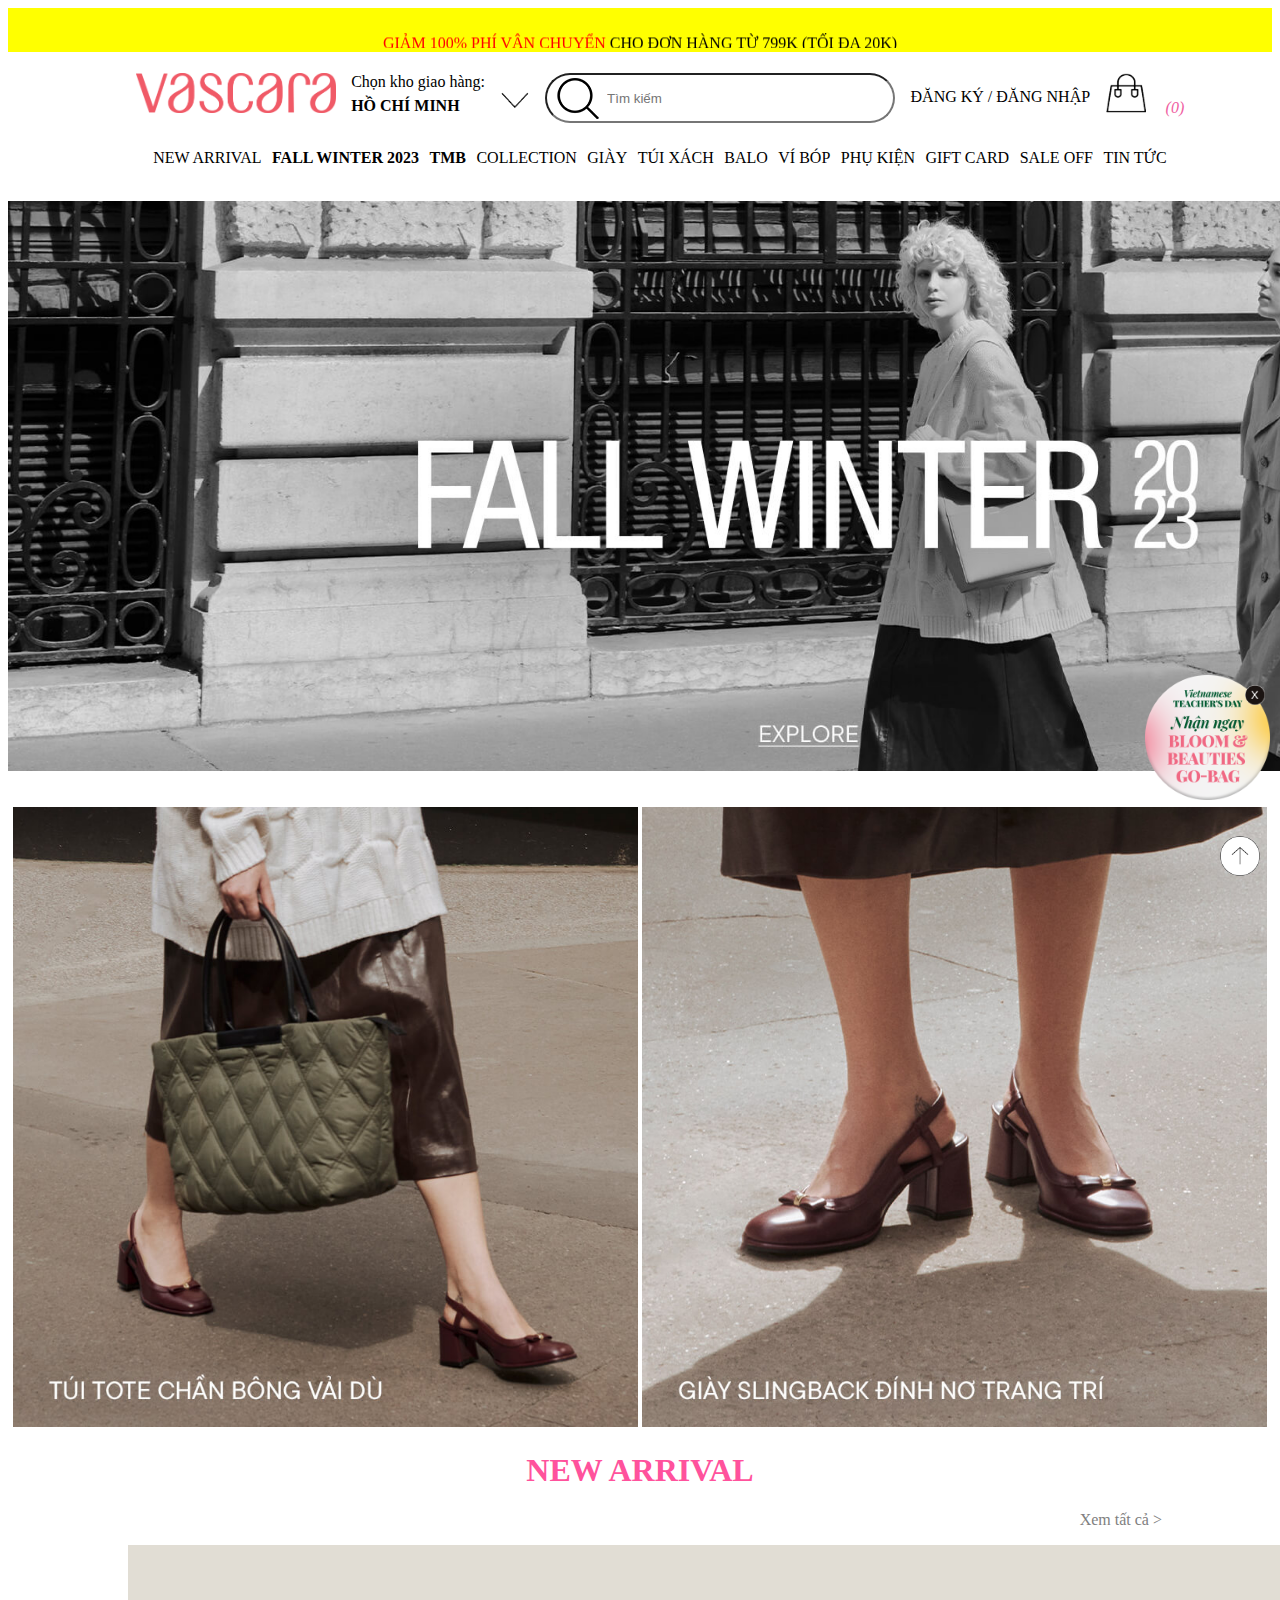
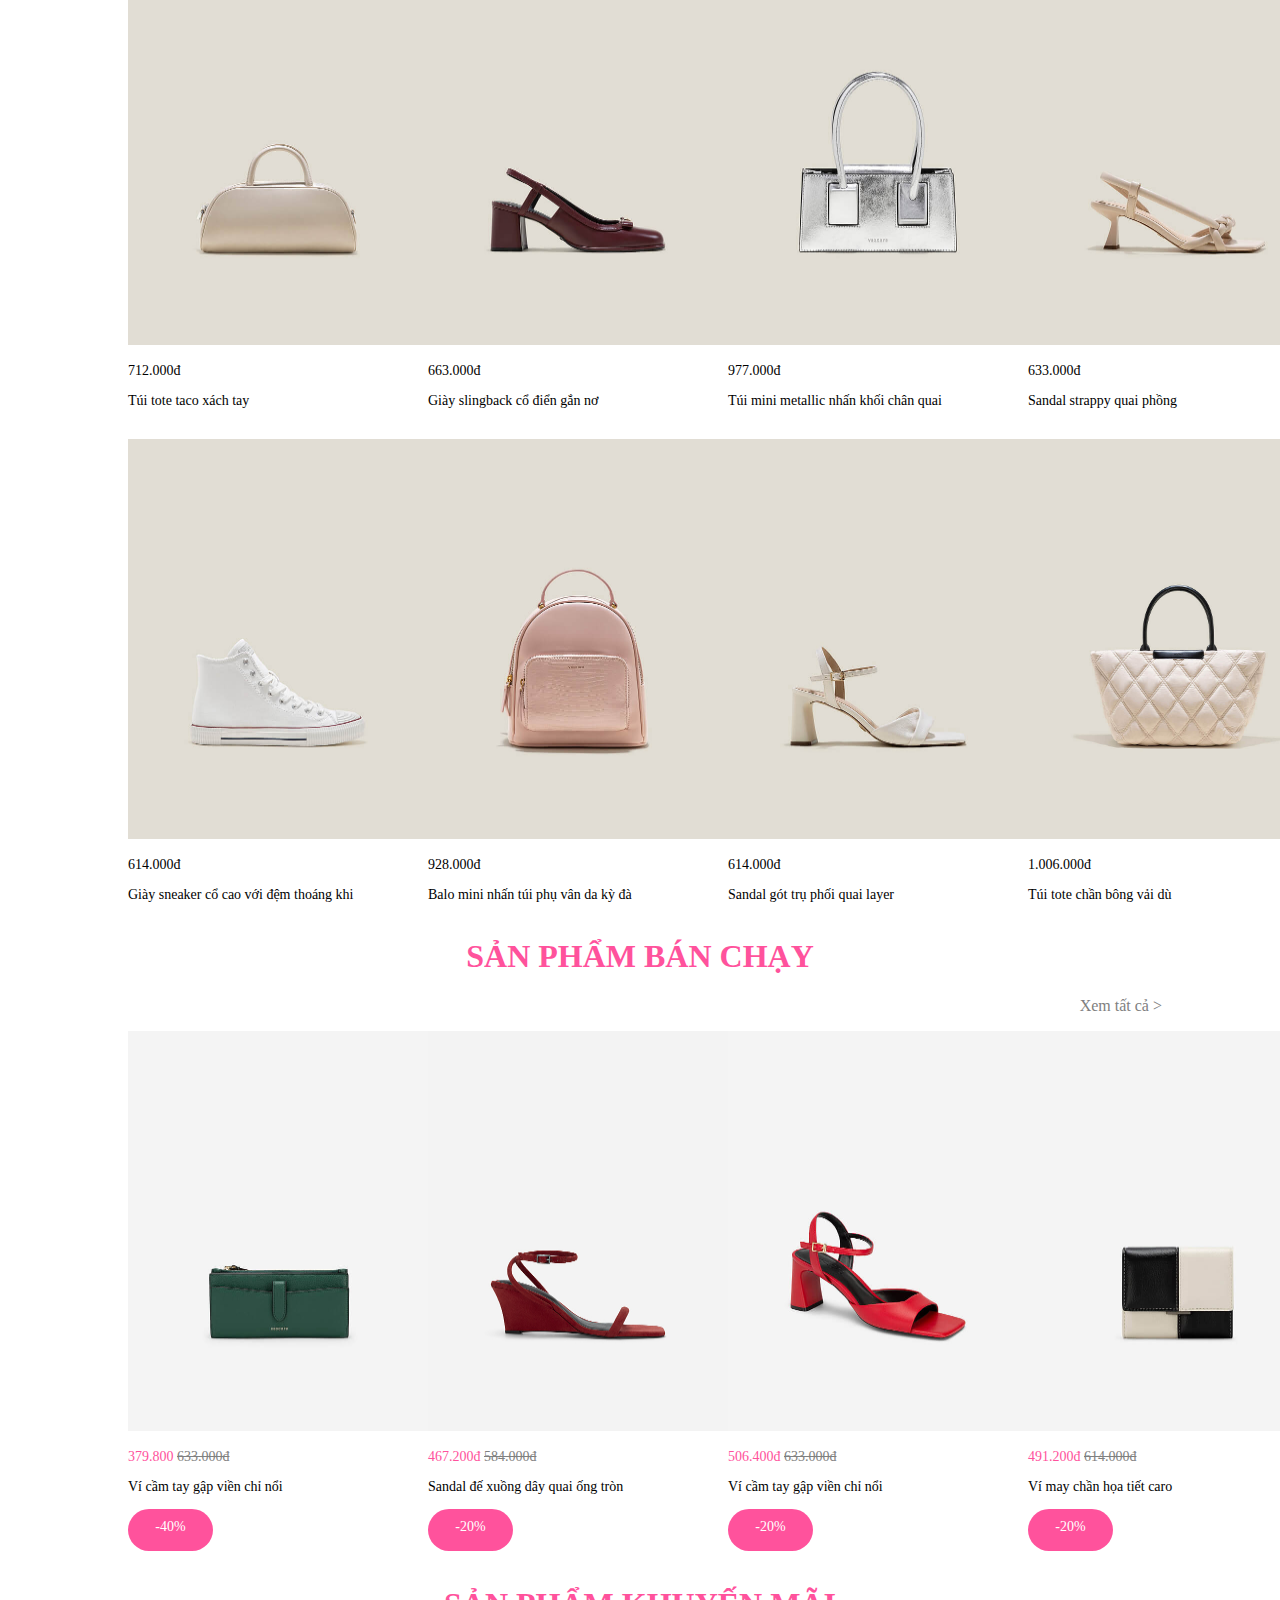
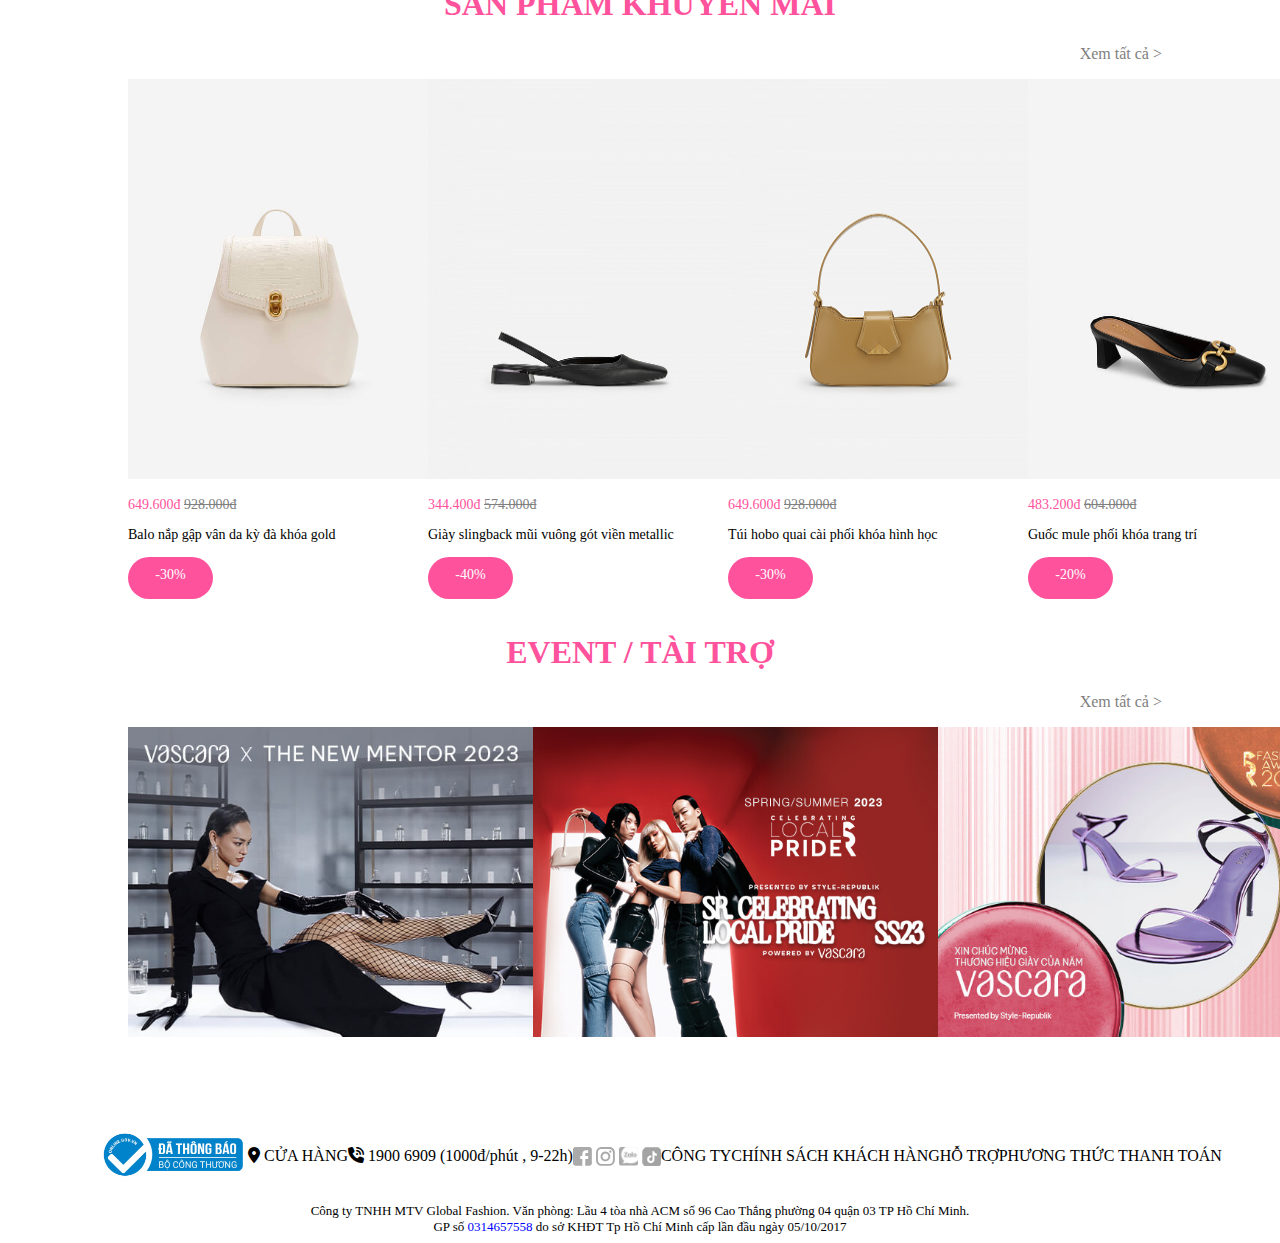
<file: index.html>
<!DOCTYPE html>
<html lang="en">
<head>
    <meta charset="UTF-8">
    <meta name="viewport" content="width=device-width, initial-scale=1.0">
    <title>Trang chủ | Vascara</title>
    <link rel="stylesheet" href="btl.css">
    <link rel="stylesheet" href="chonkhohang.css">
    <link rel="stylesheet" href="./fontawesome-free-6.4.2-web/css/all.css">
    <link rel="shortcut icon" type="image/png" href="./hinhanh/Icon-Vascara.png"/>
</head>
<body>
    <div class="khungdau">
        <marquee style="text-align: center;" direction="up" height="40px" scrolldelay="500">
            <div><span style="color: red;">GIẢM 100% PHÍ VẬN CHUYỂN</span><span> CHO ĐƠN HÀNG TỪ 799K (TỐI ĐA 20K)</span></div>
            <br>
            <div><span>TẶNG COUPON 100K ÁP DỤNG ĐƠN HÀNG ĐẦU TIÊN.</span><span style="color: red"> <a style="color: red;" href="./dangkycoupon.html" target="_blank">ĐĂNG KÝ NGAY</a></span></div>
            <br>
            <div><span style="color: red;">GIAO HÀNG TRONG NGÀY</span><span> ÁP DỤNG KHU VỰC HCM & HN.</span><span style="color: red"> LIÊN HỆ 1900 6909 </span></div>
            <br>
        </marquee>
    </div>
    <ul class="khunghai">
            <li><a id="hinhlogo" href="./index.html"><img width="200px" height="40px" src="./hinhanh/logo.png"></a></li>
            <li>
                Chọn kho giao hàng: <div><b>HỒ CHÍ MINH</b><img class="chonkhohang" style="margin-left: 40px;" src="./hinhanh/chonkhohang.png" ></div>
                <div class="nen">
                  <ul class="menuchonkhohang">
                    <table border="1px" cellspacing="0">
                        <tr>
                          <td colspan="2" style="text-align: right;"><button style="background-color: white ;border-color: white; color: gray;" id="exit">X</button></td>
                        </tr>
                        <tr>
                          <td colspan="2">Vui lòng chọn khu vực bạn muốn xem tồn kho</td>
                        </tr>
                        <tr>
                          <td colspan="2">
                            <select>
                              <option value="">Hồ Chí Minh</option>
                              <option value="">Hà Nội</option>
                            </select>
                          </td>
                        </tr>
                        <tr>
                          <td colspan="2"><button class="xacnhan">XÁC NHẬN</button></td>
                        </tr>
                      </th>
                    </table>
                  </ul>
                </div>
            </li>
            <li><input type="search" class="search" placeholder="Tìm kiếm" style="padding-left: 60px;"></li>
            <li style="margin-top: 15px;" style="color: black;"><a class="dangky" href="./dangky.html">ĐĂNG KÝ / </a><a class="dangnhap" href="./dangnhap.html">ĐĂNG NHẬP</a></li>
            <li><a href="./cart.html"><img src="./hinhanh/giohang.png" width="40px" height="40px"></a><i style="color: rgb(239, 94, 162); margin-left: 20px;" >(0)</i></li>

    </ul>
    <div>
        <nav>
            <ul class="title">
                <li><a href="./newarrival.html">NEW ARRIVAL</a></li>
                <li><a href="./fallwinter.html"><b> FALL WINTER 2023 </b></a></li>
                <li><b><a href="./tmb.html">TMB</a></b></li>
                <li class="menu">COLLECTION
                    <ul class="menu-dropdown">
                        <li style="color: pink;">THE DREAMWEAVER</li>
                        <li>THỜI TRANG ĐI BIỂN</li>
                        <li>#STREETWEAR</li>
                        <li>THỜI TRANG CÔNG SỞ</li>
                        <li>THỜI TRANG TIỆC TÙNG</li>
                        <li>SWEETGIRLS</li>
                        <li>MINIMALISM</li>
                        <li style="color: pink;">RESORT 2023:SENSE</li>
                        <li>LOVE LIMITED EDITION</li>
                    </ul>
                </li>
                <li class="menu">GIÀY
                    <ul class="menu-dropdown">
                        <li>XEM TẤT CẢ GIÀY</li>
                        <li>GIÀY BOOTS</li>
                        <li>GIÀY DA THẬT</li>
                        <li>GIÀY SCANDALS</li>
                        <li>DÉP VÀ GUỐC</li>
                        <li>GIÀY BÍT</li>
                        <li>GIÀY SNEAKER</li>
                        <li>GIÀY CAO GÓT</li>
                        <li>GIÀY BỆT</li>
                        <li>GIÀY BÚP BÊ</li>
                        <li>GIÀY LƯỜI</li>
                    </ul>
                </li>
                <li class="menu">TÚI XÁCH
                    <ul class="menu-dropdown">
                        <li>XEM TẤT CẢ TÚI XÁCH</li>
                        <li>TÚI XÁCH DA THẬT</li>
                        <li>TÚI XÁCH TAY</li>
                        <li>TÚI ĐEO CHÉO</li>
                    </ul>
                </li>
                <li>BALO</li>
                <li class="menu">VÍ BÓP
                    <ul class="menu-dropdown">
                        <li>XEM TẤT CẢ VÍ BÓP</li>
                        <li>VÍ DA THẬT</li>
                        <li>VÍ CẦM TAY</li>
                        <li>VÍ DỰ TIỆC</li>
                    </ul>
                </li>
                <li class="menu">PHỤ KIỆN
                    <ul class="menu-dropdown">
                        <li>XEM TẤT CẢ PHỤ KIỆN</li>
                        <li>MẮT KÍNH</li>
                        <li>TÚI ĐỰNG LAPTOP</li>
                        <li>THẮT LƯNG</li>
                        <li>MŨ/NÓN</li>
                        <li>TÚI DỆT/LƯỚI</li>
                        <li>TẤT/VỚ</li>
                        <li>ỐP ĐIỆN THOẠI</li>
                        <li>CHARM</li>
                    </ul>
                </li>
                <li>GIFT CARD</li>
                <li>SALE OFF</li>
                <li class="menu">TIN TỨC
                    <ul class="menu-dropdown">
                        <li>FASHION TALK</li>
                        <li>SỰ KIỆN/TÀI TRỢ</li>
                        <li>KHUYẾN MÃI</li>
                        <li>THÔNG BÁO</li>
                        <li>TUYỂN DỤNG</li>
                    </ul>
                </li>
            </ul>
        </nav>
        
    </div>
    <br>
    <div id="slideshow">
        <div class="slide-wrapper">
          <div class="slide"><a href="./fallwinter.html"><img width="1600px" src="./hinhanh/fallwinter.jpg"></a></div>
          <div class="slide"><a href="./teacherday.html"><img width="1600px" src="./hinhanh/teacher'sday.jpg" ></a></div>
          <div class="slide"><a href="./teacherday.html"><img width="1600px" src="./hinhanh/teacher'sday2.jpg" ></a></div>
        </div>
      </div>
      <br><br>
    <div class="hinhanh1">
        <img src="./hinhanh/tuitotechanbongvaidu.jpg" width="625px" height="620px" >
        <img src="./hinhanh/giáylingbackdingnotrangtri.jpg" width="625px" height="620pxpx">
    </div>
    <h1>
        NEW ARRIVAL
    </h1>
    <div style="text-align: right; margin-right: 110px;">
        <a class="xemtatca" href="./newarrival.html">Xem tất cả ></a>
    </div>
    <ul class="newarrival">
        <li>
          <div class="newarrival1">
            <img class="hinhtren" src="./hinhanh/newarrival1.1.jpg">
            <img src="./hinhanh/newarrival1.jpg  ">
            <p>712.000đ</p>
            <p>Túi tote taco xách tay</p>
          </div>
        </li>
        <li>
          <div class="newarrival1">
            <img class="hinhtren"  src="./hinhanh/newarrival2.1.jpg">
            <img src="./hinhanh/newarrival2.jpg">
            <p>663.000đ</p>
            <p>Giày slingback cổ điển gắn nơ</p>
          </div>
        </li>
        <li>
          <div class="newarrival1">
            <img class="hinhtren"  src="./hinhanh/newarrival3.1.jpg">
            <img src="./hinhanh/newarrival3.jpg">
            <p>977.000đ</p>
            <p>Túi mini metallic nhấn khối chân quai</p>
          </div>
        </li>
        <li>
          <div class="newarrival1">
            <img class="hinhtren"  src="./hinhanh/newarrival4.1.jpg">
            <img src="./hinhanh/newarrival4.jpg">
            <p>633.000đ</p>
            <p>Sandal strappy quai phồng</p>
          </div>
        </li>
      </ul>

      <ul class="newarrival">
        <li>
          <div class="newarrival1">
            <img class="hinhtren" src="./hinhanh/newarrival5.1.jpg">
            <img src="./hinhanh/newarrival5.jpg  ">
            <p>614.000đ</p>
            <p>Giày sneaker cổ cao với đệm thoáng khi</p>
          </div>
        </li>
        <li>
          <div class="newarrival1">
            <img class="hinhtren"  src="./hinhanh/newarrival6.1.jpg">
            <img src="./hinhanh/newarrival6.jpg">
            <p>928.000đ</p>
            <p>Balo mini nhấn túi phụ vân da kỳ đà</p>
          </div>
        </li>
        <li>
          <div class="newarrival1">
            <img class="hinhtren"  src="./hinhanh/newarrival7.1.jpg">
            <img src="./hinhanh/newarrival7.jpg">
            <p>614.000đ</p>
            <p>Sandal gót trụ phối quai layer</p>
          </div>
        </li>
        <li>
          <div class="newarrival1">
            <img class="hinhtren"  src="./hinhanh/newarrival8.jpg">
            <img src="./hinhanh/newarrival8.1.jpg">
            <p>1.006.000đ</p>
            <p>Túi tote chần bông vải dù</p>
          </div>
        </li>
      </ul>

    <h1>
        SẢN PHẨM BÁN CHẠY
    </h1>
    <div style="text-align: right; margin-right: 110px;">
        <a class="xemtatca" href="https://www.vascara.com/vascara-sale-off?itm_source=homepage&itm_medium=view-all-4&itm_term=sale-mac-dinh&itm_content=link"  >Xem tất cả ></a>
    </div>
    <ul class="newarrival">
        <li>
          <div class="newarrival1">
            <img class="hinhtren" src="./hinhanh/banchay1.jpg">
            <img src="./hinhanh/banchay1.1.jpg  ">
            <p style="color: rgb(255, 82, 156);">379.800 <del style="color: gray;"> 633.000đ</del></p>
            <p>Ví cầm tay gập viền chỉ nổi</p>
            <p class="coupon">-40%</p>
          </div>
        </li>
        <li>
          <div class="newarrival1">
            <img class="hinhtren"  src="./hinhanh/banchay2.jpg">
            <img src="./hinhanh/banchay2.1.jpg">
            <p style="color: rgb(255, 82, 156);">467.200đ <del style="color: gray;"> 584.000đ</del></p>
            <p>Sandal đế xuồng dây quai ống tròn</p>
            <p class="coupon">-20%</p>
          </div>
        </li>
        <li>
          <div class="newarrival1">
            <img class="hinhtren"  src="./hinhanh/banchay3.jpg">
            <img src="./hinhanh/banchay3.1.jpg">
            <p style="color: rgb(255, 82, 156);">506.400đ <del style="color: gray;"> 633.000đ</del></p>
            <p>Ví cầm tay gập viền chỉ nổi</p>
            <p class="coupon">-20%</p>
          </div>
        </li>
        <li>
          <div class="newarrival1">
            <img class="hinhtren"  src="./hinhanh/banchay4.jpg">
            <img src="./hinhanh/banchay4.1.jpg">
            <p style="color: rgb(255, 82, 156);">491.200đ <del style="color: gray;"> 614.000đ</del></p>
            <p>Ví may chần họa tiết caro</p>
            <p class="coupon">-20%</p>
          </div>
        </li>
      </ul>
    <h1>SẢN PHẨM KHUYẾN MÃI</h1>
    <div style="text-align: right; margin-right: 110px;">
        <a class="xemtatca" href="https://www.vascara.com/vascara-sale-off?itm_source=homepage&itm_medium=view-all-4&itm_term=sale-mac-dinh&itm_content=link"  >Xem tất cả ></a>
    </div>
    <ul class="newarrival">
        <li>
          <div class="newarrival1">
            <img class="hinhtren" src="./hinhanh/khuyenmai1.jpg">
            <img src="./hinhanh/khuyenmai1.1.jpg">
            <p style="color: rgb(255, 82, 156);">649.600đ <del style="color: gray;"> 928.000đ</del></p>
            <p>Balo nắp gập vân da kỳ đà khóa gold</p>
            <p class="coupon">-30%</p>
          </div>
        </li>
        <li>
          <div class="newarrival1">
            <img class="hinhtren"  src="./hinhanh/khuyenmai2.jpg">
            <img src="./hinhanh/khuyenmai2.1.jpg">
            <p style="color: rgb(255, 82, 156);">344.400đ <del style="color: gray;"> 574.000đ</del></p>
            <p>Giày slingback mũi vuông gót viền metallic</p>
            <p class="coupon">-40%</p>
          </div>
        </li>
        <li>
          <div class="newarrival1">
            <img class="hinhtren"  src="./hinhanh/khuyenmai3.jpg">
            <img src="./hinhanh/khuyenmai3.1.jpg">
            <p style="color: rgb(255, 82, 156);">649.600đ <del style="color: gray;"> 928.000đ</del></p>
            <p>Túi hobo quai cài phối khóa hình học</p>
            <p class="coupon">-30%</p>
          </div>
        </li>
        <li>
          <div class="newarrival1">
            <img class="hinhtren"  src="./hinhanh/khuyenmai4.jpg">
            <img src="./hinhanh/khuyenmai4.1.jpg">
            <p style="color: rgb(255, 82, 156);">483.200đ <del style="color: gray;"> 604.000đ</del></p>
            <p>Guốc mule phối khóa trang trí</p>
            <p class="coupon">-20%</p>
          </div>
        </li>
      </ul>
    <h1>EVENT / TÀI TRỢ</h1>
    <div style="text-align: right; margin-right: 110px;">
        <a class="xemtatca" href="https://www.vascara.com/tin-tuc/tai-tro/"  >Xem tất cả ></a>
    </div>
    <ul class="event">
        <li><div><img width="405px" height="310px" src="./hinhanh/event1.jpg"></div></li>
        <li><div><img width="405px" height="310px" src="./hinhanh/event2.jpg"></div></li>
        <li><div><img width="405px" height="310px" src="./hinhanh/event3.jpg"></div></li>
    </ul>
    <br><br><br>
    <ul class="footer">
        <li><img src="./hinhanh/thongbao.png"></li>
        <li class="icon"><i class="fa-solid fa-location-dot"></i> CỬA HÀNG</li>
        <li class="icon"><i class="fa-solid fa-phone-volume"></i> 1900 6909 <span>(1000đ/phút , 9-22h)</span></li>
        <li class="icon"><img src="./hinhanh/facebook.png"> <img src="./hinhanh/instagram.png"> <img src="./hinhanh/zalo.png" width="19px" height="19px"> <img src="./hinhanh/tiktok.png"></li>
        <li class="icon">CÔNG TY</li>
        <li class="icon">CHÍNH SÁCH KHÁCH HÀNG</li>
        <li class="icon">HỖ TRỢ</li>
        <li class="icon">PHƯƠNG THỨC THANH TOÁN</li>
    </ul>
    <div class="thongtin">
        <div>Công ty TNHH MTV Global Fashion. Văn phòng: Lầu 4 tòa nhà ACM số 96 Cao Thắng phường 04 quận 03 TP Hồ Chí Minh.</div>
        <div>GP số <span style="color: blue;">0314657558</span> do sở KHĐT Tp Hồ Chí Minh cấp lần đầu ngày 05/10/2017</div>
    </div>
    <a class="reset" href="#"><img style="border-radius: 50%;width: 40px;height: 40px;" src="./hinhanh/nutreset.png"> </a>
    <a href="./teacherday.html"><img class="bubble" src="./hinhanh/teacherdayevent.png"></a>
    <img id="close" src="./hinhanh/closeevent.png">
   
    <script src="https://ajax.googleapis.com/ajax/libs/jquery/3.7.1/jquery.min.js"></script>
    <script>
      $(document).ready(function(){
        $(".menuchonkhohang").hide();
        $(".chonkhohang").click(function(){
          $(".menuchonkhohang").show(); 
        });
        $("#exit").click(function(){
          $(".menuchonkhohang").hide();
        });
        $("#close").click(function(){
            $(".bubble").hide();
            $("#close").hide();
        })
      });
    </script>
    
</body>
</html>
</file>
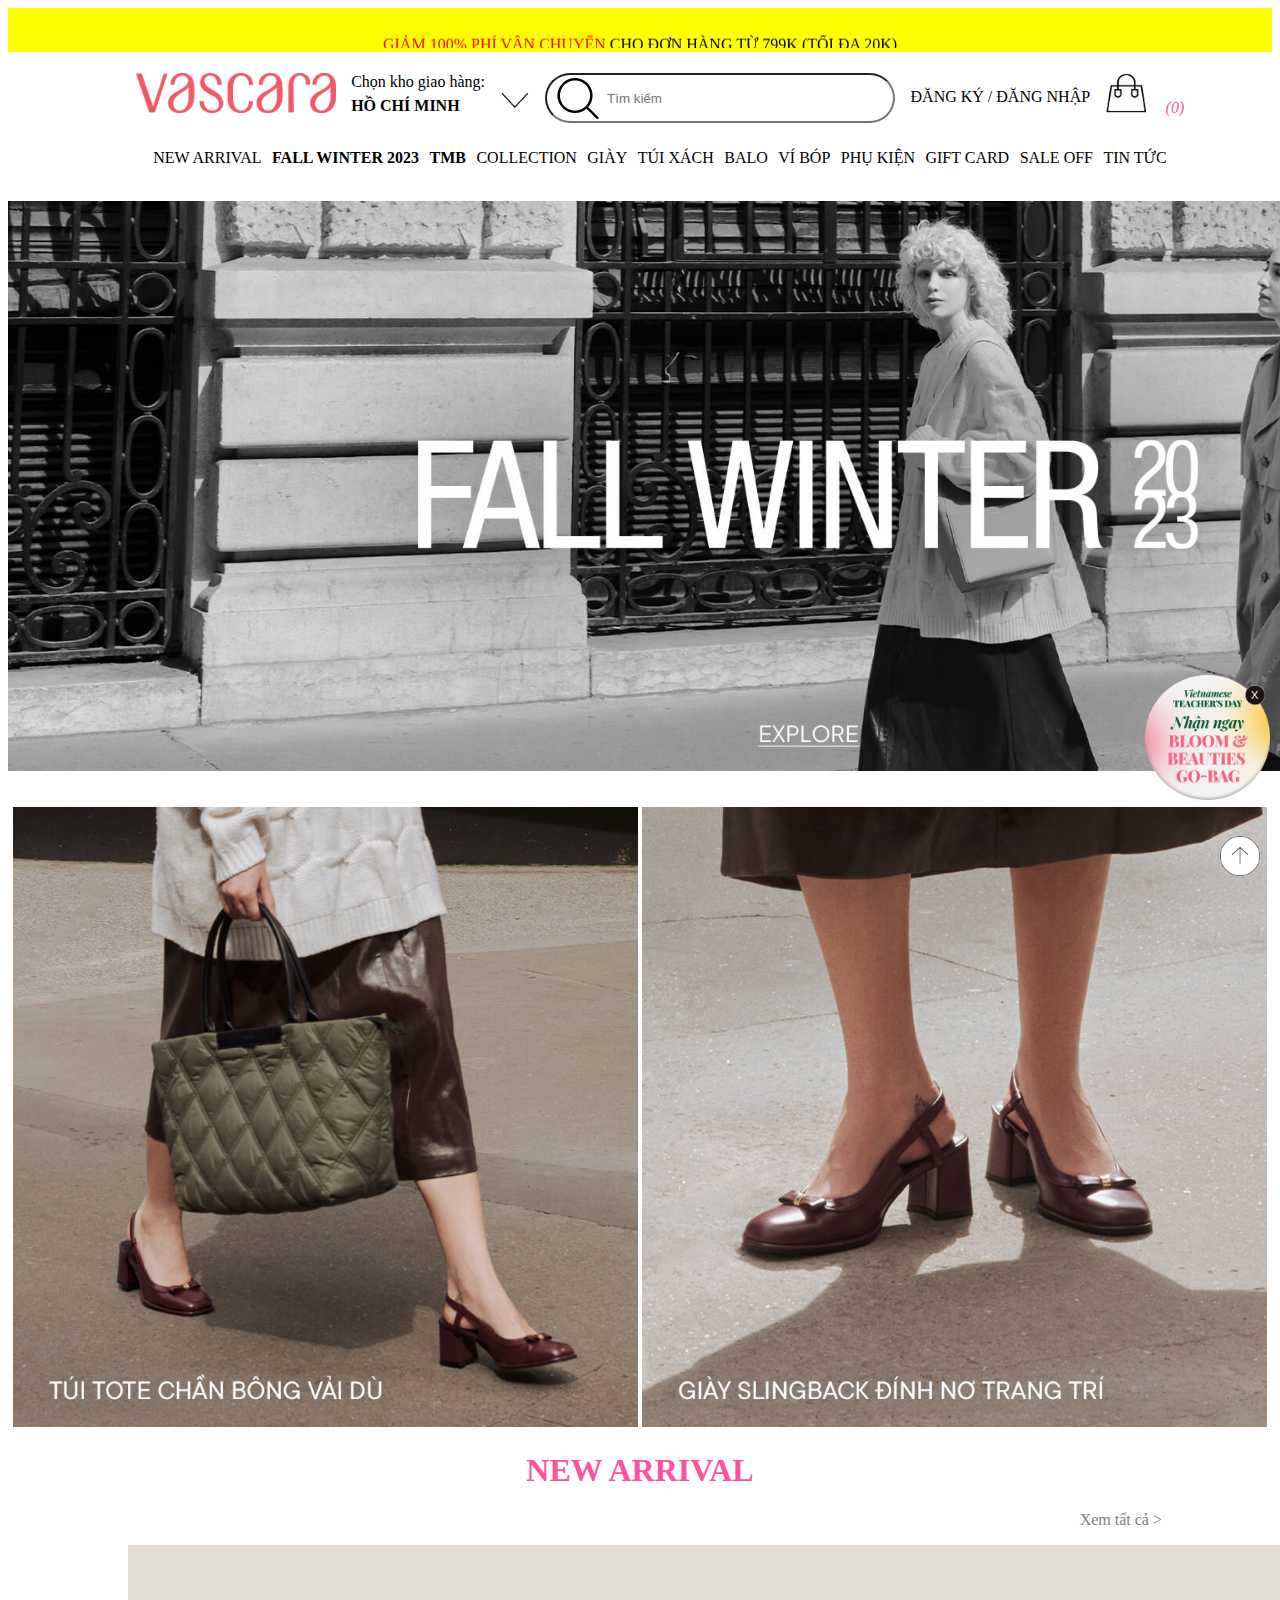
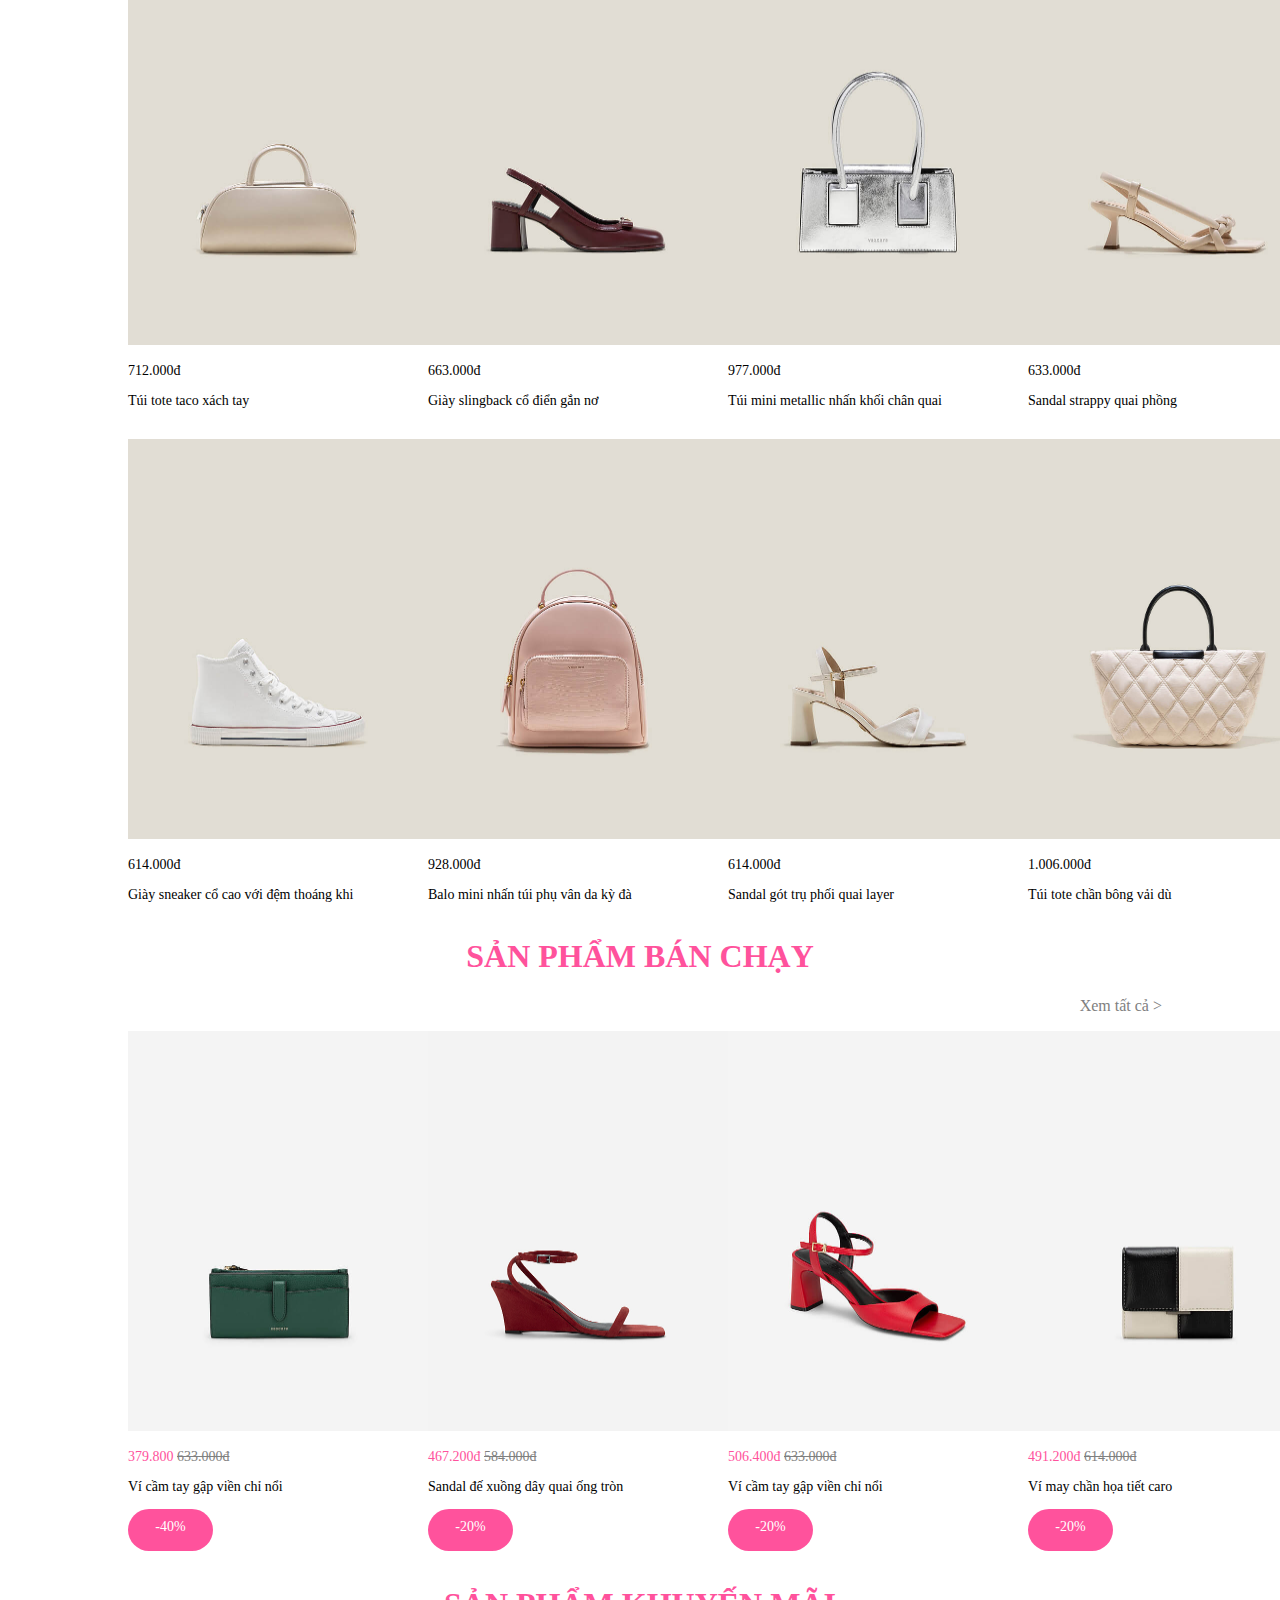
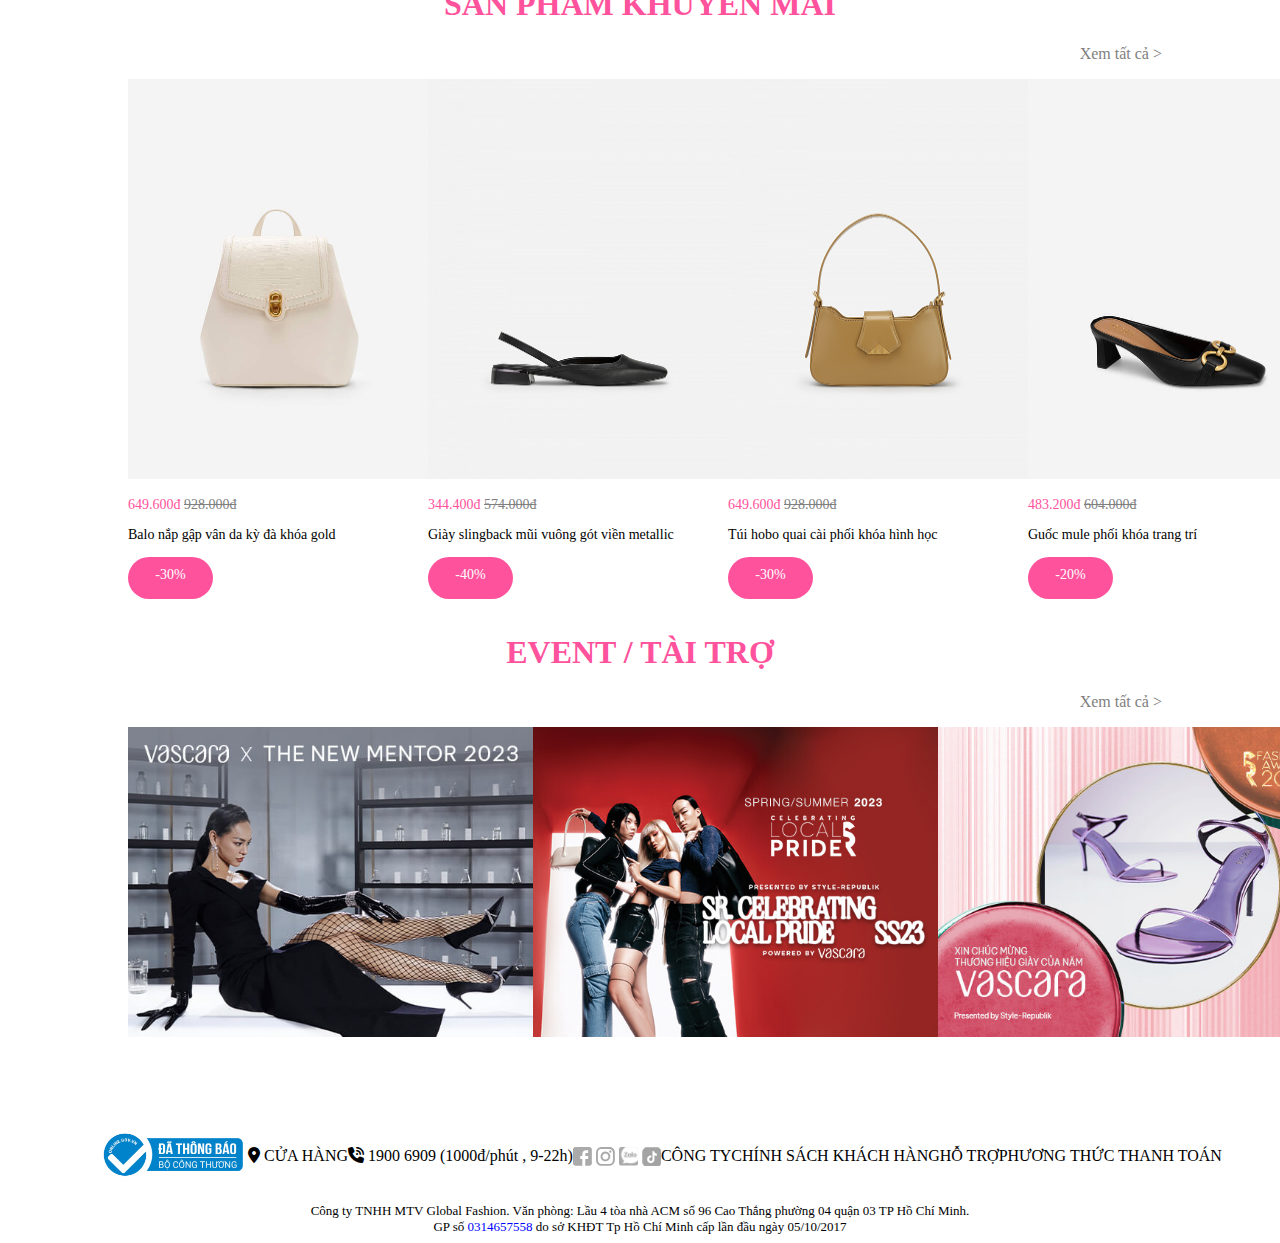
<file: btl.html>
<!DOCTYPE html>
<html lang="en">
<head>
    <meta charset="UTF-8">
    <meta name="viewport" content="width=device-width, initial-scale=1.0">
    <title>Trang chủ | Vascara</title>
    <link rel="stylesheet" href="btl.css">
    <link rel="stylesheet" href="chonkhohang.css">
    <link rel="stylesheet" href="./fontawesome-free-6.4.2-web/css/all.css">
    <link rel="shortcut icon" type="image/png" href="./hinhanh/Icon-Vascara.png"/>
</head>
<body>
    <div class="khungdau">
        <marquee style="text-align: center;" direction="up" height="40px" scrolldelay="500">
            <div><span style="color: red;">GIẢM 100% PHÍ VẬN CHUYỂN</span><span> CHO ĐƠN HÀNG TỪ 799K (TỐI ĐA 20K)</span></div>
            <br>
            <div><span>TẶNG COUPON 100K ÁP DỤNG ĐƠN HÀNG ĐẦU TIÊN.</span><span style="color: red"> <a style="color: red;" href="./dangkycoupon.html" target="_blank">ĐĂNG KÝ NGAY</a></span></div>
            <br>
            <div><span style="color: red;">GIAO HÀNG TRONG NGÀY</span><span> ÁP DỤNG KHU VỰC HCM & HN.</span><span style="color: red"> LIÊN HỆ 1900 6909 </span></div>
            <br>
        </marquee>
    </div>
    <ul class="khunghai">
            <li><a id="hinhlogo" href="./btl.html"><img width="200px" height="40px" src="./hinhanh/logo.png"></a></li>
            <li>
                Chọn kho giao hàng: <div><b>HỒ CHÍ MINH</b><img class="chonkhohang" style="margin-left: 40px;" src="./hinhanh/chonkhohang.png" ></div>
                <div class="nen">
                  <ul class="menuchonkhohang">
                    <table border="1px" cellspacing="0">
                        <tr>
                          <td colspan="2" style="text-align: right;"><button style="background-color: white ;border-color: white; color: gray;" id="exit">X</button></td>
                        </tr>
                        <tr>
                          <td colspan="2">Vui lòng chọn khu vực bạn muốn xem tồn kho</td>
                        </tr>
                        <tr>
                          <td colspan="2">
                            <select>
                              <option value="">Hồ Chí Minh</option>
                              <option value="">Hà Nội</option>
                            </select>
                          </td>
                        </tr>
                        <tr>
                          <td colspan="2"><button class="xacnhan">XÁC NHẬN</button></td>
                        </tr>
                      </th>
                    </table>
                  </ul>
                </div>
            </li>
            <li><input type="search" class="search" placeholder="Tìm kiếm" style="padding-left: 60px;"></li>
            <li style="margin-top: 15px;" style="color: black;"><a class="dangky" href="./dangky.html">ĐĂNG KÝ / </a><a class="dangnhap" href="./dangnhap.html">ĐĂNG NHẬP</a></li>
            <li><a href="./cart.html"><img src="./hinhanh/giohang.png" width="40px" height="40px"></a><i style="color: rgb(239, 94, 162); margin-left: 20px;" >(0)</i></li>

    </ul>
    <div>
        <nav>
            <ul class="title">
                <li><a href="./newarrival.html">NEW ARRIVAL</a></li>
                <li><a href="./fallwinter.html"><b> FALL WINTER 2023 </b></a></li>
                <li><b><a href="./tmb.html">TMB</a></b></li>
                <li class="menu">COLLECTION
                    <ul class="menu-dropdown">
                        <li style="color: pink;">THE DREAMWEAVER</li>
                        <li>THỜI TRANG ĐI BIỂN</li>
                        <li>#STREETWEAR</li>
                        <li>THỜI TRANG CÔNG SỞ</li>
                        <li>THỜI TRANG TIỆC TÙNG</li>
                        <li>SWEETGIRLS</li>
                        <li>MINIMALISM</li>
                        <li style="color: pink;">RESORT 2023:SENSE</li>
                        <li>LOVE LIMITED EDITION</li>
                    </ul>
                </li>
                <li class="menu">GIÀY
                    <ul class="menu-dropdown">
                        <li>XEM TẤT CẢ GIÀY</li>
                        <li>GIÀY BOOTS</li>
                        <li>GIÀY DA THẬT</li>
                        <li>GIÀY SCANDALS</li>
                        <li>DÉP VÀ GUỐC</li>
                        <li>GIÀY BÍT</li>
                        <li>GIÀY SNEAKER</li>
                        <li>GIÀY CAO GÓT</li>
                        <li>GIÀY BỆT</li>
                        <li>GIÀY BÚP BÊ</li>
                        <li>GIÀY LƯỜI</li>
                    </ul>
                </li>
                <li class="menu">TÚI XÁCH
                    <ul class="menu-dropdown">
                        <li>XEM TẤT CẢ TÚI XÁCH</li>
                        <li>TÚI XÁCH DA THẬT</li>
                        <li>TÚI XÁCH TAY</li>
                        <li>TÚI ĐEO CHÉO</li>
                    </ul>
                </li>
                <li>BALO</li>
                <li class="menu">VÍ BÓP
                    <ul class="menu-dropdown">
                        <li>XEM TẤT CẢ VÍ BÓP</li>
                        <li>VÍ DA THẬT</li>
                        <li>VÍ CẦM TAY</li>
                        <li>VÍ DỰ TIỆC</li>
                    </ul>
                </li>
                <li class="menu">PHỤ KIỆN
                    <ul class="menu-dropdown">
                        <li>XEM TẤT CẢ PHỤ KIỆN</li>
                        <li>MẮT KÍNH</li>
                        <li>TÚI ĐỰNG LAPTOP</li>
                        <li>THẮT LƯNG</li>
                        <li>MŨ/NÓN</li>
                        <li>TÚI DỆT/LƯỚI</li>
                        <li>TẤT/VỚ</li>
                        <li>ỐP ĐIỆN THOẠI</li>
                        <li>CHARM</li>
                    </ul>
                </li>
                <li>GIFT CARD</li>
                <li>SALE OFF</li>
                <li class="menu">TIN TỨC
                    <ul class="menu-dropdown">
                        <li>FASHION TALK</li>
                        <li>SỰ KIỆN/TÀI TRỢ</li>
                        <li>KHUYẾN MÃI</li>
                        <li>THÔNG BÁO</li>
                        <li>TUYỂN DỤNG</li>
                    </ul>
                </li>
            </ul>
        </nav>
        
    </div>
    <br>
    <div id="slideshow">
        <div class="slide-wrapper">
          <div class="slide"><a href="./fallwinter.html"><img width="1600px" src="./hinhanh/fallwinter.jpg"></a></div>
          <div class="slide"><a href="./teacherday.html"><img width="1600px" src="./hinhanh/teacher'sday.jpg" ></a></div>
          <div class="slide"><a href="./teacherday.html"><img width="1600px" src="./hinhanh/teacher'sday2.jpg" ></a></div>
        </div>
      </div>
      <br><br>
    <div class="hinhanh1">
        <img src="./hinhanh/tuitotechanbongvaidu.jpg" width="625px" height="620px" >
        <img src="./hinhanh/giáylingbackdingnotrangtri.jpg" width="625px" height="620pxpx">
    </div>
    <h1>
        NEW ARRIVAL
    </h1>
    <div style="text-align: right; margin-right: 110px;">
        <a class="xemtatca" href="./newarrival.html">Xem tất cả ></a>
    </div>
    <ul class="newarrival">
        <li>
          <div class="newarrival1">
            <img class="hinhtren" src="./hinhanh/newarrival1.1.jpg">
            <img src="./hinhanh/newarrival1.jpg  ">
            <p>712.000đ</p>
            <p>Túi tote taco xách tay</p>
          </div>
        </li>
        <li>
          <div class="newarrival1">
            <img class="hinhtren"  src="./hinhanh/newarrival2.1.jpg">
            <img src="./hinhanh/newarrival2.jpg">
            <p>663.000đ</p>
            <p>Giày slingback cổ điển gắn nơ</p>
          </div>
        </li>
        <li>
          <div class="newarrival1">
            <img class="hinhtren"  src="./hinhanh/newarrival3.1.jpg">
            <img src="./hinhanh/newarrival3.jpg">
            <p>977.000đ</p>
            <p>Túi mini metallic nhấn khối chân quai</p>
          </div>
        </li>
        <li>
          <div class="newarrival1">
            <img class="hinhtren"  src="./hinhanh/newarrival4.1.jpg">
            <img src="./hinhanh/newarrival4.jpg">
            <p>633.000đ</p>
            <p>Sandal strappy quai phồng</p>
          </div>
        </li>
      </ul>

      <ul class="newarrival">
        <li>
          <div class="newarrival1">
            <img class="hinhtren" src="./hinhanh/newarrival5.1.jpg">
            <img src="./hinhanh/newarrival5.jpg  ">
            <p>614.000đ</p>
            <p>Giày sneaker cổ cao với đệm thoáng khi</p>
          </div>
        </li>
        <li>
          <div class="newarrival1">
            <img class="hinhtren"  src="./hinhanh/newarrival6.1.jpg">
            <img src="./hinhanh/newarrival6.jpg">
            <p>928.000đ</p>
            <p>Balo mini nhấn túi phụ vân da kỳ đà</p>
          </div>
        </li>
        <li>
          <div class="newarrival1">
            <img class="hinhtren"  src="./hinhanh/newarrival7.1.jpg">
            <img src="./hinhanh/newarrival7.jpg">
            <p>614.000đ</p>
            <p>Sandal gót trụ phối quai layer</p>
          </div>
        </li>
        <li>
          <div class="newarrival1">
            <img class="hinhtren"  src="./hinhanh/newarrival8.jpg">
            <img src="./hinhanh/newarrival8.1.jpg">
            <p>1.006.000đ</p>
            <p>Túi tote chần bông vải dù</p>
          </div>
        </li>
      </ul>

    <h1>
        SẢN PHẨM BÁN CHẠY
    </h1>
    <div style="text-align: right; margin-right: 110px;">
        <a class="xemtatca" href="https://www.vascara.com/vascara-sale-off?itm_source=homepage&itm_medium=view-all-4&itm_term=sale-mac-dinh&itm_content=link"  >Xem tất cả ></a>
    </div>
    <ul class="newarrival">
        <li>
          <div class="newarrival1">
            <img class="hinhtren" src="./hinhanh/banchay1.jpg">
            <img src="./hinhanh/banchay1.1.jpg  ">
            <p style="color: rgb(255, 82, 156);">379.800 <del style="color: gray;"> 633.000đ</del></p>
            <p>Ví cầm tay gập viền chỉ nổi</p>
            <p class="coupon">-40%</p>
          </div>
        </li>
        <li>
          <div class="newarrival1">
            <img class="hinhtren"  src="./hinhanh/banchay2.jpg">
            <img src="./hinhanh/banchay2.1.jpg">
            <p style="color: rgb(255, 82, 156);">467.200đ <del style="color: gray;"> 584.000đ</del></p>
            <p>Sandal đế xuồng dây quai ống tròn</p>
            <p class="coupon">-20%</p>
          </div>
        </li>
        <li>
          <div class="newarrival1">
            <img class="hinhtren"  src="./hinhanh/banchay3.jpg">
            <img src="./hinhanh/banchay3.1.jpg">
            <p style="color: rgb(255, 82, 156);">506.400đ <del style="color: gray;"> 633.000đ</del></p>
            <p>Ví cầm tay gập viền chỉ nổi</p>
            <p class="coupon">-20%</p>
          </div>
        </li>
        <li>
          <div class="newarrival1">
            <img class="hinhtren"  src="./hinhanh/banchay4.jpg">
            <img src="./hinhanh/banchay4.1.jpg">
            <p style="color: rgb(255, 82, 156);">491.200đ <del style="color: gray;"> 614.000đ</del></p>
            <p>Ví may chần họa tiết caro</p>
            <p class="coupon">-20%</p>
          </div>
        </li>
      </ul>
    <h1>SẢN PHẨM KHUYẾN MÃI</h1>
    <div style="text-align: right; margin-right: 110px;">
        <a class="xemtatca" href="https://www.vascara.com/vascara-sale-off?itm_source=homepage&itm_medium=view-all-4&itm_term=sale-mac-dinh&itm_content=link"  >Xem tất cả ></a>
    </div>
    <ul class="newarrival">
        <li>
          <div class="newarrival1">
            <img class="hinhtren" src="./hinhanh/khuyenmai1.jpg">
            <img src="./hinhanh/khuyenmai1.1.jpg">
            <p style="color: rgb(255, 82, 156);">649.600đ <del style="color: gray;"> 928.000đ</del></p>
            <p>Balo nắp gập vân da kỳ đà khóa gold</p>
            <p class="coupon">-30%</p>
          </div>
        </li>
        <li>
          <div class="newarrival1">
            <img class="hinhtren"  src="./hinhanh/khuyenmai2.jpg">
            <img src="./hinhanh/khuyenmai2.1.jpg">
            <p style="color: rgb(255, 82, 156);">344.400đ <del style="color: gray;"> 574.000đ</del></p>
            <p>Giày slingback mũi vuông gót viền metallic</p>
            <p class="coupon">-40%</p>
          </div>
        </li>
        <li>
          <div class="newarrival1">
            <img class="hinhtren"  src="./hinhanh/khuyenmai3.jpg">
            <img src="./hinhanh/khuyenmai3.1.jpg">
            <p style="color: rgb(255, 82, 156);">649.600đ <del style="color: gray;"> 928.000đ</del></p>
            <p>Túi hobo quai cài phối khóa hình học</p>
            <p class="coupon">-30%</p>
          </div>
        </li>
        <li>
          <div class="newarrival1">
            <img class="hinhtren"  src="./hinhanh/khuyenmai4.jpg">
            <img src="./hinhanh/khuyenmai4.1.jpg">
            <p style="color: rgb(255, 82, 156);">483.200đ <del style="color: gray;"> 604.000đ</del></p>
            <p>Guốc mule phối khóa trang trí</p>
            <p class="coupon">-20%</p>
          </div>
        </li>
      </ul>
    <h1>EVENT / TÀI TRỢ</h1>
    <div style="text-align: right; margin-right: 110px;">
        <a class="xemtatca" href="https://www.vascara.com/tin-tuc/tai-tro/"  >Xem tất cả ></a>
    </div>
    <ul class="event">
        <li><div><img width="405px" height="310px" src="./hinhanh/event1.jpg"></div></li>
        <li><div><img width="405px" height="310px" src="./hinhanh/event2.jpg"></div></li>
        <li><div><img width="405px" height="310px" src="./hinhanh/event3.jpg"></div></li>
    </ul>
    <br><br><br>
    <ul class="footer">
        <li><img src="./hinhanh/thongbao.png"></li>
        <li class="icon"><i class="fa-solid fa-location-dot"></i> CỬA HÀNG</li>
        <li class="icon"><i class="fa-solid fa-phone-volume"></i> 1900 6909 <span>(1000đ/phút , 9-22h)</span></li>
        <li class="icon"><img src="./hinhanh/facebook.png"> <img src="./hinhanh/instagram.png"> <img src="./hinhanh/zalo.png" width="19px" height="19px"> <img src="./hinhanh/tiktok.png"></li>
        <li class="icon">CÔNG TY</li>
        <li class="icon">CHÍNH SÁCH KHÁCH HÀNG</li>
        <li class="icon">HỖ TRỢ</li>
        <li class="icon">PHƯƠNG THỨC THANH TOÁN</li>
    </ul>
    <div class="thongtin">
        <div>Công ty TNHH MTV Global Fashion. Văn phòng: Lầu 4 tòa nhà ACM số 96 Cao Thắng phường 04 quận 03 TP Hồ Chí Minh.</div>
        <div>GP số <span style="color: blue;">0314657558</span> do sở KHĐT Tp Hồ Chí Minh cấp lần đầu ngày 05/10/2017</div>
    </div>
    <a class="reset" href="#"><img style="border-radius: 50%;width: 40px;height: 40px;" src="./hinhanh/nutreset.png"> </a>
    <a href="./teacherday.html"><img class="bubble" src="./hinhanh/teacherdayevent.png"></a>
    <img id="close" src="./hinhanh/closeevent.png">
   
    <script src="https://ajax.googleapis.com/ajax/libs/jquery/3.7.1/jquery.min.js"></script>
    <script>
      $(document).ready(function(){
        $(".menuchonkhohang").hide();
        $(".chonkhohang").click(function(){
          $(".menuchonkhohang").show(); 
        });
        $("#exit").click(function(){
          $(".menuchonkhohang").hide();
        });
        $("#close").click(function(){
            $(".bubble").hide();
            $("#close").hide();
        })
      });
    </script>
    
</body>
</html>
</file>
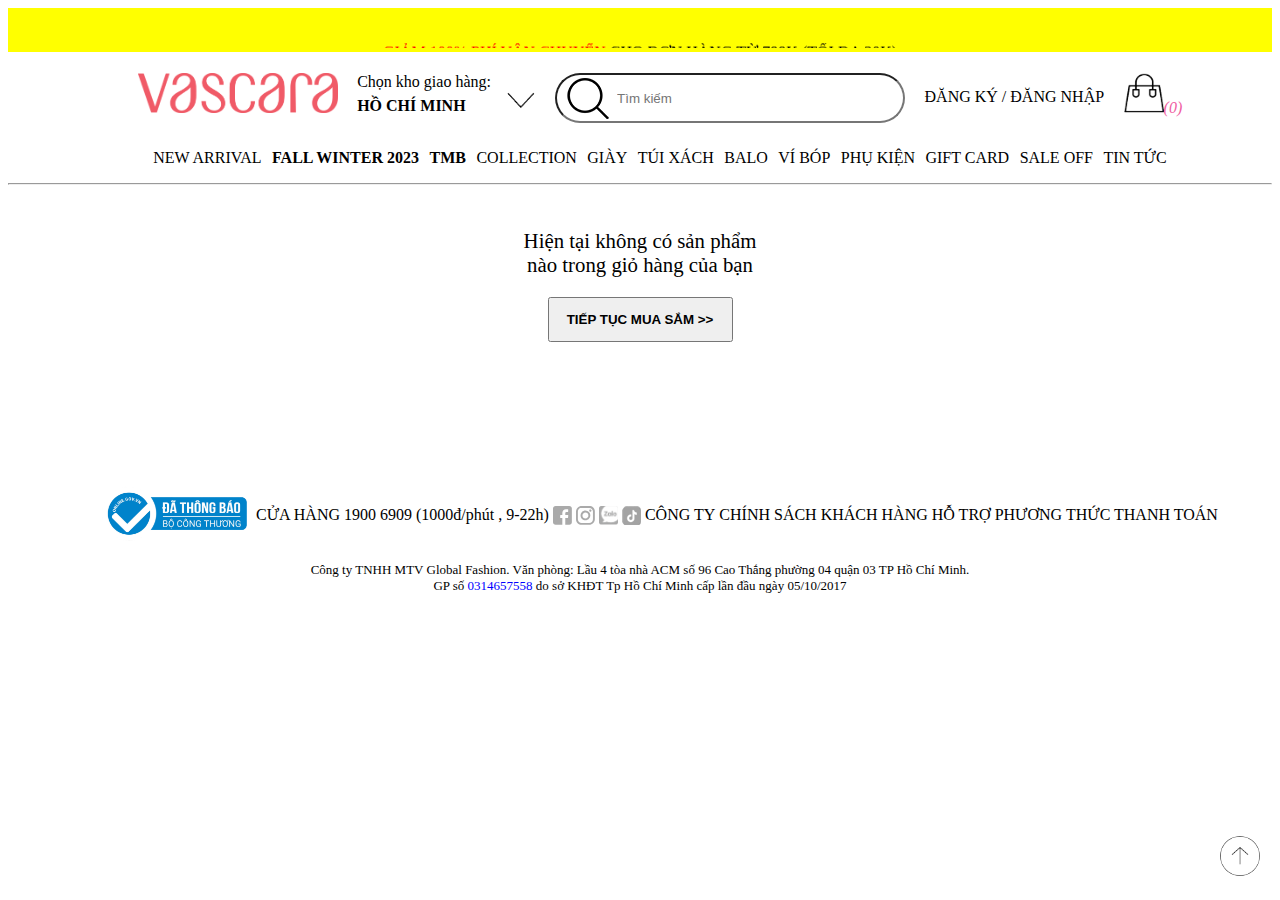
<file: cart.html>
<!DOCTYPE html>
<html lang="en">
<head>
    <meta charset="UTF-8">
    <meta name="viewport" content="width=device-width, initial-scale=1.0">
    <title>Giỏ hàng | Vascara</title>
    <link rel="stylesheet" href="./btl.css">
    <link rel="stylesheet" href="chonkhohang.css">
    <link rel="stylesheet" href="./cart.css">
    <link rel="shortcut icon" type="image/png" href="./hinhanh/Icon-Vascara.png"/>
</head>
<body>
    <div class="khungdau">
        <marquee style="text-align: center;" direction="up" height="40px" scrolldelay="1000">
            <div><span style="color: red;">GIẢM 100% PHÍ VẬN CHUYỂN</span><span> CHO ĐƠN HÀNG TỪ 799K (TỐI ĐA 20K)</span></div>
            <br>
            <div><span>TẶNG COUPON 100K ÁP DỤNG ĐƠN HÀNG ĐẦU TIÊN.</span><span style="color: red"> <a style="color: red;" href="./dangkycoupon.html " target="_blank">ĐĂNG KÝ NGAY</a></span></div>
            <br>
            <div><span style="color: red;">GIAO HÀNG TRONG NGÀY</span><span> ÁP DỤNG KHU VỰC HCM & HN.</span><span style="color: red"> LIÊN HỆ 1900 6909 </span></div>
            <br>
        </marquee>
    </div>
    <ul class="khunghai">
            <li><a id="hinhlogo" href="./index.html"><img width="200px" height="40px" src="./hinhanh/logo.png"></a></li>
            <li>
                Chọn kho giao hàng: <div><b>HỒ CHÍ MINH</b><img class="chonkhohang" style="margin-left: 40px;" src="./hinhanh/chonkhohang.png" ></div>
                <ul class="menuchonkhohang">
                    <table border="1px" cellspacing="0">
                        <tr>
                          <td colspan="2" style="text-align: right;"><button style="background-color: white ;border-color: white; color: gray;" id="exit">X</button></td>
                        </tr>
                        <tr>
                          <td colspan="2">Vui lòng chọn khu vực bạn muốn xem tồn kho</td>
                        </tr>
                        <tr>
                          <td colspan="2">
                            <select>
                              <option value="">Hồ Chí Minh</option>
                              <option value="">Hà Nội</option>
                            </select>
                          </td>
                        </tr>
                        <tr>
                          <td colspan="2"><button class="xacnhan">XÁC NHẬN</button></td>
                        </tr>
                      </th>
                    </table>
                  </ul>
            </li>
            <li><input type="search" class="search" placeholder="Tìm kiếm" style="padding-left: 60px;"></li>
            <li style="margin-top: 15px;" style="color: black;"><a class="dangky" href="./dangky.html">ĐĂNG KÝ / </a><a class="dangnhap" href="./dangnhap.html">ĐĂNG NHẬP</a></li>
            <li><a href="./cart.html"><img src="./hinhanh/giohang.png" width="40px" height="40px"></a><i style="color: rgb(239, 94, 162);" >(0)</i></li>

    </ul>
    <div>
        <nav>
            <ul class="title">
                <li><a href="./newarrival.html">NEW ARRIVAL</a></li>
                <li><a href="./fallwinter.html"><b> FALL WINTER 2023 </b></a></li>
                <li><b><a href="./tmb.html">TMB</a></b></li>
                <li class="menu">COLLECTION
                    <ul class="menu-dropdown">
                        <li style="color: pink;">THE DREAMWEAVER</li>
                        <li>THỜI TRANG ĐI BIỂN</li>
                        <li>#STREETWEAR</li>
                        <li>THỜI TRANG CÔNG SỞ</li>
                        <li>THỜI TRANG TIỆC TÙNG</li>
                        <li>SWEETGIRLS</li>
                        <li>MINIMALISM</li>
                        <li style="color: pink;">RESORT 2023:SENSE</li>
                        <li>LOVE LIMITED EDITION</li>
                    </ul>
                </li>
                <li class="menu">GIÀY
                    <ul class="menu-dropdown">
                        <li>XEM TẤT CẢ GIÀY</li>
                        <li>GIÀY BOOTS</li>
                        <li>GIÀY DA THẬT</li>
                        <li>GIÀY SCANDALS</li>
                        <li>DÉP VÀ GUỐC</li>
                        <li>GIÀY BÍT</li>
                        <li>GIÀY SNEAKER</li>
                        <li>GIÀY CAO GÓT</li>
                        <li>GIÀY BỆT</li>
                        <li>GIÀY BÚP BÊ</li>
                        <li>GIÀY LƯỜI</li>
                    </ul>
                </li>
                <li class="menu">TÚI XÁCH
                    <ul class="menu-dropdown">
                        <li>XEM TẤT CẢ TÚI XÁCH</li>
                        <li>TÚI XÁCH DA THẬT</li>
                        <li>TÚI XÁCH TAY</li>
                        <li>TÚI ĐEO CHÉO</li>
                    </ul>
                </li>
                <li>BALO</li>
                <li class="menu">VÍ BÓP
                    <ul class="menu-dropdown">
                        <li>XEM TẤT CẢ VÍ BÓP</li>
                        <li>VÍ DA THẬT</li>
                        <li>VÍ CẦM TAY</li>
                        <li>VÍ DỰ TIỆC</li>
                    </ul>
                </li>
                <li class="menu">PHỤ KIỆN
                    <ul class="menu-dropdown">
                        <li>XEM TẤT CẢ PHỤ KIỆN</li>
                        <li>MẮT KÍNH</li>
                        <li>TÚI ĐỰNG LAPTOP</li>
                        <li>THẮT LƯNG</li>
                        <li>MŨ/NÓN</li>
                        <li>TÚI DỆT/LƯỚI</li>
                        <li>TẤT/VỚ</li>
                        <li>ỐP ĐIỆN THOẠI</li>
                        <li>CHARM</li>
                    </ul>
                </li>
                <li>GIFT CARD</li>
                <li>SALE OFF</li>
                <li class="menu">TIN TỨC
                    <ul class="menu-dropdown">
                        <li>FASHION TALK</li>
                        <li>SỰ KIỆN/TÀI TRỢ</li>
                        <li>KHUYẾN MÃI</li>
                        <li>THÔNG BÁO</li>
                        <li>TUYỂN DỤNG</li>
                    </ul>
                </li>
            </ul>
        </nav>
    </div>
    <hr>
    <br><br>
    <div class="all">
        <div style="font-size: 1.3rem;">Hiện tại không có sản phẩm nào trong giỏ hàng của bạn</div>
        <div><button class="muasam"><b><a href="./index.html">TIẾP TỤC MUA SẮM >></a></b></button></div>
    </div>
    <br><br><br><br><br><br>
    <ul class="footer">
        <li><img src="./hinhanh/thongbao.png"></li>
        <li class="icon"><i class="fa-solid fa-location-dot"></i> CỬA HÀNG</li>
        <li class="icon"><i class="fa-solid fa-phone-volume"></i> 1900 6909 <span>(1000đ/phút , 9-22h)</span></li>
        <li class="icon"><img src="./hinhanh/facebook.png"> <img src="./hinhanh/instagram.png"> <img src="./hinhanh/zalo.png" width="19px" height="19px"> <img src="./hinhanh/tiktok.png"></li>
        <li class="icon">CÔNG TY</li>
        <li class="icon">CHÍNH SÁCH KHÁCH HÀNG</li>
        <li class="icon">HỖ TRỢ</li>
        <li class="icon">PHƯƠNG THỨC THANH TOÁN</li>
    </ul>
    <div class="thongtin">
        <div>Công ty TNHH MTV Global Fashion. Văn phòng: Lầu 4 tòa nhà ACM số 96 Cao Thắng phường 04 quận 03 TP Hồ Chí Minh.</div>
        <div>GP số <span style="color: blue;">0314657558</span> do sở KHĐT Tp Hồ Chí Minh cấp lần đầu ngày 05/10/2017</div>
    </div>
    <a class="reset" href="#"><img style="border-radius: 50%;width: 40px;height: 40px;" src="./hinhanh/nutreset.png"> </a>
    <script src="https://ajax.googleapis.com/ajax/libs/jquery/3.7.1/jquery.min.js"></script>
    <script>
      $(document).ready(function(){
        $(".menuchonkhohang").hide();
        $(".chonkhohang").click(function(){
          $(".menuchonkhohang").show(); 
        });
        $("#exit").click(function(){
          $(".menuchonkhohang").hide();
        });
      });
    </script>
</body>
</html>
</file>
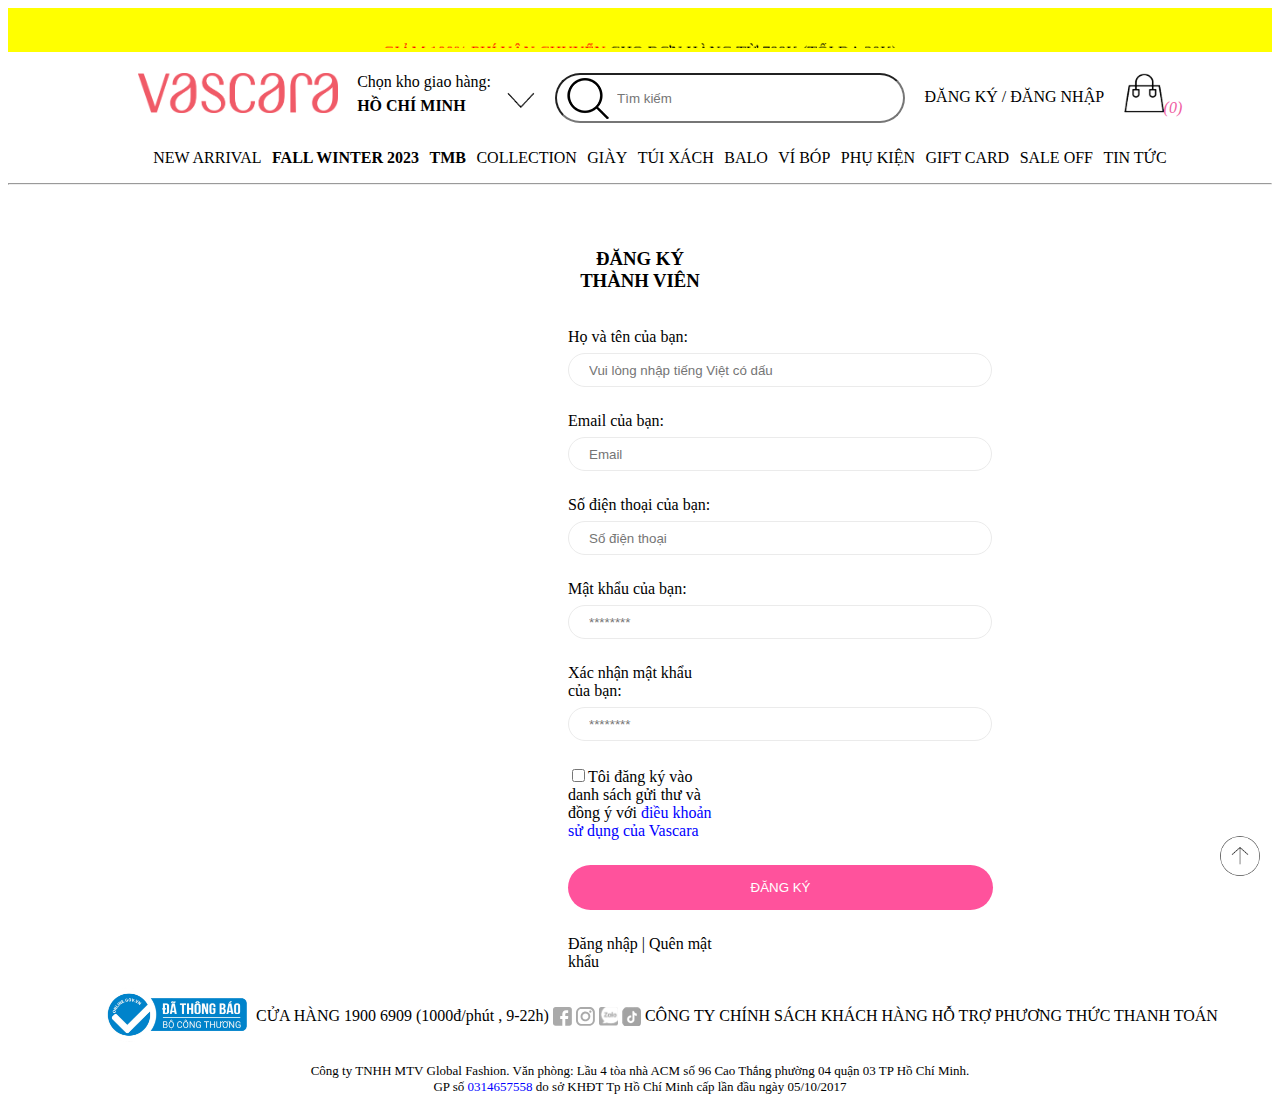
<file: dangky.html>
<!DOCTYPE html>
<html lang="en">
<head>
    <meta charset="UTF-8">
    <meta name="viewport" content="width=device-width, initial-scale=1.0">
    <title>Đăng ký thành viên | Vascara</title>
    <link rel="stylesheet" href="./dangky.css">
    <link rel="stylesheet" href="./btl.css">
    <link rel="stylesheet" href="chonkhohang.css">
    <link rel="shortcut icon" type="image/png" href="./hinhanh/Icon-Vascara.png"/>
</head>
<body>
    <div class="khungdau">
        <marquee style="text-align: center;" direction="up" height="40px" scrolldelay="1000">
            <div><span style="color: red;">GIẢM 100% PHÍ VẬN CHUYỂN</span><span> CHO ĐƠN HÀNG TỪ 799K (TỐI ĐA 20K)</span></div>
            <br>
            <div><span>TẶNG COUPON 100K ÁP DỤNG ĐƠN HÀNG ĐẦU TIÊN.</span><span style="color: red"> <a style="color: red;" href="./dangkycoupon.html " target="_blank">ĐĂNG KÝ NGAY</a></span></div>
            <br>
            <div><span style="color: red;">GIAO HÀNG TRONG NGÀY</span><span> ÁP DỤNG KHU VỰC HCM & HN.</span><span style="color: red"> LIÊN HỆ 1900 6909 </span></div>
            <br>
        </marquee>
    </div>
    <ul class="khunghai">
            <li><a id="hinhlogo" href="./index.html"><img width="200px" height="40px" src="./hinhanh/logo.png"></a></li>
            <li>
                Chọn kho giao hàng: <div><b>HỒ CHÍ MINH</b><img class="chonkhohang" style="margin-left: 40px;" src="./hinhanh/chonkhohang.png" ></div>
                <ul class="menuchonkhohang">
                    <table border="1px" cellspacing="0">
                        <tr>
                          <td colspan="2" style="text-align: right;"><button style="background-color: white ;border-color: white; color: gray;" id="exit">X</button></td>
                        </tr>
                        <tr>
                          <td colspan="2">Vui lòng chọn khu vực bạn muốn xem tồn kho</td>
                        </tr>
                        <tr>
                          <td colspan="2">
                            <select>
                              <option value="">Hồ Chí Minh</option>
                              <option value="">Hà Nội</option>
                            </select>
                          </td>
                        </tr>
                        <tr>
                          <td colspan="2"><button class="xacnhan">XÁC NHẬN</button></td>
                        </tr>
                      </th>
                    </table>
                  </ul>
            </li>
            <li><input type="search" class="search" placeholder="Tìm kiếm" style="padding-left: 60px;"></li>
            <li style="margin-top: 15px;" style="color: black;"><a class="dangky" href="./dangky.html">ĐĂNG KÝ / </a><a class="dangnhap" href="./dangnhap.html">ĐĂNG NHẬP</a></li>
            <li><a href="./cart.html"><img src="./hinhanh/giohang.png" width="40px" height="40px"></a><i style="color: rgb(239, 94, 162);" >(0)</i></li>

    </ul>
    <div>
      <nav>
        <ul class="title">
            <li><a href="./newarrival.html">NEW ARRIVAL</a></li>
            <li><a href="./fallwinter.html"><b> FALL WINTER 2023 </b></a></li>
            <li><b><a href="./tmb.html">TMB</a></b></li>
            <li class="menu">COLLECTION
                <ul class="menu-dropdown">
                    <li style="color: pink;">THE DREAMWEAVER</li>
                    <li>THỜI TRANG ĐI BIỂN</li>
                    <li>#STREETWEAR</li>
                    <li>THỜI TRANG CÔNG SỞ</li>
                    <li>THỜI TRANG TIỆC TÙNG</li>
                    <li>SWEETGIRLS</li>
                    <li>MINIMALISM</li>
                    <li style="color: pink;">RESORT 2023:SENSE</li>
                    <li>LOVE LIMITED EDITION</li>
                </ul>
            </li>
            <li class="menu">GIÀY
                <ul class="menu-dropdown">
                    <li>XEM TẤT CẢ GIÀY</li>
                    <li>GIÀY BOOTS</li>
                    <li>GIÀY DA THẬT</li>
                    <li>GIÀY SCANDALS</li>
                    <li>DÉP VÀ GUỐC</li>
                    <li>GIÀY BÍT</li>
                    <li>GIÀY SNEAKER</li>
                    <li>GIÀY CAO GÓT</li>
                    <li>GIÀY BỆT</li>
                    <li>GIÀY BÚP BÊ</li>
                    <li>GIÀY LƯỜI</li>
                </ul>
            </li>
            <li class="menu">TÚI XÁCH
                <ul class="menu-dropdown">
                    <li>XEM TẤT CẢ TÚI XÁCH</li>
                    <li>TÚI XÁCH DA THẬT</li>
                    <li>TÚI XÁCH TAY</li>
                    <li>TÚI ĐEO CHÉO</li>
                </ul>
            </li>
            <li>BALO</li>
            <li class="menu">VÍ BÓP
                <ul class="menu-dropdown">
                    <li>XEM TẤT CẢ VÍ BÓP</li>
                    <li>VÍ DA THẬT</li>
                    <li>VÍ CẦM TAY</li>
                    <li>VÍ DỰ TIỆC</li>
                </ul>
            </li>
            <li class="menu">PHỤ KIỆN
                <ul class="menu-dropdown">
                    <li>XEM TẤT CẢ PHỤ KIỆN</li>
                    <li>MẮT KÍNH</li>
                    <li>TÚI ĐỰNG LAPTOP</li>
                    <li>THẮT LƯNG</li>
                    <li>MŨ/NÓN</li>
                    <li>TÚI DỆT/LƯỚI</li>
                    <li>TẤT/VỚ</li>
                    <li>ỐP ĐIỆN THOẠI</li>
                    <li>CHARM</li>
                </ul>
            </li>
            <li>GIFT CARD</li>
            <li>SALE OFF</li>
            <li class="menu">TIN TỨC
                <ul class="menu-dropdown">
                    <li>FASHION TALK</li>
                    <li>SỰ KIỆN/TÀI TRỢ</li>
                    <li>KHUYẾN MÃI</li>
                    <li>THÔNG BÁO</li>
                    <li>TUYỂN DỤNG</li>
                </ul>
            </li>
        </ul>
    </nav>  
    </div>
    <hr>
    <br><br>
    <div class="all">
        <h3 style="text-align: center;">ĐĂNG KÝ THÀNH VIÊN</h3>
        <br>
        <div>Họ và tên của bạn:</div>
        <div><input type="text" class="border" placeholder="Vui lòng nhập tiếng Việt có dấu" id="HoTen"></div>
        <br>
        <div>Email của bạn:</div>
        <div><input type="email" class="border" placeholder="Email" id="Email"></div>
        <br>
        <div>Số điện thoại của bạn:</div>
        <div><input type="text" class="border" placeholder="Số điện thoại" id="SoDienThoai"></div>
        <br>
        <div>Mật khẩu của bạn:</div>
        <div><input type="password" class="border" placeholder="********" id="Password"></div>
        <br>
        <div>Xác nhận mật khẩu của bạn:</div>
        <div><input type="password" class="border" placeholder="********" id="Re-Password"></div>
        <br>
        <div><input type="checkbox" id="DieuKhoan"><span>Tôi đăng ký vào danh sách gửi thư và đồng ý với <a style="color: blue;" href="https://www.vascara.com/chinh-sach-bao-mat">điều khoản sử dụng của Vascara</a> </span></div>
        <br>
        <div><button class="button" id="DangKy" onclick="checkinfor()">ĐĂNG KÝ</button></div>
        <br>
        <div><a href="./dangnhap.html">Đăng nhập</a> | <a href="./quenmatkhau.html">Quên mật khẩu</a></div>
    </div>
     <ul class="footer">
        <li><img src="./hinhanh/thongbao.png"></li>
        <li class="icon"><i class="fa-solid fa-location-dot"></i> CỬA HÀNG</li>
        <li class="icon"><i class="fa-solid fa-phone-volume"></i> 1900 6909 <span>(1000đ/phút , 9-22h)</span></li>
        <li class="icon"><img src="./hinhanh/facebook.png"> <img src="./hinhanh/instagram.png"> <img src="./hinhanh/zalo.png" width="19px" height="19px"> <img src="./hinhanh/tiktok.png"></li>
        <li class="icon">CÔNG TY</li>
        <li class="icon">CHÍNH SÁCH KHÁCH HÀNG</li>
        <li class="icon">HỖ TRỢ</li>
        <li class="icon">PHƯƠNG THỨC THANH TOÁN</li>
    </ul>
    <div class="thongtin">
        <div>Công ty TNHH MTV Global Fashion. Văn phòng: Lầu 4 tòa nhà ACM số 96 Cao Thắng phường 04 quận 03 TP Hồ Chí Minh.</div>
        <div>GP số <span style="color: blue;">0314657558</span> do sở KHĐT Tp Hồ Chí Minh cấp lần đầu ngày 05/10/2017</div>
    </div>
    <a class="reset" href="#"><img style="border-radius: 50%;width: 40px;height: 40px;" src="./hinhanh/nutreset.png"> </a>
    <script src="https://ajax.googleapis.com/ajax/libs/jquery/3.7.1/jquery.min.js"></script>
    <script>
      $(document).ready(function(){
        $(".menuchonkhohang").hide();
        $(".chonkhohang").click(function(){
          $(".menuchonkhohang").show(); 
        });
        $("#exit").click(function(){
          $(".menuchonkhohang").hide();
        });
      });
      function checkinfor()
        {
            let name = document.getElementById("HoTen").value.trim();
            let testName = /([a-zA-Z])+$/;

            let phone = document.getElementById("SoDienThoai").value.trim();
            let testPhone = /(84|0[3|5|7|8|9])+([0-9]{8})\b/;

            let email = document.getElementById("Email").value.trim();
            let testEmail = /^[a-zA-Z0-9_\.\-]+@[a-zA-Z0-9\-]+\.[a-zA-Z0-9]{2,4}$/;

            let password = document.getElementById("Password").value;
            let re_password = document.getElementById("Re-Password").value;

            let agreeCheckbox = document.getElementById("DieuKhoan").checked;

            if (name === "" || !testName.test(name)) {
                alert("Định dạng tên sai");
            } else if (phone === "" || !testPhone.test(phone)) {
                alert("Định dạng số điện thoại sai");
            } else if (email === "" || !testEmail.test(email)) {
                alert("Định dạng email sai");
            } else if (password === "" || password.length < 6) {
                alert("Mật khẩu cần ít nhất 6 ký tự");
            } else if (re_password === "" || password !== re_password) {
                alert("Xác nhận mật khẩu sai");
            } else if (!agreeCheckbox) {
                alert("Vui lòng đồng ý với điều khoản");
            } else {
                alert("Đăng ký thành công");
            }
        }
    </script>
</body>
</html>
</file>
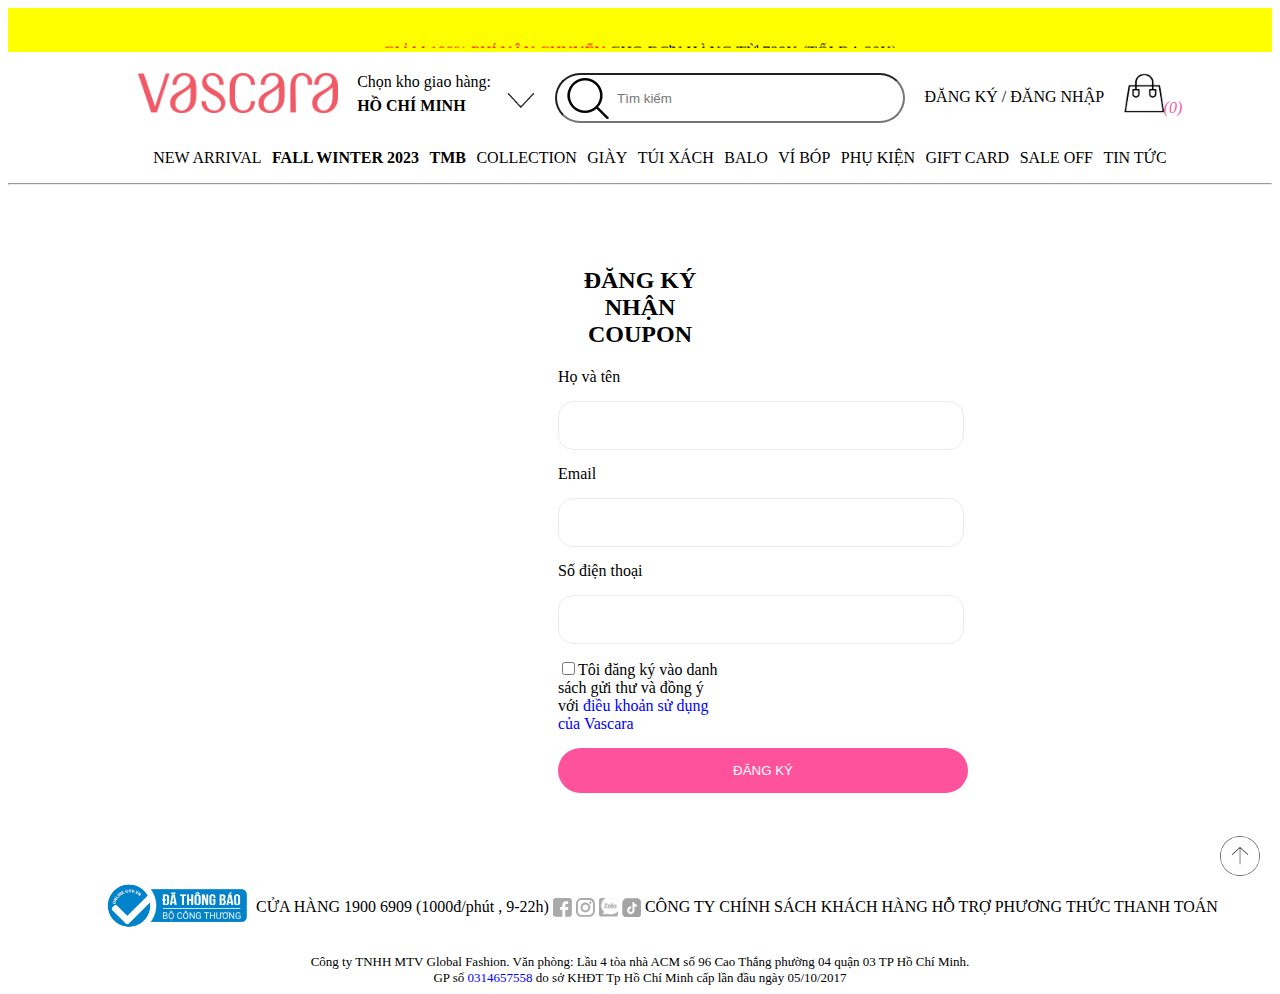
<file: dangkycoupon.html>
<!DOCTYPE html>
<html lang="en">
<head>
    <meta charset="UTF-8">
    <meta name="viewport" content="width=device-width, initial-scale=1.0">
    <title>Đăng ký coupon | Vascara</title>
    <link rel="stylesheet" href="./btl.css">
    <link rel="stylesheet" href="./danglycoupon.css">
    <link rel="stylesheet" href="chonkhohang.css">
    <link rel="shortcut icon" type="image/png" href="./hinhanh/Icon-Vascara.png"/>
</head>
<body>
    <div class="khungdau">
        <marquee style="text-align: center;" direction="up" height="40px" scrolldelay="1000">
            <div><span style="color: red;">GIẢM 100% PHÍ VẬN CHUYỂN</span><span> CHO ĐƠN HÀNG TỪ 799K (TỐI ĐA 20K)</span></div>
            <br>
            <div><span>TẶNG COUPON 100K ÁP DỤNG ĐƠN HÀNG ĐẦU TIÊN.</span><span style="color: red"> <a style="color: red;" href="./dangkycoupon.html " target="_blank">ĐĂNG KÝ NGAY</a></span></div>
            <br>
            <div><span style="color: red;">GIAO HÀNG TRONG NGÀY</span><span> ÁP DỤNG KHU VỰC HCM & HN.</span><span style="color: red"> LIÊN HỆ 1900 6909 </span></div>
            <br>
        </marquee>
    </div>
    <ul class="khunghai">
            <li><a id="hinhlogo" href="./index.html"><img width="200px" height="40px" src="./hinhanh/logo.png"></a></li>
            <li>
                Chọn kho giao hàng: <div><b>HỒ CHÍ MINH</b><img class="chonkhohang" style="margin-left: 40px;" src="./hinhanh/chonkhohang.png" ></div>
                <ul class="menuchonkhohang">
                    <table border="1px" cellspacing="0">
                        <tr>
                          <td colspan="2" style="text-align: right;"><button style="background-color: white ;border-color: white; color: gray;" id="exit">X</button></td>
                        </tr>
                        <tr>
                          <td colspan="2">Vui lòng chọn khu vực bạn muốn xem tồn kho</td>
                        </tr>
                        <tr>
                          <td colspan="2">
                            <select>
                              <option value="">Hồ Chí Minh</option>
                              <option value="">Hà Nội</option>
                            </select>
                          </td>
                        </tr>
                        <tr>
                          <td colspan="2"><button class="xacnhan">XÁC NHẬN</button></td>
                        </tr>
                      </th>
                    </table>
                  </ul>
            </li>
            <li><input type="search" class="search" placeholder="Tìm kiếm" style="padding-left: 60px;"></li>
            <li style="margin-top: 15px;" style="color: black;"><a class="dangky" href="./dangky.html">ĐĂNG KÝ / </a><a class="dangnhap" href="./dangnhap.html">ĐĂNG NHẬP</a></li>
            <li><a href="./cart.html"><img src="./hinhanh/giohang.png" width="40px" height="40px"></a><i style="color: rgb(239, 94, 162);" >(0)</i></li>

    </ul>
    <div>
        <nav>
            <ul class="title">
                <li><a href="./newarrival.html">NEW ARRIVAL</a></li>
                <li><a href="./fallwinter.html"><b> FALL WINTER 2023 </b></a></li>
                <li><b><a href="./tmb.html">TMB</a></b></li>
                <li class="menu">COLLECTION
                    <ul class="menu-dropdown">
                        <li style="color: pink;">THE DREAMWEAVER</li>
                        <li>THỜI TRANG ĐI BIỂN</li>
                        <li>#STREETWEAR</li>
                        <li>THỜI TRANG CÔNG SỞ</li>
                        <li>THỜI TRANG TIỆC TÙNG</li>
                        <li>SWEETGIRLS</li>
                        <li>MINIMALISM</li>
                        <li style="color: pink;">RESORT 2023:SENSE</li>
                        <li>LOVE LIMITED EDITION</li>
                    </ul>
                </li>
                <li class="menu">GIÀY
                    <ul class="menu-dropdown">
                        <li>XEM TẤT CẢ GIÀY</li>
                        <li>GIÀY BOOTS</li>
                        <li>GIÀY DA THẬT</li>
                        <li>GIÀY SCANDALS</li>
                        <li>DÉP VÀ GUỐC</li>
                        <li>GIÀY BÍT</li>
                        <li>GIÀY SNEAKER</li>
                        <li>GIÀY CAO GÓT</li>
                        <li>GIÀY BỆT</li>
                        <li>GIÀY BÚP BÊ</li>
                        <li>GIÀY LƯỜI</li>
                    </ul>
                </li>
                <li class="menu">TÚI XÁCH
                    <ul class="menu-dropdown">
                        <li>XEM TẤT CẢ TÚI XÁCH</li>
                        <li>TÚI XÁCH DA THẬT</li>
                        <li>TÚI XÁCH TAY</li>
                        <li>TÚI ĐEO CHÉO</li>
                    </ul>
                </li>
                <li>BALO</li>
                <li class="menu">VÍ BÓP
                    <ul class="menu-dropdown">
                        <li>XEM TẤT CẢ VÍ BÓP</li>
                        <li>VÍ DA THẬT</li>
                        <li>VÍ CẦM TAY</li>
                        <li>VÍ DỰ TIỆC</li>
                    </ul>
                </li>
                <li class="menu">PHỤ KIỆN
                    <ul class="menu-dropdown">
                        <li>XEM TẤT CẢ PHỤ KIỆN</li>
                        <li>MẮT KÍNH</li>
                        <li>TÚI ĐỰNG LAPTOP</li>
                        <li>THẮT LƯNG</li>
                        <li>MŨ/NÓN</li>
                        <li>TÚI DỆT/LƯỚI</li>
                        <li>TẤT/VỚ</li>
                        <li>ỐP ĐIỆN THOẠI</li>
                        <li>CHARM</li>
                    </ul>
                </li>
                <li>GIFT CARD</li>
                <li>SALE OFF</li>
                <li class="menu">TIN TỨC
                    <ul class="menu-dropdown">
                        <li>FASHION TALK</li>
                        <li>SỰ KIỆN/TÀI TRỢ</li>
                        <li>KHUYẾN MÃI</li>
                        <li>THÔNG BÁO</li>
                        <li>TUYỂN DỤNG</li>
                    </ul>
                </li>
            </ul>
        </nav>  
    </div>
    <hr>
    <br><br><br>
    <div class="all">
        <div class="khung">
                <h2 style="text-align: center;">ĐĂNG KÝ NHẬN COUPON</h2>
            <div>
                <div>Họ và tên</div>
                <input class="border" type="text">
            </div>
            <div>
                <div>Email</div>
                <input class="border" type="email">
            </div>
            <div>
                <div>Số điện thoại</div>
                <input class="border" type="text">
            </div>
        </div>
        <div>
            <input type="checkbox" id="DieuKhoan"><span>Tôi đăng ký vào danh sách gửi thư và đồng ý với <a style="color: blue;" href="https://www.vascara.com/chinh-sach-bao-mat">điều khoản sử dụng của Vascara</a> </span>
        </div>
        <div>
            <button class="button" style="background-color: rgb(255, 82, 156); color: white;">ĐĂNG KÝ</button>
        </div>
    </div>
    <br><br><br>
    <ul class="footer">
        <li><img src="./hinhanh/thongbao.png"></li>
        <li class="icon"><i class="fa-solid fa-location-dot"></i> CỬA HÀNG</li>
        <li class="icon"><i class="fa-solid fa-phone-volume"></i> 1900 6909 <span>(1000đ/phút , 9-22h)</span></li>
        <li class="icon"><img src="./hinhanh/facebook.png"> <img src="./hinhanh/instagram.png"> <img src="./hinhanh/zalo.png" width="19px" height="19px"> <img src="./hinhanh/tiktok.png"></li>
        <li class="icon">CÔNG TY</li>
        <li class="icon">CHÍNH SÁCH KHÁCH HÀNG</li>
        <li class="icon">HỖ TRỢ</li>
        <li class="icon">PHƯƠNG THỨC THANH TOÁN</li>
    </ul>
    <div class="thongtin">
        <div>Công ty TNHH MTV Global Fashion. Văn phòng: Lầu 4 tòa nhà ACM số 96 Cao Thắng phường 04 quận 03 TP Hồ Chí Minh.</div>
        <div>GP số <span style="color: blue;">0314657558</span> do sở KHĐT Tp Hồ Chí Minh cấp lần đầu ngày 05/10/2017</div>
    </div>
    <a class="reset" href="#"><img style="border-radius: 50%;width: 40px;height: 40px;" src="./hinhanh/nutreset.png"> </a>
    <script src="https://ajax.googleapis.com/ajax/libs/jquery/3.7.1/jquery.min.js"></script>
    <script>
      $(document).ready(function(){
        $(".menuchonkhohang").hide();
        $(".chonkhohang").click(function(){
          $(".menuchonkhohang").show(); 
        });
        $("#exit").click(function(){
          $(".menuchonkhohang").hide();
        });
      });
    </script>
</body>
</html>
</file>
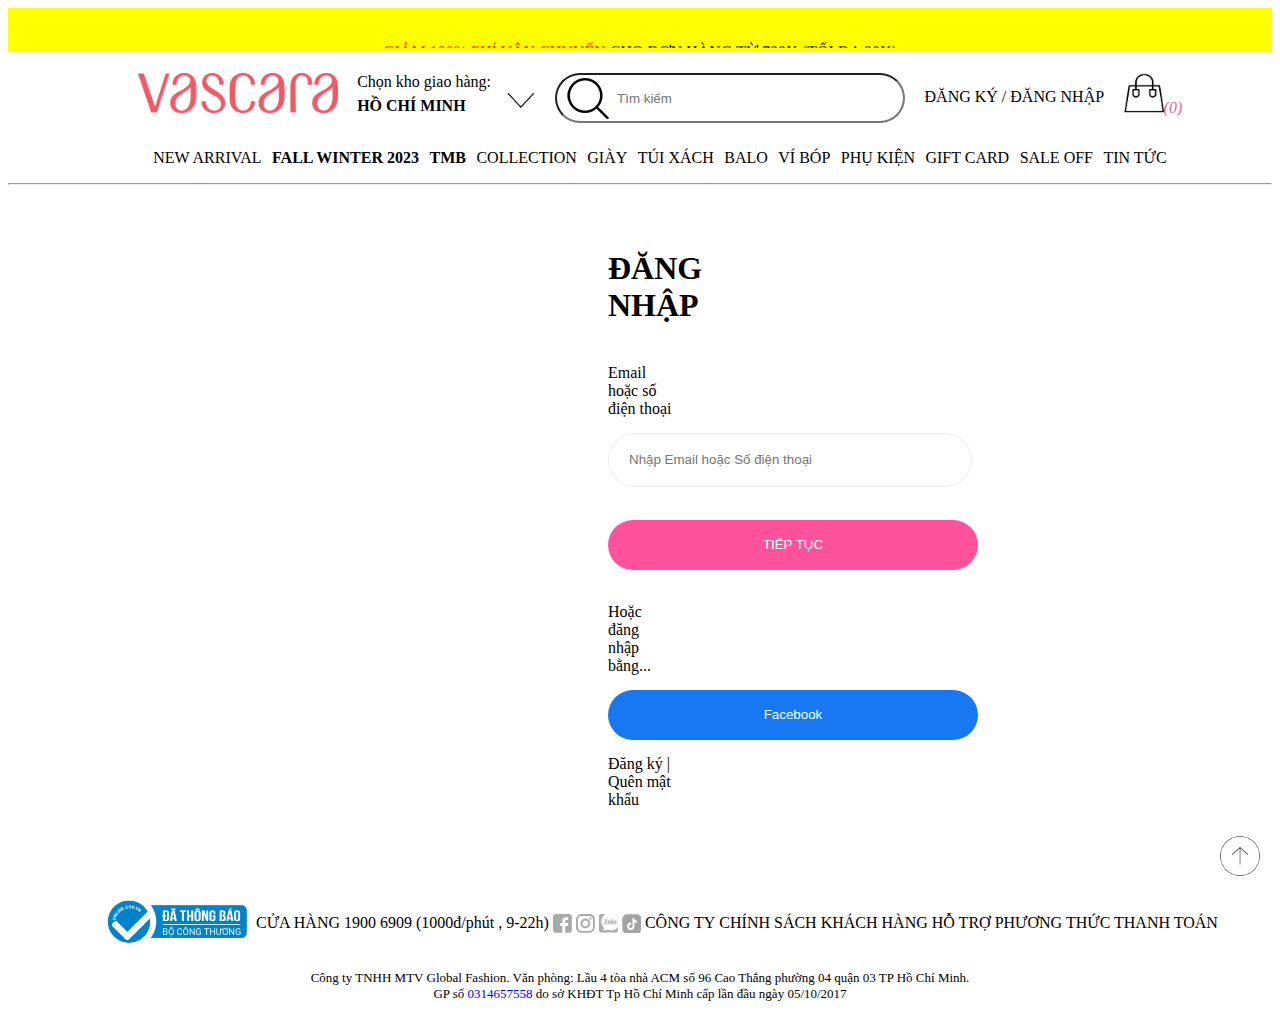
<file: dangnhap.html>
<!DOCTYPE html>
<html lang="en">
<head>
    <meta charset="UTF-8">
    <meta name="viewport" content="width=device-width, initial-scale=1.0">
    <title>Đăng nhập | Vascara</title>
    <link rel="stylesheet" href="./dangnhap.css">
    <link rel="stylesheet" href="./btl.css">
    <link rel="stylesheet" href="chonkhohang.css">
    <link rel="shortcut icon" type="image/png" href="./hinhanh/Icon-Vascara.png"/>
</head>
<body>
    <div class="khungdau">
        <marquee style="text-align: center;" direction="up" height="40px" scrolldelay="1000">
            <div><span style="color: red;">GIẢM 100% PHÍ VẬN CHUYỂN</span><span> CHO ĐƠN HÀNG TỪ 799K (TỐI ĐA 20K)</span></div>
            <br>
            <div><span>TẶNG COUPON 100K ÁP DỤNG ĐƠN HÀNG ĐẦU TIÊN.</span><span style="color: red"> <a style="color: red;" href="./dangkycoupon.html " target="_blank">ĐĂNG KÝ NGAY</a></span></div>
            <br>
            <div><span style="color: red;">GIAO HÀNG TRONG NGÀY</span><span> ÁP DỤNG KHU VỰC HCM & HN.</span><span style="color: red"> LIÊN HỆ 1900 6909 </span></div>
            <br>
        </marquee>
    </div>
    <ul class="khunghai">
            <li><a id="hinhlogo" href="./index.html"><img width="200px" height="40px" src="./hinhanh/logo.png"></a></li>
            <li>
                Chọn kho giao hàng: <div><b>HỒ CHÍ MINH</b><img class="chonkhohang" style="margin-left: 40px;" src="./hinhanh/chonkhohang.png" ></div>
                <ul class="menuchonkhohang">
                    <table border="1px" cellspacing="0">
                        <tr>
                          <td colspan="2" style="text-align: right;"><button style="background-color: white ;border-color: white; color: gray;" id="exit">X</button></td>
                        </tr>
                        <tr>
                          <td colspan="2">Vui lòng chọn khu vực bạn muốn xem tồn kho</td>
                        </tr>
                        <tr>
                          <td colspan="2">
                            <select>
                              <option value="">Hồ Chí Minh</option>
                              <option value="">Hà Nội</option>
                            </select>
                          </td>
                        </tr>
                        <tr>
                          <td colspan="2"><button class="xacnhan">XÁC NHẬN</button></td>
                        </tr>
                      </th>
                    </table>
                  </ul>
            </li>
            <li><input type="search" class="search" placeholder="Tìm kiếm" style="padding-left: 60px;"></li>
            <li style="margin-top: 15px;" style="color: black;"><a class="dangky" href="./dangky.html">ĐĂNG KÝ / </a><a class="dangnhap" href="./dangnhap.html">ĐĂNG NHẬP</a></li>
            <li><a href="./cart.html"><img src="./hinhanh/giohang.png" width="40px" height="40px"></a><i style="color: rgb(239, 94, 162);" >(0)</i></li>

    </ul>
    <div>
        <nav>
            <ul class="title">
                <li><a href="./newarrival.html">NEW ARRIVAL</a></li>
                <li><a href="./fallwinter.html"><b> FALL WINTER 2023 </b></a></li>
                <li><b><a href="./tmb.html">TMB</a></b></li>
                <li class="menu">COLLECTION
                    <ul class="menu-dropdown">
                        <li style="color: pink;">THE DREAMWEAVER</li>
                        <li>THỜI TRANG ĐI BIỂN</li>
                        <li>#STREETWEAR</li>
                        <li>THỜI TRANG CÔNG SỞ</li>
                        <li>THỜI TRANG TIỆC TÙNG</li>
                        <li>SWEETGIRLS</li>
                        <li>MINIMALISM</li>
                        <li style="color: pink;">RESORT 2023:SENSE</li>
                        <li>LOVE LIMITED EDITION</li>
                    </ul>
                </li>
                <li class="menu">GIÀY
                    <ul class="menu-dropdown">
                        <li>XEM TẤT CẢ GIÀY</li>
                        <li>GIÀY BOOTS</li>
                        <li>GIÀY DA THẬT</li>
                        <li>GIÀY SCANDALS</li>
                        <li>DÉP VÀ GUỐC</li>
                        <li>GIÀY BÍT</li>
                        <li>GIÀY SNEAKER</li>
                        <li>GIÀY CAO GÓT</li>
                        <li>GIÀY BỆT</li>
                        <li>GIÀY BÚP BÊ</li>
                        <li>GIÀY LƯỜI</li>
                    </ul>
                </li>
                <li class="menu">TÚI XÁCH
                    <ul class="menu-dropdown">
                        <li>XEM TẤT CẢ TÚI XÁCH</li>
                        <li>TÚI XÁCH DA THẬT</li>
                        <li>TÚI XÁCH TAY</li>
                        <li>TÚI ĐEO CHÉO</li>
                    </ul>
                </li>
                <li>BALO</li>
                <li class="menu">VÍ BÓP
                    <ul class="menu-dropdown">
                        <li>XEM TẤT CẢ VÍ BÓP</li>
                        <li>VÍ DA THẬT</li>
                        <li>VÍ CẦM TAY</li>
                        <li>VÍ DỰ TIỆC</li>
                    </ul>
                </li>
                <li class="menu">PHỤ KIỆN
                    <ul class="menu-dropdown">
                        <li>XEM TẤT CẢ PHỤ KIỆN</li>
                        <li>MẮT KÍNH</li>
                        <li>TÚI ĐỰNG LAPTOP</li>
                        <li>THẮT LƯNG</li>
                        <li>MŨ/NÓN</li>
                        <li>TÚI DỆT/LƯỚI</li>
                        <li>TẤT/VỚ</li>
                        <li>ỐP ĐIỆN THOẠI</li>
                        <li>CHARM</li>
                    </ul>
                </li>
                <li>GIFT CARD</li>
                <li>SALE OFF</li>
                <li class="menu">TIN TỨC
                    <ul class="menu-dropdown">
                        <li>FASHION TALK</li>
                        <li>SỰ KIỆN/TÀI TRỢ</li>
                        <li>KHUYẾN MÃI</li>
                        <li>THÔNG BÁO</li>
                        <li>TUYỂN DỤNG</li>
                    </ul>
                </li>
            </ul>
        </nav>
    </div>
    <hr>
    <br><br>
    <div class="all">
        <h1 style="color: black;">ĐĂNG NHẬP</h1>
        <br>
        <div>Email hoặc số điện thoại</div>
        <div><input type="text" class="border" placeholder="Nhập Email hoặc Số điện thoại"></div>
        <br>
        <div><button class="button" style="background-color: rgb(255, 82, 156); color: white;">TIẾP TỤC</button></div>
        <br>
        <div>Hoặc đăng nhập bằng...</div>
        <div><button class="button" style="background-color: rgb(23, 120, 242); " ><a href="https://www.facebook.com/login.php?skip_api_login=1&api_key=423404371351811&kid_directed_site=0&app_id=423404371351811&signed_next=1&next=https%3A%2F%2Fwww.facebook.com%2Fv2.8%2Fdialog%2Foauth%3Fclient_id%3D423404371351811%26state%3D73f6630b694e6edbc8e890607491851c%26response_type%3Dcode%26sdk%3Dphp-sdk-5.0.0%26redirect_uri%3Dhttps%253A%252F%252Fwww.vascara.com%252Flogin%26scope%3Demail%26ret%3Dlogin%26fbapp_pres%3D0%26logger_id%3Df3ba3b41-76a3-441d-91cf-090b2203874a%26tp%3Dunspecified&cancel_url=https%3A%2F%2Fwww.vascara.com%2Flogin%3Ferror%3Daccess_denied%26error_code%3D200%26error_description%3DPermissions%2Berror%26error_reason%3Duser_denied%26state%3D73f6630b694e6edbc8e890607491851c%23_%3D_&display=page&locale=vi_VN&pl_dbl=0" style="color: white;" target="_blank">Facebook</a></button></div>
        <div><a href="./dangky.html">Đăng ký</a> | <a href="./quenmatkhau.html">Quên mật khẩu</a></div>
    </div>
    <br><br><br>
    <ul class="footer">
        <li><img src="./hinhanh/thongbao.png"></li>
        <li class="icon"><i class="fa-solid fa-location-dot"></i> CỬA HÀNG</li>
        <li class="icon"><i class="fa-solid fa-phone-volume"></i> 1900 6909 <span>(1000đ/phút , 9-22h)</span></li>
        <li class="icon"><img src="./hinhanh/facebook.png"> <img src="./hinhanh/instagram.png"> <img src="./hinhanh/zalo.png" width="19px" height="19px"> <img src="./hinhanh/tiktok.png"></li>
        <li class="icon">CÔNG TY</li>
        <li class="icon">CHÍNH SÁCH KHÁCH HÀNG</li>
        <li class="icon">HỖ TRỢ</li>
        <li class="icon">PHƯƠNG THỨC THANH TOÁN</li>
    </ul>
    <div class="thongtin">
        <div>Công ty TNHH MTV Global Fashion. Văn phòng: Lầu 4 tòa nhà ACM số 96 Cao Thắng phường 04 quận 03 TP Hồ Chí Minh.</div>
        <div>GP số <span style="color: blue;">0314657558</span> do sở KHĐT Tp Hồ Chí Minh cấp lần đầu ngày 05/10/2017</div>
    </div>
    <a class="reset" href="#"><img style="border-radius: 50%;width: 40px;height: 40px;" src="./hinhanh/nutreset.png"> </a>
</body>
<script src="https://ajax.googleapis.com/ajax/libs/jquery/3.7.1/jquery.min.js"></script>
    <script>
      $(document).ready(function(){
        $(".menuchonkhohang").hide();
        $(".chonkhohang").click(function(){
          $(".menuchonkhohang").show(); 
        });
        $("#exit").click(function(){
          $(".menuchonkhohang").hide();
        });
      });
    </script>
</html>
</file>
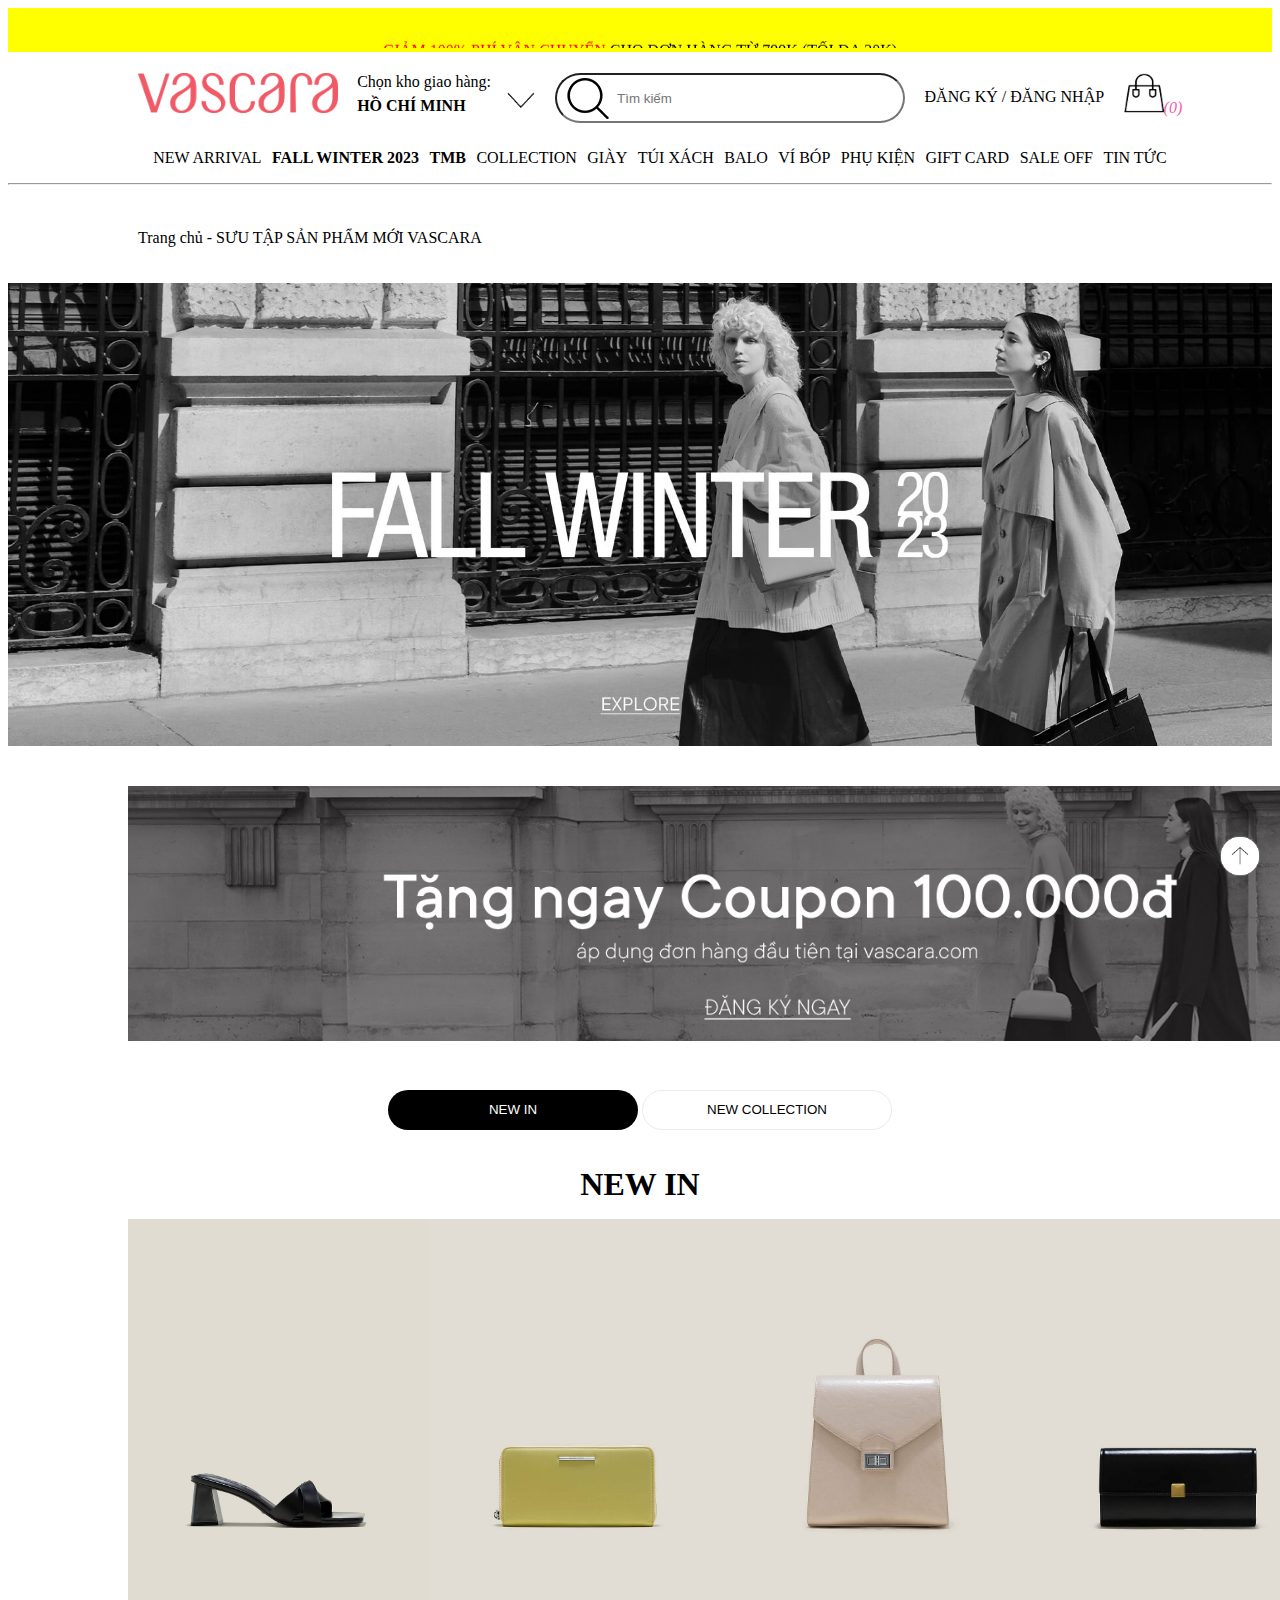
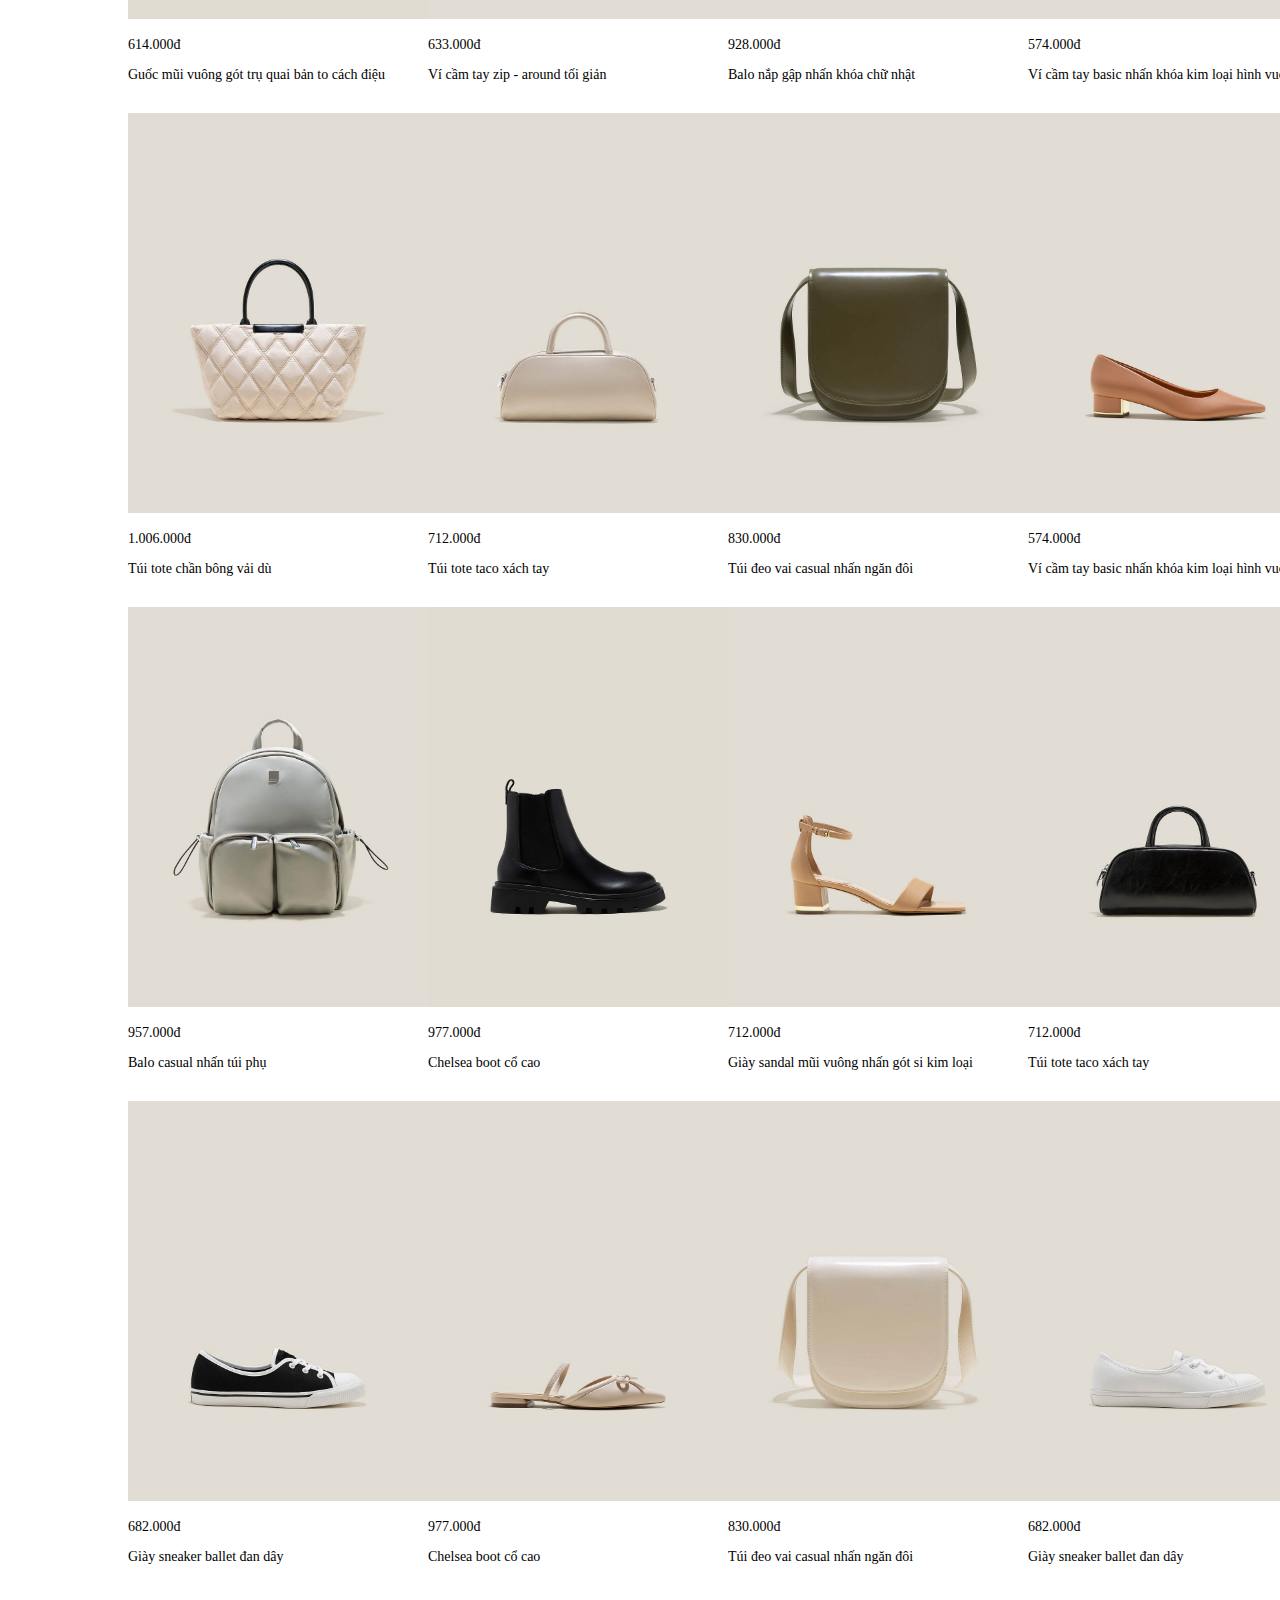
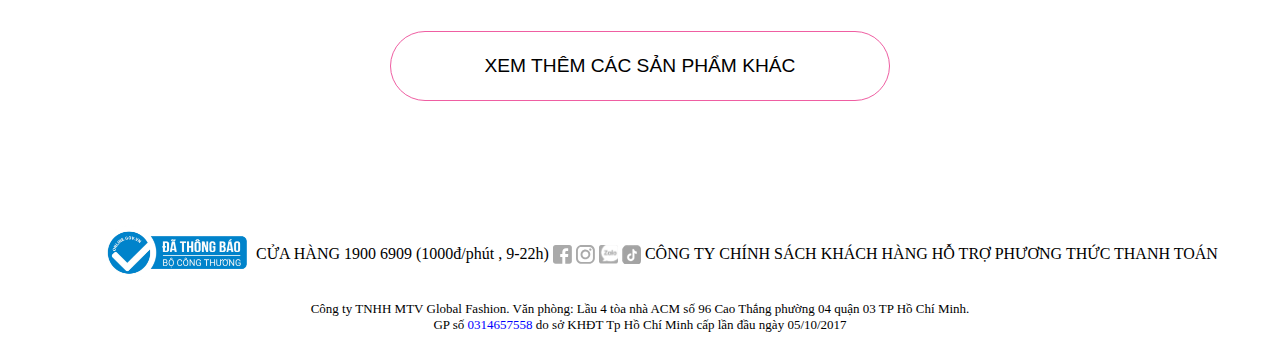
<file: newarrival.html>
<!DOCTYPE html>
<html lang="en">
<head>
    <meta charset="UTF-8">
    <meta name="viewport" content="width=device-width, initial-scale=1.0">
    <title>New Arrival | Vascara</title>
    <link rel="stylesheet" href="./btl.css">
    <link rel="stylesheet" href="chonkhohang.css">
    <link rel="stylesheet" href="./newarrival.css">
    <link rel="shortcut icon" type="image/png" href="./hinhanh/Icon-Vascara.png"/>
</head>
<body>
    <div class="khungdau">
        <marquee style="text-align: center;" direction="up" height="40px" scrolldelay="1000">
            <div><span style="color: red;">GIẢM 100% PHÍ VẬN CHUYỂN</span><span> CHO ĐƠN HÀNG TỪ 799K (TỐI ĐA 20K)</span></div>
            <br>
            <div><span>TẶNG COUPON 100K ÁP DỤNG ĐƠN HÀNG ĐẦU TIÊN.</span><span style="color: red"> <a style="color: red;" href="./dangkycoupon.html " target="_blank">ĐĂNG KÝ NGAY</a></span></div>
            <br>
            <div><span style="color: red;">GIAO HÀNG TRONG NGÀY</span><span> ÁP DỤNG KHU VỰC HCM & HN.</span><span style="color: red"> LIÊN HỆ 1900 6909 </span></div>
            <br>
        </marquee>
    </div>
    <ul class="khunghai">
            <li><a id="hinhlogo" href="./index.html"><img width="200px" height="40px" src="./hinhanh/logo.png"></a></li>
            <li>
                Chọn kho giao hàng: <div><b>HỒ CHÍ MINH</b><img class="chonkhohang" style="margin-left: 40px;" src="./hinhanh/chonkhohang.png" ></div>
                <ul class="menuchonkhohang">
                    <table border="1px" cellspacing="0">
                        <tr>
                          <td colspan="2" style="text-align: right;"><button style="background-color: white ;border-color: white; color: gray;" id="exit">X</button></td>
                        </tr>
                        <tr>
                          <td colspan="2">Vui lòng chọn khu vực bạn muốn xem tồn kho</td>
                        </tr>
                        <tr>
                          <td colspan="2">
                            <select>
                              <option value="">Hồ Chí Minh</option>
                              <option value="">Hà Nội</option>
                            </select>
                          </td>
                        </tr>
                        <tr>
                          <td colspan="2"><button class="xacnhan">XÁC NHẬN</button></td>
                        </tr>
                      </th>
                    </table>
                  </ul>
            </li>
            <li><input type="search" class="search" placeholder="Tìm kiếm" style="padding-left: 60px;"></li>
            <li style="margin-top: 15px;" style="color: black;"><a class="dangky" href="./dangky.html">ĐĂNG KÝ / </a><a class="dangnhap" href="./dangnhap.html">ĐĂNG NHẬP</a></li>
            <li><a href="./cart.html"><img src="./hinhanh/giohang.png" width="40px" height="40px"></a><i style="color: rgb(239, 94, 162);" >(0)</i></li>

    </ul>
    <div>
      <nav>
        <ul class="title">
            <li><a href="./newarrival.html">NEW ARRIVAL</a></li>
            <li><a href="./fallwinter.html"><b> FALL WINTER 2023 </b></a></li>
            <li><b><a href="./tmb.html">TMB</a></b></li>
            <li class="menu">COLLECTION
                <ul class="menu-dropdown">
                    <li style="color: pink;">THE DREAMWEAVER</li>
                    <li>THỜI TRANG ĐI BIỂN</li>
                    <li>#STREETWEAR</li>
                    <li>THỜI TRANG CÔNG SỞ</li>
                    <li>THỜI TRANG TIỆC TÙNG</li>
                    <li>SWEETGIRLS</li>
                    <li>MINIMALISM</li>
                    <li style="color: pink;">RESORT 2023:SENSE</li>
                    <li>LOVE LIMITED EDITION</li>
                </ul>
            </li>
            <li class="menu">GIÀY
                <ul class="menu-dropdown">
                    <li>XEM TẤT CẢ GIÀY</li>
                    <li>GIÀY BOOTS</li>
                    <li>GIÀY DA THẬT</li>
                    <li>GIÀY SCANDALS</li>
                    <li>DÉP VÀ GUỐC</li>
                    <li>GIÀY BÍT</li>
                    <li>GIÀY SNEAKER</li>
                    <li>GIÀY CAO GÓT</li>
                    <li>GIÀY BỆT</li>
                    <li>GIÀY BÚP BÊ</li>
                    <li>GIÀY LƯỜI</li>
                </ul>
            </li>
            <li class="menu">TÚI XÁCH
                <ul class="menu-dropdown">
                    <li>XEM TẤT CẢ TÚI XÁCH</li>
                    <li>TÚI XÁCH DA THẬT</li>
                    <li>TÚI XÁCH TAY</li>
                    <li>TÚI ĐEO CHÉO</li>
                </ul>
            </li>
            <li>BALO</li>
            <li class="menu">VÍ BÓP
                <ul class="menu-dropdown">
                    <li>XEM TẤT CẢ VÍ BÓP</li>
                    <li>VÍ DA THẬT</li>
                    <li>VÍ CẦM TAY</li>
                    <li>VÍ DỰ TIỆC</li>
                </ul>
            </li>
            <li class="menu">PHỤ KIỆN
                <ul class="menu-dropdown">
                    <li>XEM TẤT CẢ PHỤ KIỆN</li>
                    <li>MẮT KÍNH</li>
                    <li>TÚI ĐỰNG LAPTOP</li>
                    <li>THẮT LƯNG</li>
                    <li>MŨ/NÓN</li>
                    <li>TÚI DỆT/LƯỚI</li>
                    <li>TẤT/VỚ</li>
                    <li>ỐP ĐIỆN THOẠI</li>
                    <li>CHARM</li>
                </ul>
            </li>
            <li>GIFT CARD</li>
            <li>SALE OFF</li>
            <li class="menu">TIN TỨC
                <ul class="menu-dropdown">
                    <li>FASHION TALK</li>
                    <li>SỰ KIỆN/TÀI TRỢ</li>
                    <li>KHUYẾN MÃI</li>
                    <li>THÔNG BÁO</li>
                    <li>TUYỂN DỤNG</li>
                </ul>
            </li>
        </ul>
    </nav>
    </div>
    <hr>
    <br><br>
    <div class="all">
        <div class="doan1">
            <a href="./index.html">Trang chủ </a> - SƯU TẬP SẢN PHẨM MỚI VASCARA
        </div>
        <br><br>
        <div class="doan2">
            <img width="100%" src="./hinhanh/fallwinter.jpg" alt="">
        </div>
        <br><br>
        <div class="doan3">
            <img width="100%" src="./hinhanh/doan3newarrival.jpg" alt="">
        </div>
        <br><br><br>
        <div class="doan4">
            <button style="border: 0px; background-color: black;color: white;">NEW IN</button>
            <button>NEW COLLECTION</button>
        </div>
        <br><br>
        <div class="doan5">
            <b>NEW IN</b>
        </div>
        <div class="doan6">
            <ul class="newarrival">
                <li>
                  <div class="newarrival1">
                    <img class="hinhtren" src="./hinhanh/newin1.jpg">
                    <img src="./hinhanh/newin1.1.jpg  ">
                    <p>614.000đ</p>
                    <p>Guốc mũi vuông gót trụ quai bản to cách điệu</p>
                  </div>
                </li>
                <li>
                  <div class="newarrival1">
                    <img class="hinhtren"  src="./hinhanh/newin2.jpg">
                    <img src="./hinhanh/newin2.1.jpg">
                    <p>633.000đ</p>
                    <p>Ví cầm tay zip - around tối giản</p>
                  </div>
                </li>
                <li>
                  <div class="newarrival1">
                    <img class="hinhtren"  src="./hinhanh/newin3.jpg">
                    <img src="./hinhanh/newin3.1.jpg">
                    <p>928.000đ</p>
                    <p>Balo nắp gập nhấn khóa chữ nhật</p>
                  </div>
                </li>
                <li>
                  <div class="newarrival1">
                    <img class="hinhtren"  src="./hinhanh/newin4.jpg">
                    <img src="./hinhanh/newin4.1.jpg">
                    <p>574.000đ</p>
                    <p>Ví cầm tay basic nhấn khóa kim loại hình vuông</p>
                  </div>
                </li>
              </ul>

              <ul class="newarrival">
                <li>
                  <div class="newarrival1">
                    <img class="hinhtren" src="./hinhanh/newin5.jpg">
                    <img src="./hinhanh/newin5.1.jpg  ">
                    <p>1.006.000đ</p>
                    <p>Túi tote chần bông vải dù</p>
                  </div>
                </li>
                <li>
                  <div class="newarrival1">
                    <img class="hinhtren"  src="./hinhanh/newin6.jpg">
                    <img src="./hinhanh/newin6.1.jpg">
                    <p>712.000đ</p>
                    <p>Túi tote taco xách tay</p>
                  </div>
                </li>
                <li>
                  <div class="newarrival1">
                    <img class="hinhtren"  src="./hinhanh/newin7.jpg">
                    <img src="./hinhanh/newin7.1.jpg">
                    <p>830.000đ</p>
                    <p>Túi đeo vai casual nhấn ngăn đôi</p>
                  </div>
                </li>
                <li>
                  <div class="newarrival1">
                    <img class="hinhtren"  src="./hinhanh/newin8.jpg">
                    <img src="./hinhanh/newin8.1.jpg">
                    <p>574.000đ</p>
                    <p>Ví cầm tay basic nhấn khóa kim loại hình vuông</p>
                  </div>
                </li>
              </ul>

              <ul class="newarrival">
                <li>
                  <div class="newarrival1">
                    <img class="hinhtren" src="./hinhanh/newin9.jpg">
                    <img src="./hinhanh/newin9.1.jpg  ">
                    <p>957.000đ</p>
                    <p>Balo casual nhấn túi phụ</p>
                  </div>
                </li>
                <li>
                  <div class="newarrival1">
                    <img class="hinhtren"  src="./hinhanh/newin10.jpg">
                    <img src="./hinhanh/newin10.1.jpg">
                    <p>977.000đ</p>
                    <p>Chelsea boot cổ cao</p>
                  </div>
                </li>
                <li>
                  <div class="newarrival1">
                    <img class="hinhtren"  src="./hinhanh/newin11.jpg">
                    <img src="./hinhanh/newin11.1.jpg">
                    <p>712.000đ</p>
                    <p>Giày sandal mũi vuông nhấn gót si kim loại</p>
                  </div>
                </li>
                <li>
                  <div class="newarrival1">
                    <img class="hinhtren"  src="./hinhanh/newin12.jpg">
                    <img src="./hinhanh/newin12.1.jpg">
                    <p>712.000đ</p>
                    <p>Túi tote taco xách tay</p>
                  </div>
                </li>
              </ul>

              <ul class="newarrival">
                <li>
                  <div class="newarrival1">
                    <img class="hinhtren" src="./hinhanh/newin13.jpg">
                    <img src="./hinhanh/newin13.1.jpg  ">
                    <p>682.000đ</p>
                    <p>Giày sneaker ballet đan dây</p>
                  </div>
                </li>
                <li>
                  <div class="newarrival1">
                    <img class="hinhtren"  src="./hinhanh/newin14.jpg">
                    <img src="./hinhanh/newin14.1.jpg">
                    <p>977.000đ</p>
                    <p>Chelsea boot cổ cao</p>
                  </div>
                </li>
                <li>
                  <div class="newarrival1">
                    <img class="hinhtren"  src="./hinhanh/newin15.jpg">
                    <img src="./hinhanh/newin15.1.jpg">
                    <p>830.000đ</p>
                    <p>Túi đeo vai casual nhấn ngăn đôi</p>
                  </div>
                </li>
                <li>
                  <div class="newarrival1">
                    <img class="hinhtren"  src="./hinhanh/newin16.jpg">
                    <img src="./hinhanh/newin16.1.jpg">
                    <p>682.000đ</p>
                    <p>Giày sneaker ballet đan dây</p>
                  </div>
                </li>
              </ul>
        </div>
        <br><br>
        <div class="doan7">
            <button class="xemthem">XEM THÊM CÁC SẢN PHẨM KHÁC</button>
        </div>
    </div>
    <br><br><br><br><br><br>
    <ul class="footer">
        <li><img src="./hinhanh/thongbao.png"></li>
        <li class="icon"><i class="fa-solid fa-location-dot"></i> CỬA HÀNG</li>
        <li class="icon"><i class="fa-solid fa-phone-volume"></i> 1900 6909 <span>(1000đ/phút , 9-22h)</span></li>
        <li class="icon"><img src="./hinhanh/facebook.png"> <img src="./hinhanh/instagram.png"> <img src="./hinhanh/zalo.png" width="19px" height="19px"> <img src="./hinhanh/tiktok.png"></li>
        <li class="icon">CÔNG TY</li>
        <li class="icon">CHÍNH SÁCH KHÁCH HÀNG</li>
        <li class="icon">HỖ TRỢ</li>
        <li class="icon">PHƯƠNG THỨC THANH TOÁN</li>
    </ul>
    <div class="thongtin">
        <div>Công ty TNHH MTV Global Fashion. Văn phòng: Lầu 4 tòa nhà ACM số 96 Cao Thắng phường 04 quận 03 TP Hồ Chí Minh.</div>
        <div>GP số <span style="color: blue;">0314657558</span> do sở KHĐT Tp Hồ Chí Minh cấp lần đầu ngày 05/10/2017</div>
    </div>
    <a class="reset" href="#"><img style="border-radius: 50%;width: 40px;height: 40px;" src="./hinhanh/nutreset.png"> </a>
    <script src="https://ajax.googleapis.com/ajax/libs/jquery/3.7.1/jquery.min.js"></script>
    <script>
      $(document).ready(function(){
        $(".menuchonkhohang").hide();
        $(".chonkhohang").click(function(){
          $(".menuchonkhohang").show(); 
        });
        $("#exit").click(function(){
          $(".menuchonkhohang").hide();
        });
      });
    </script>
</body>
</html>
</file>
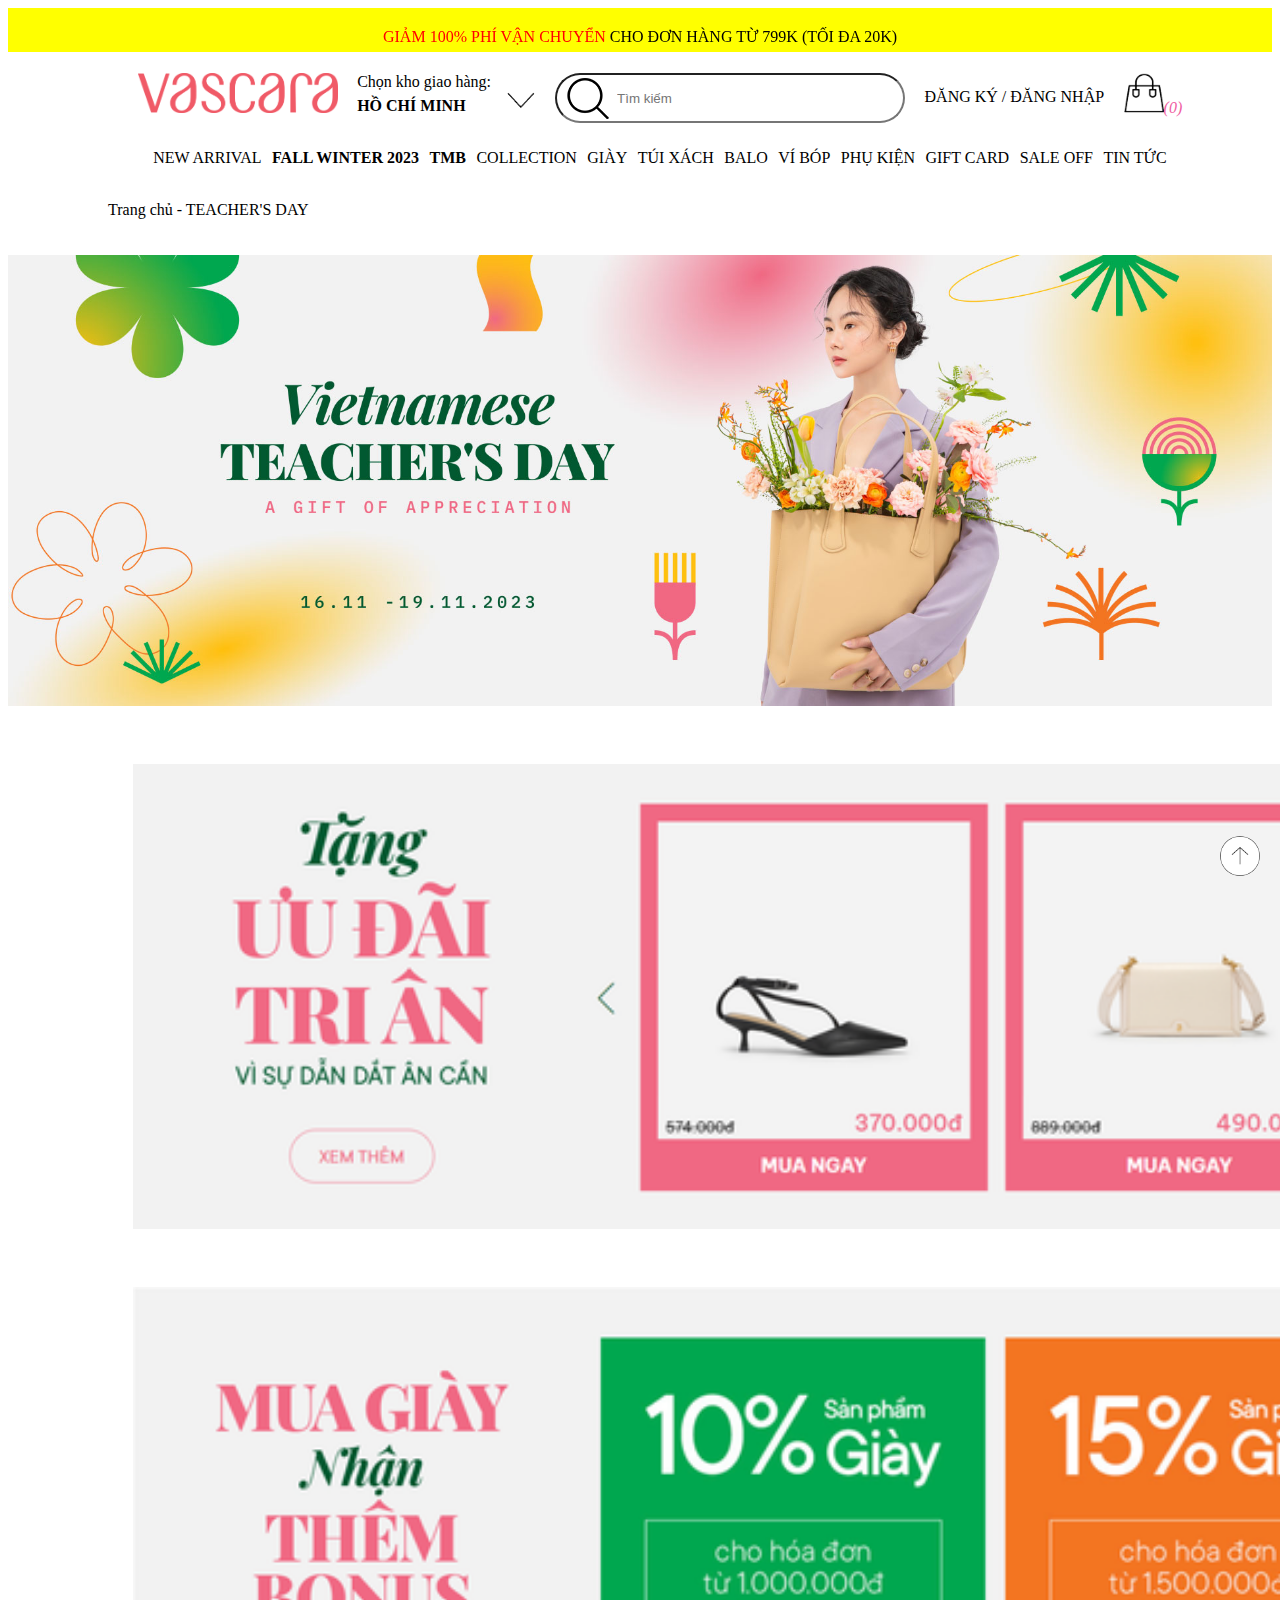
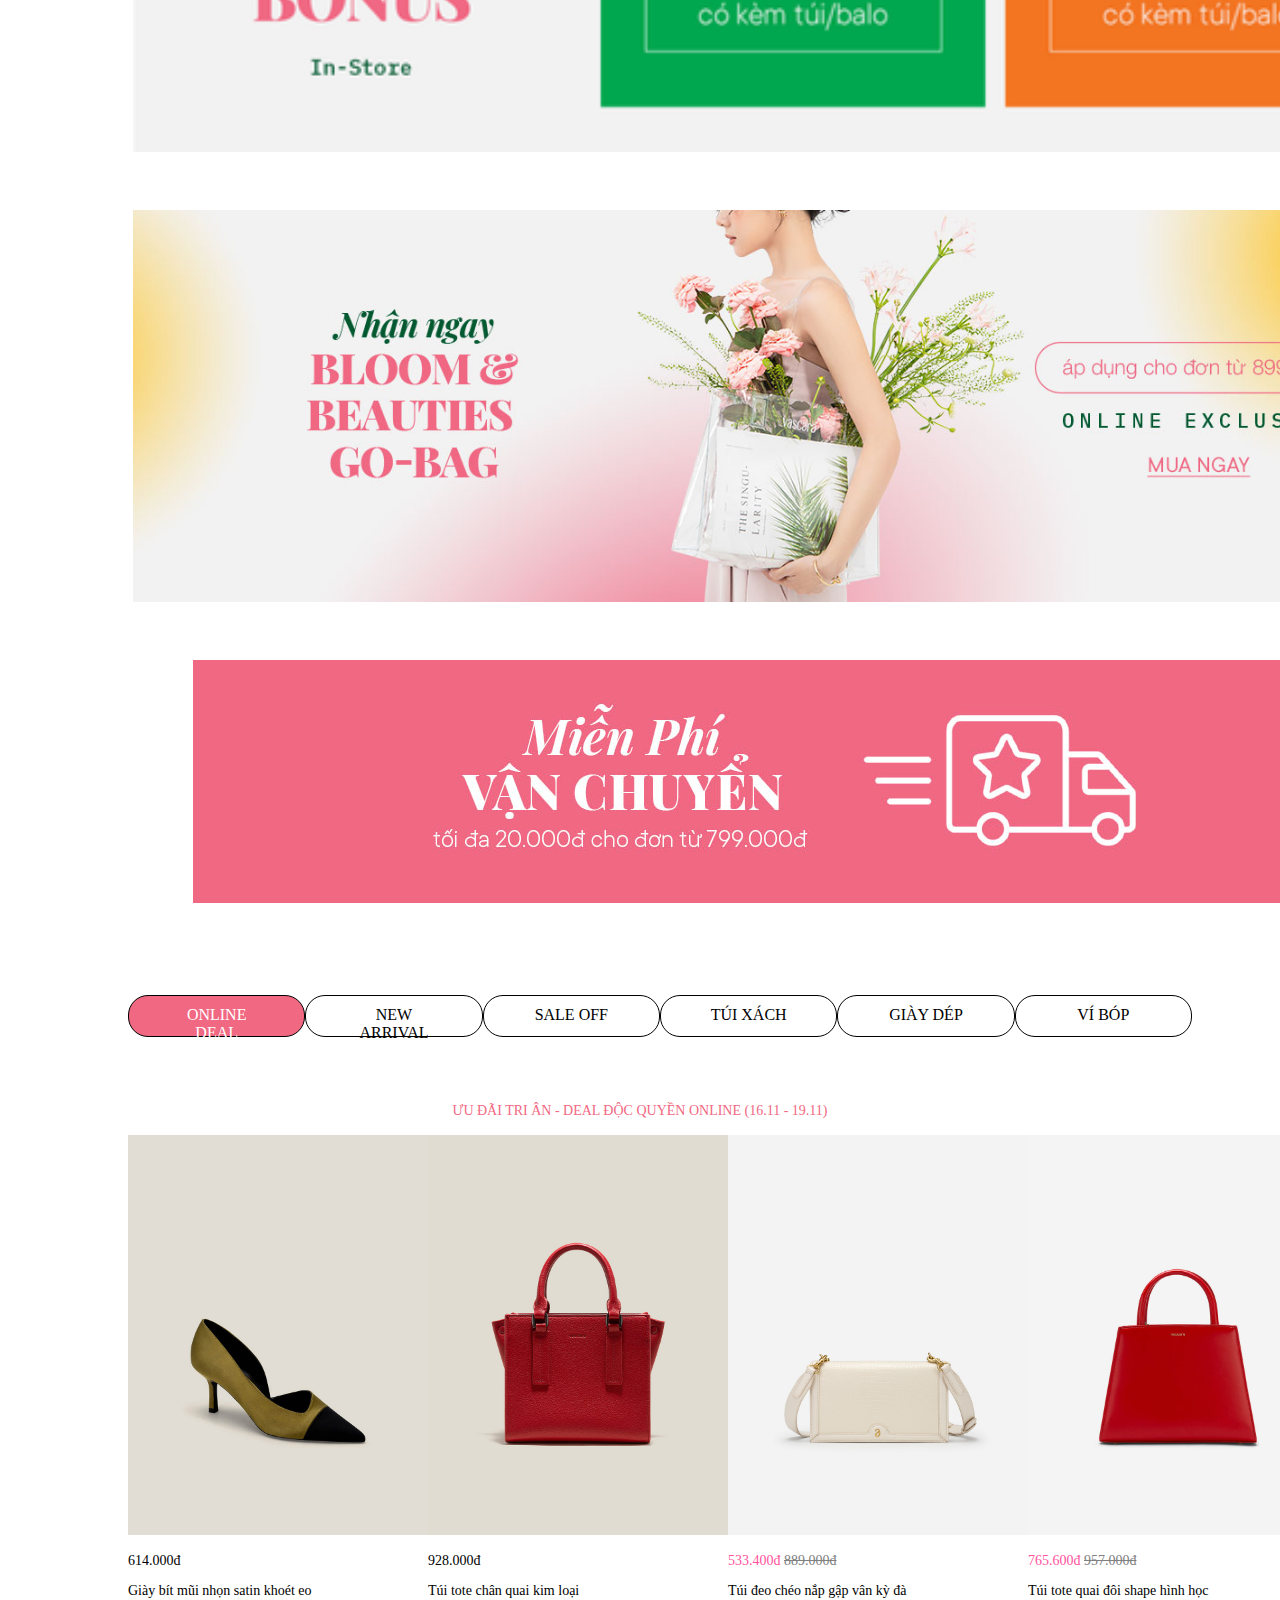
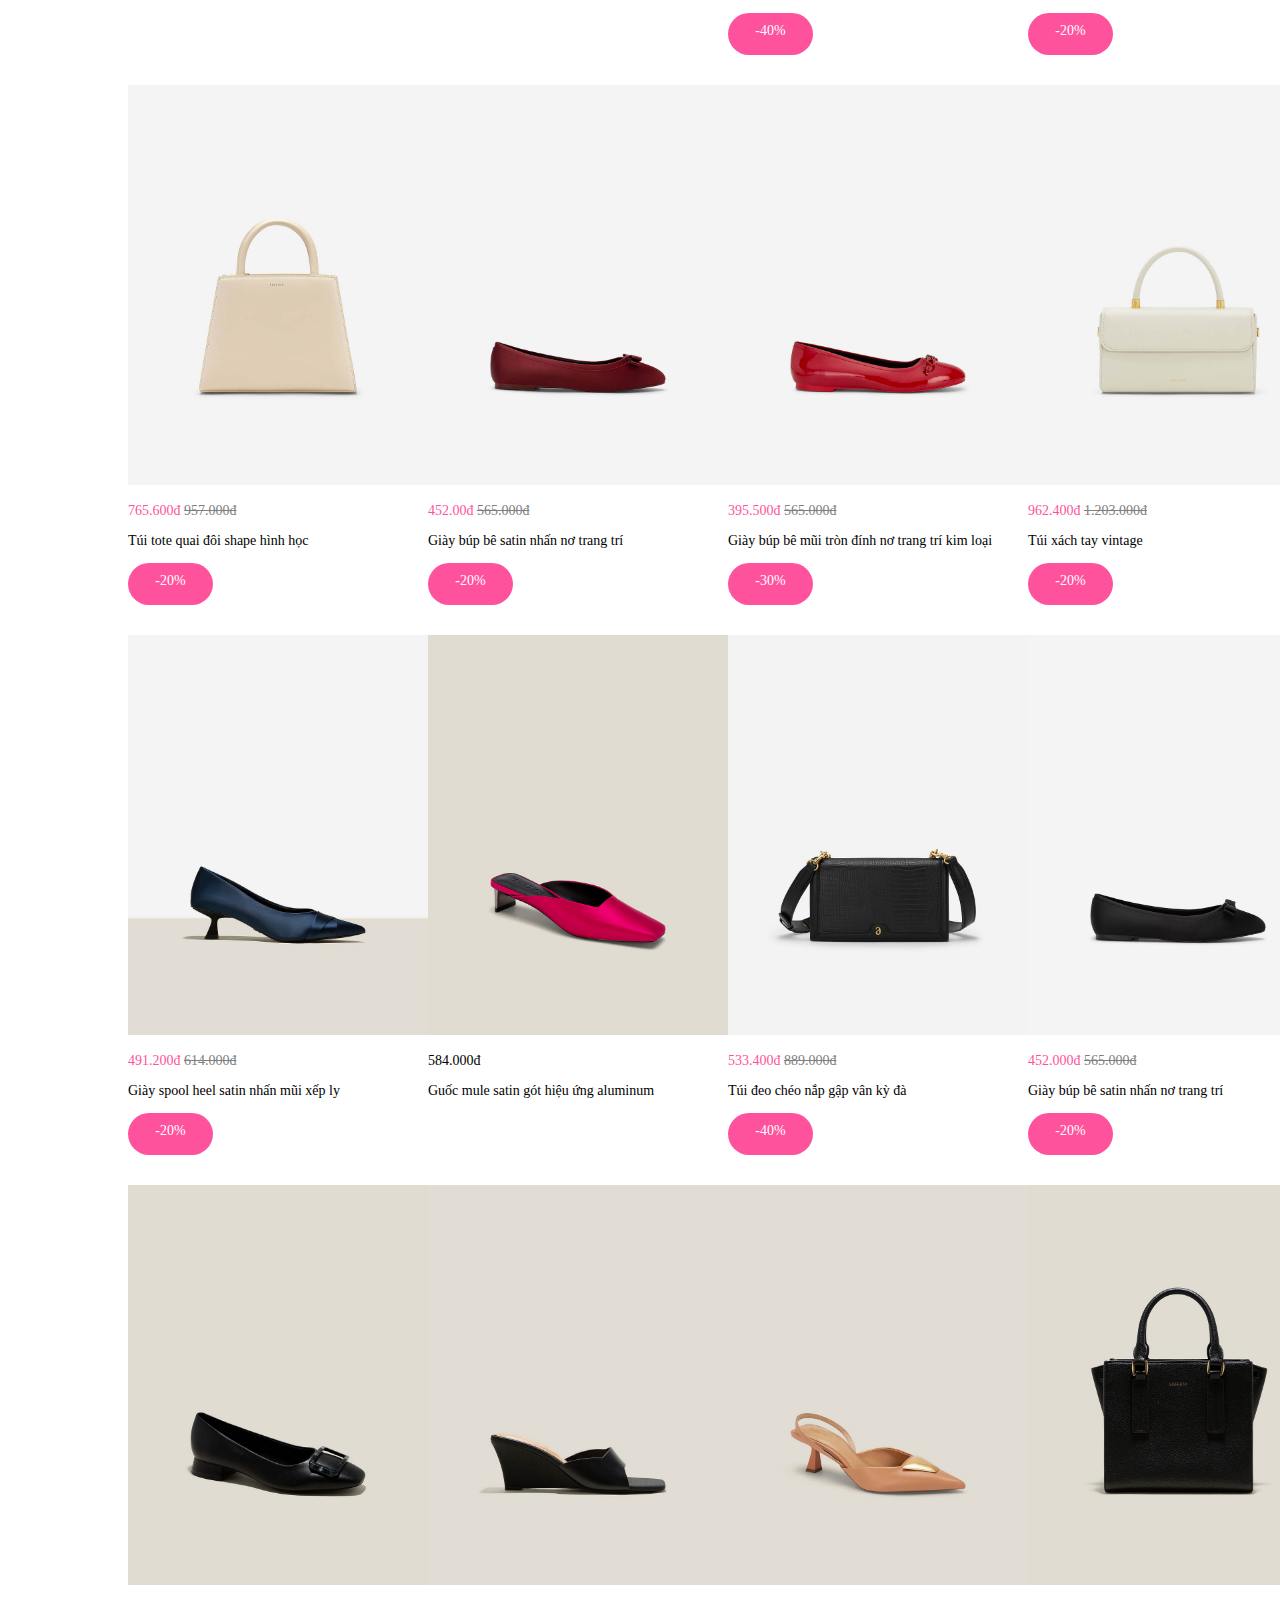
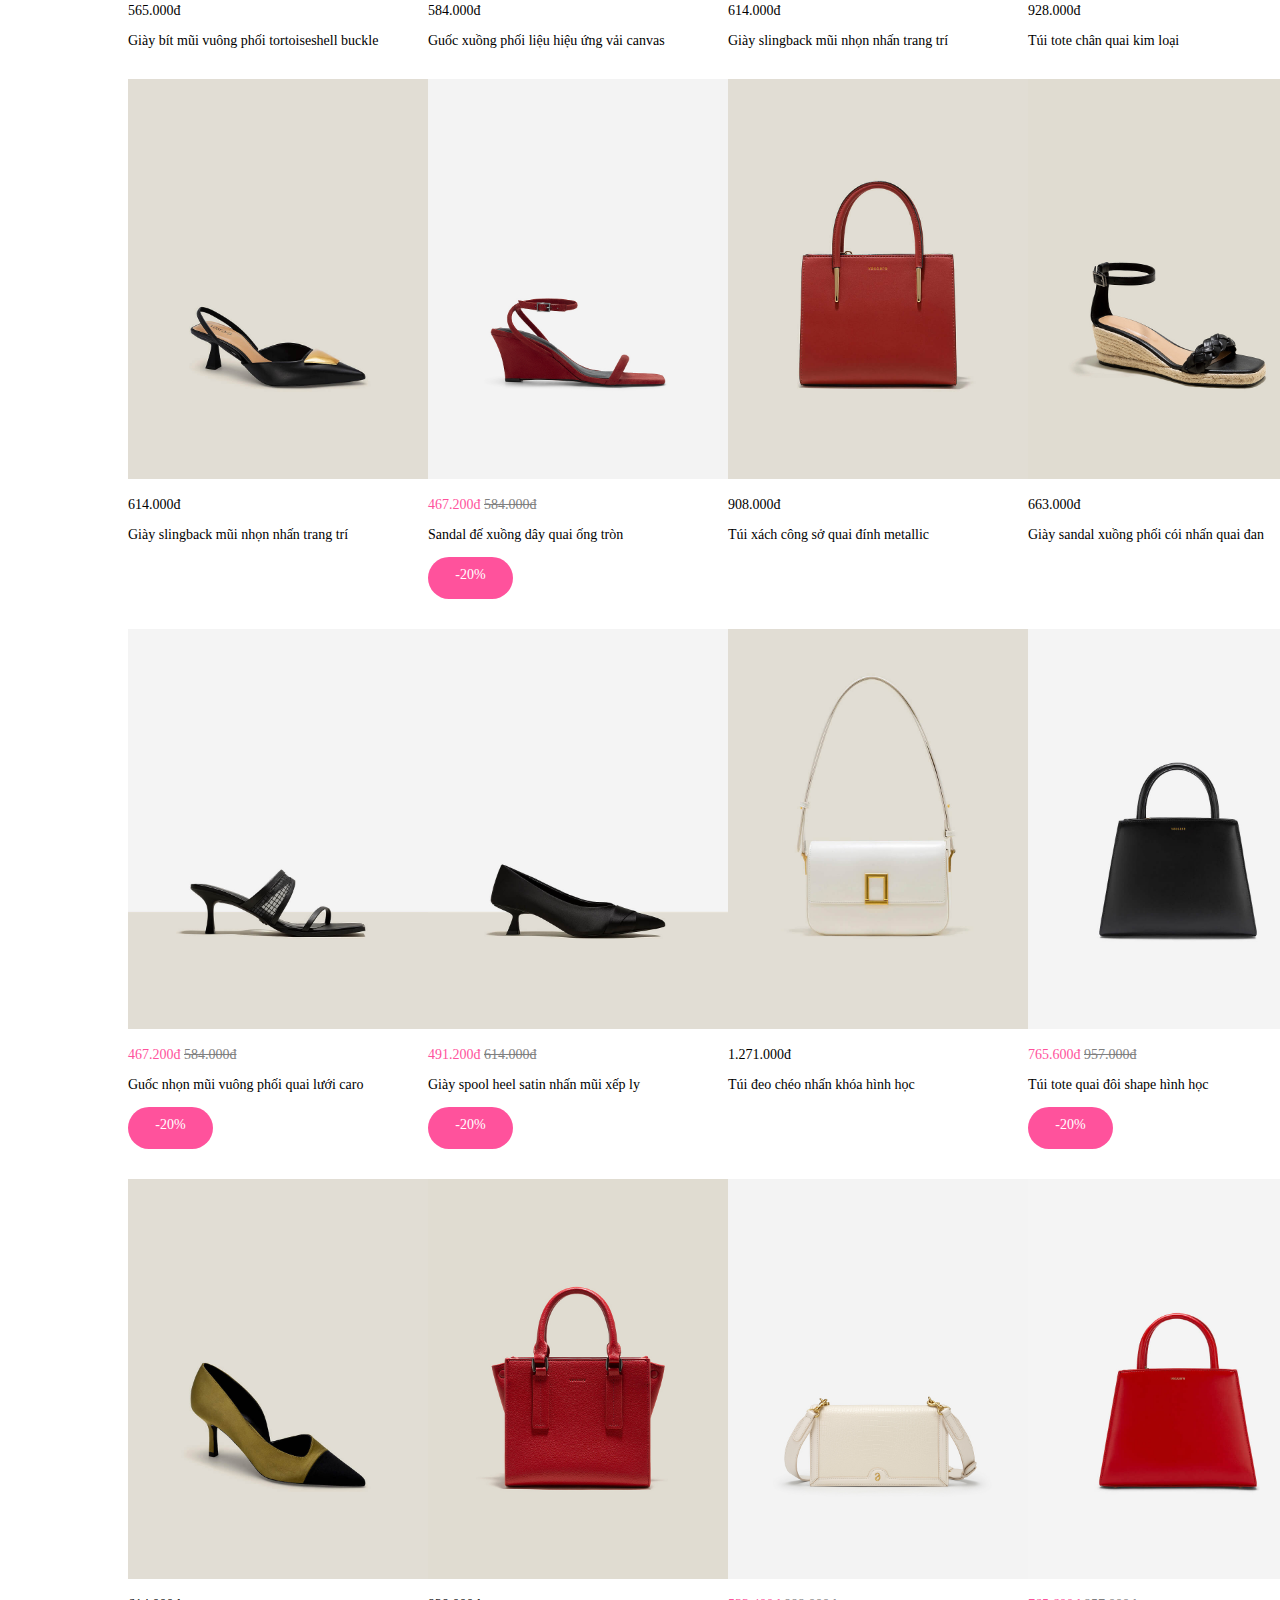
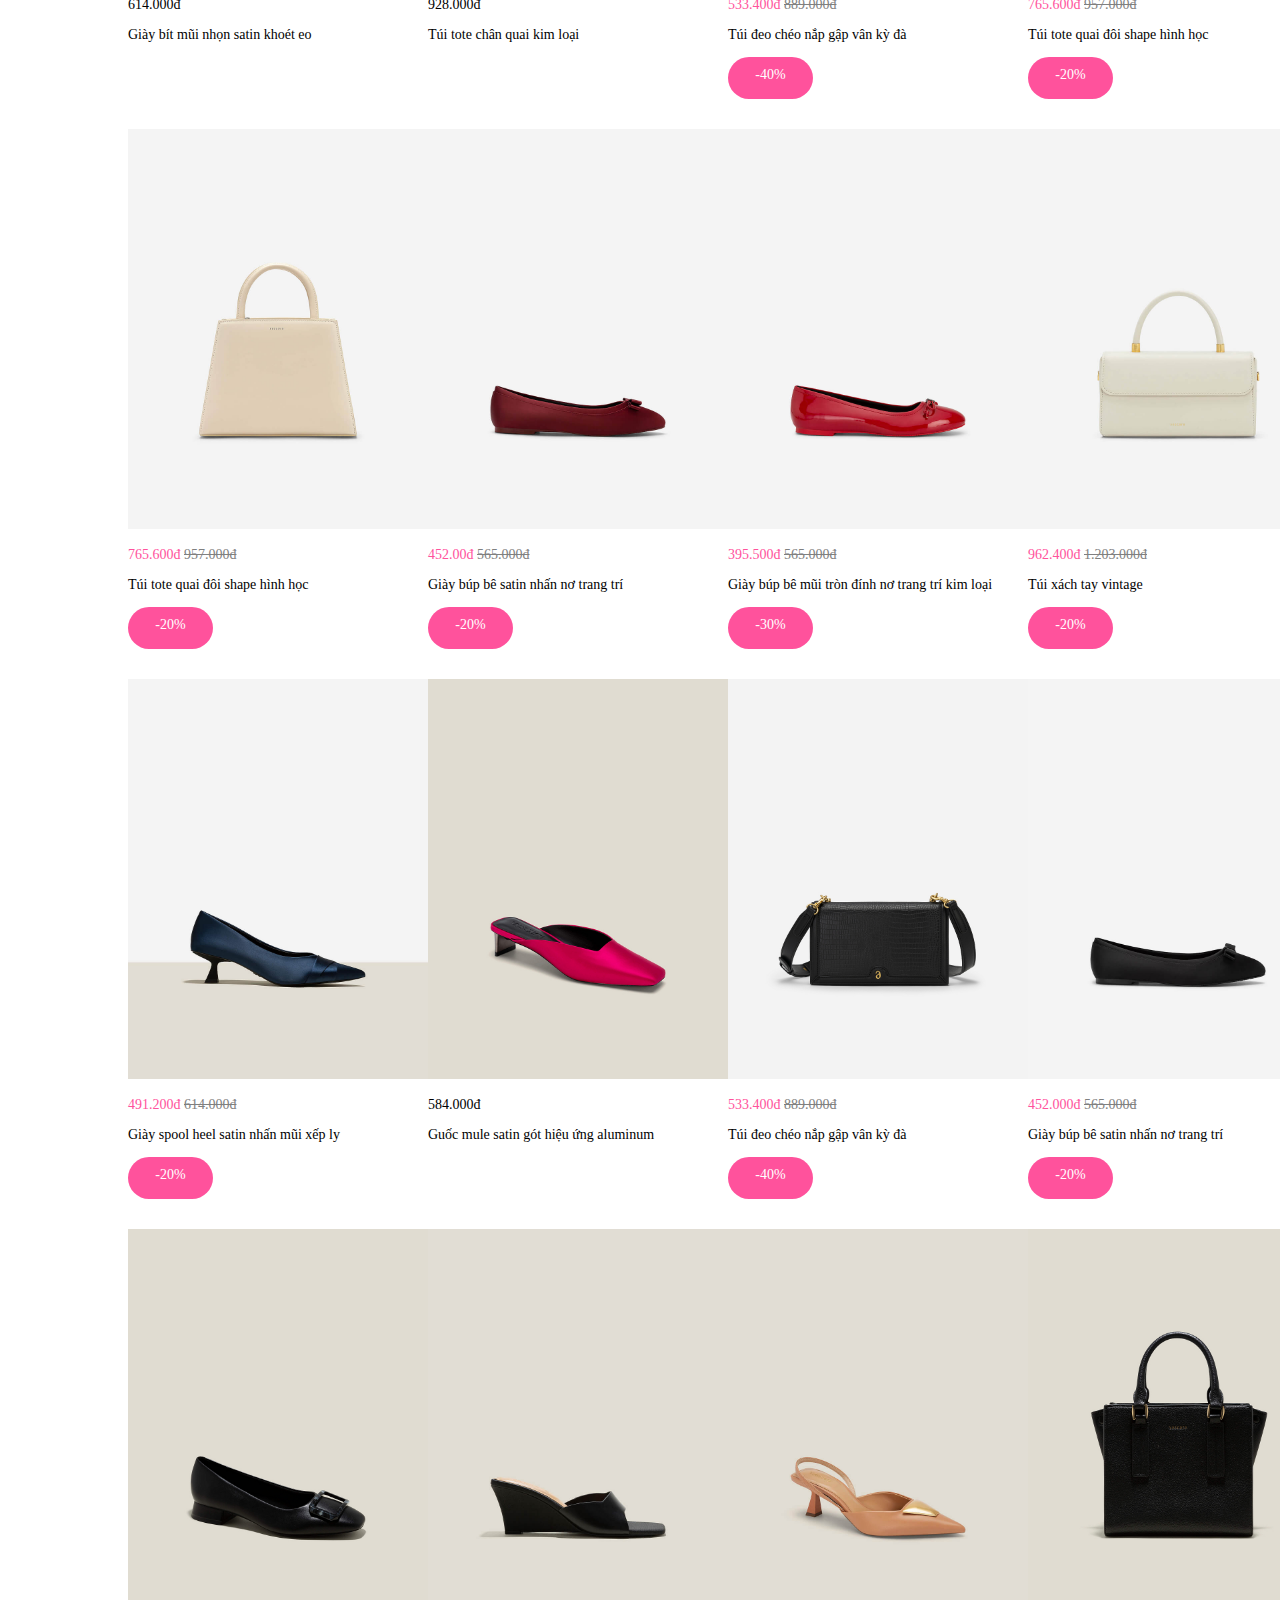
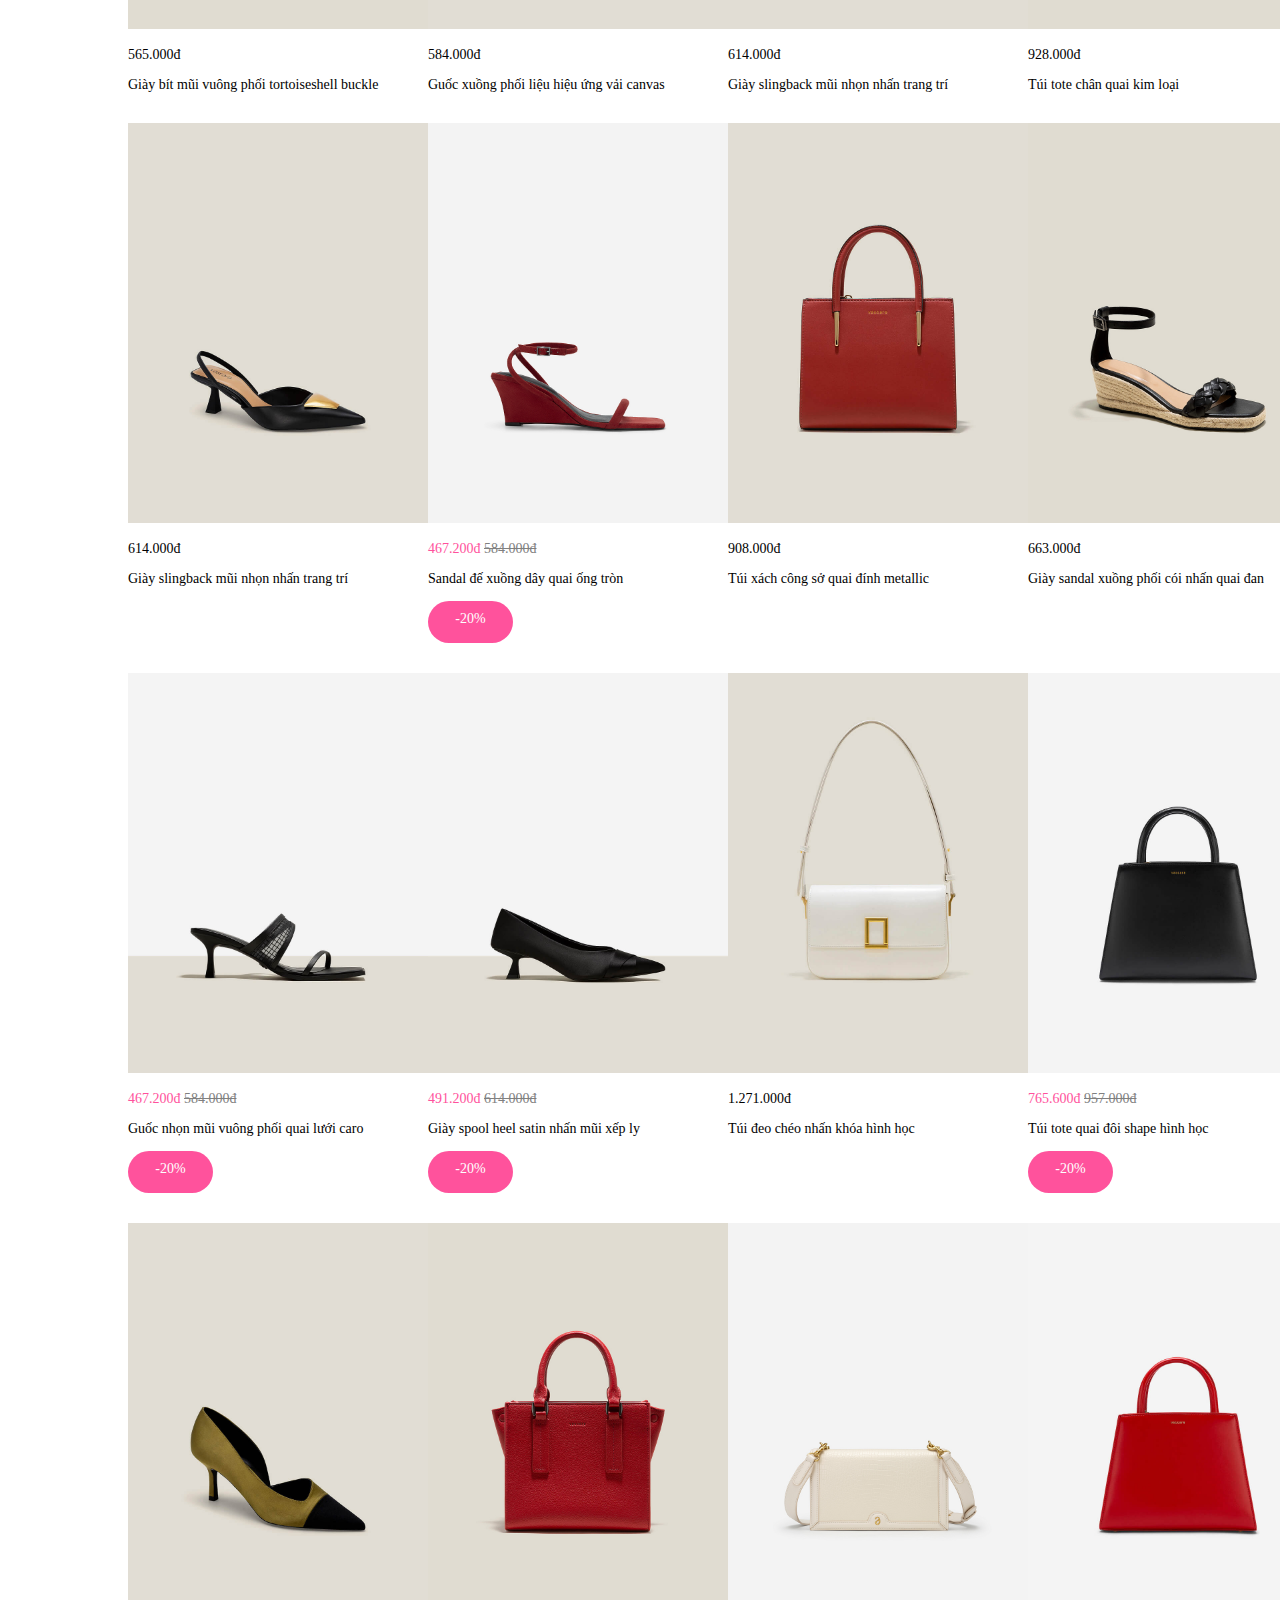
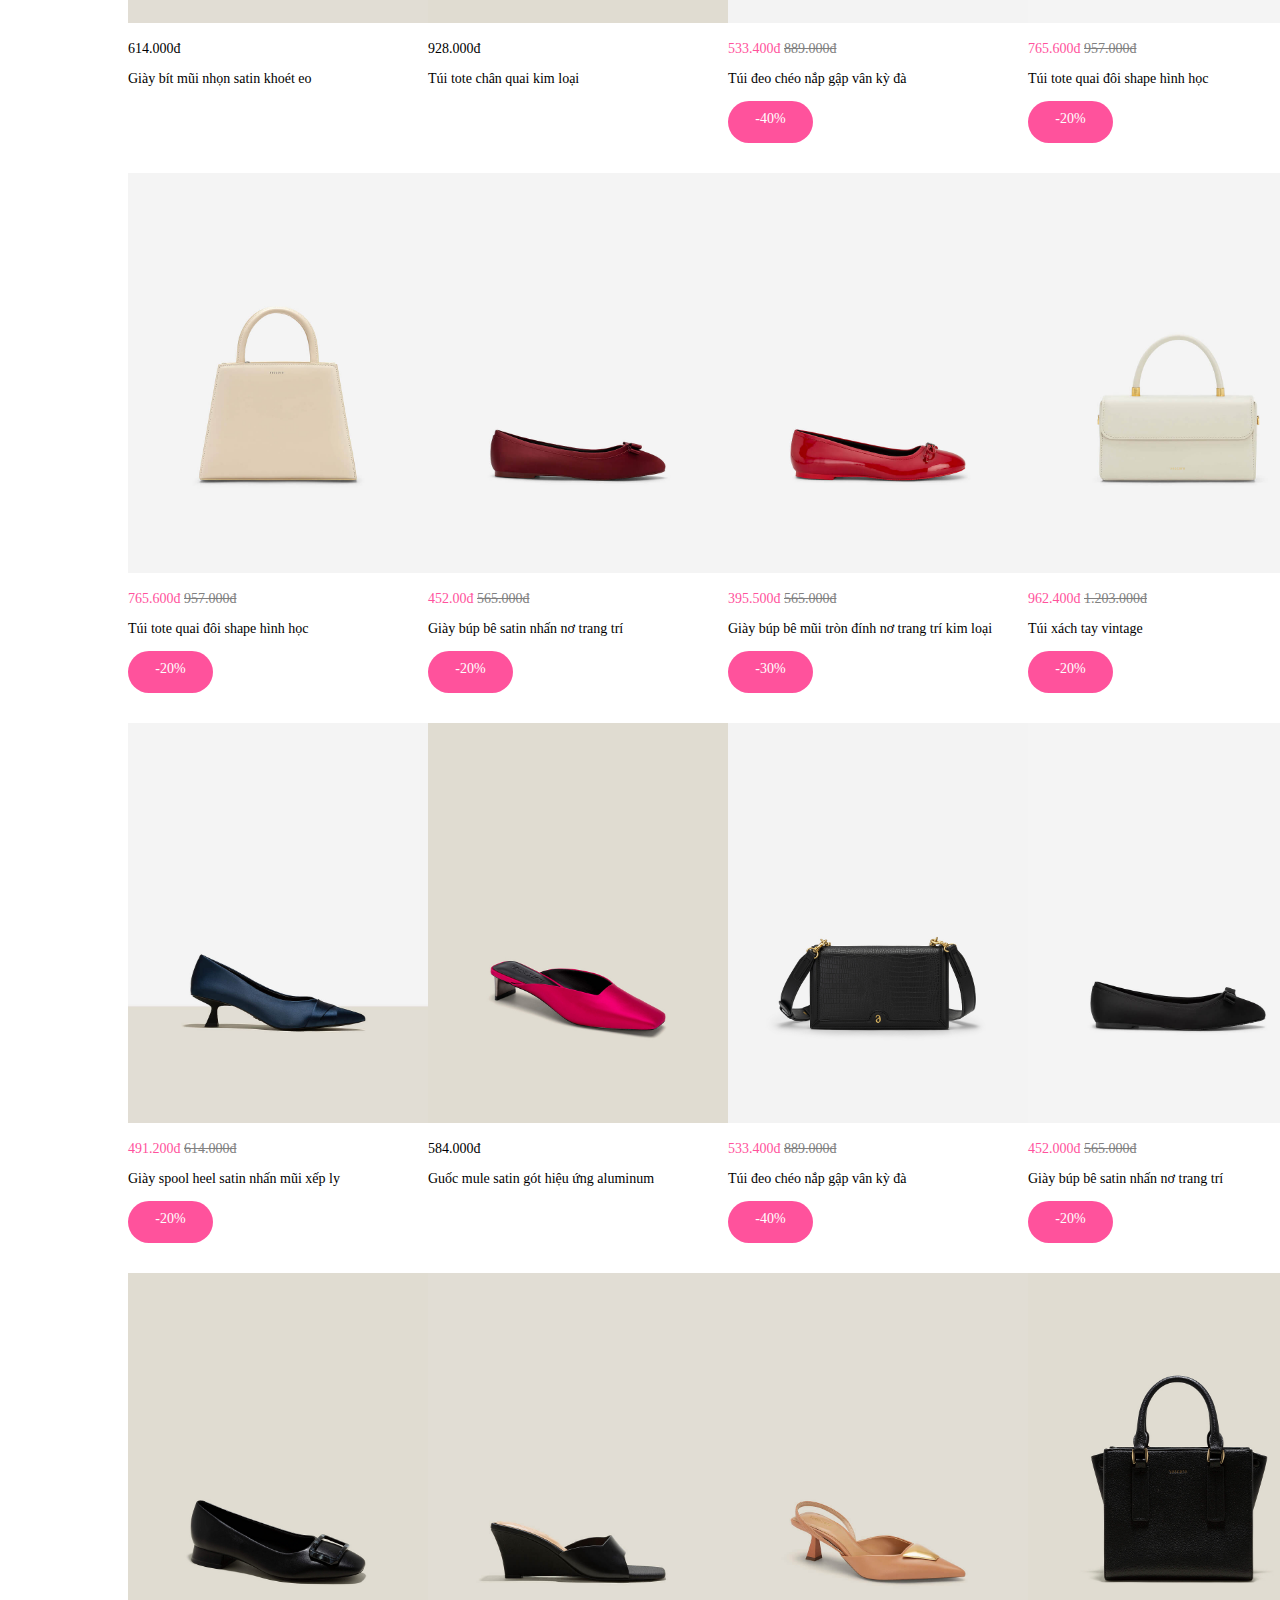
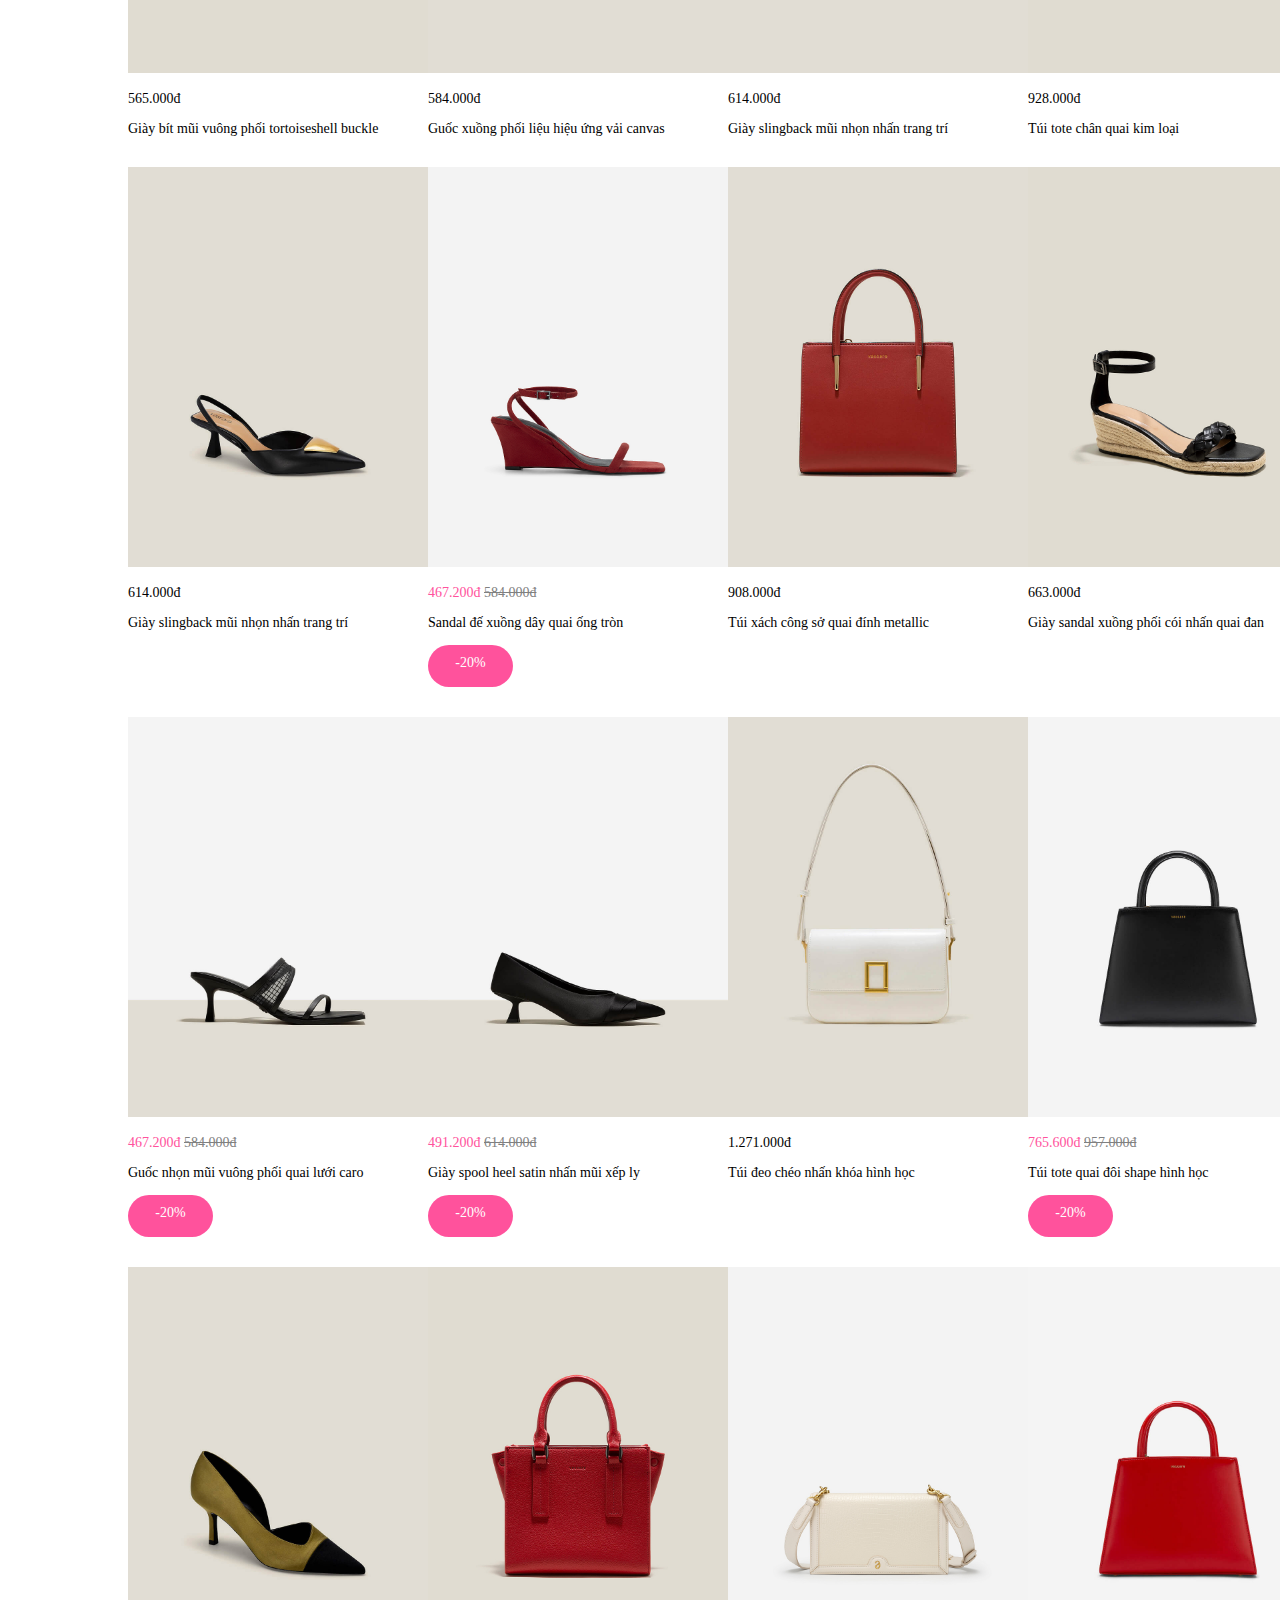
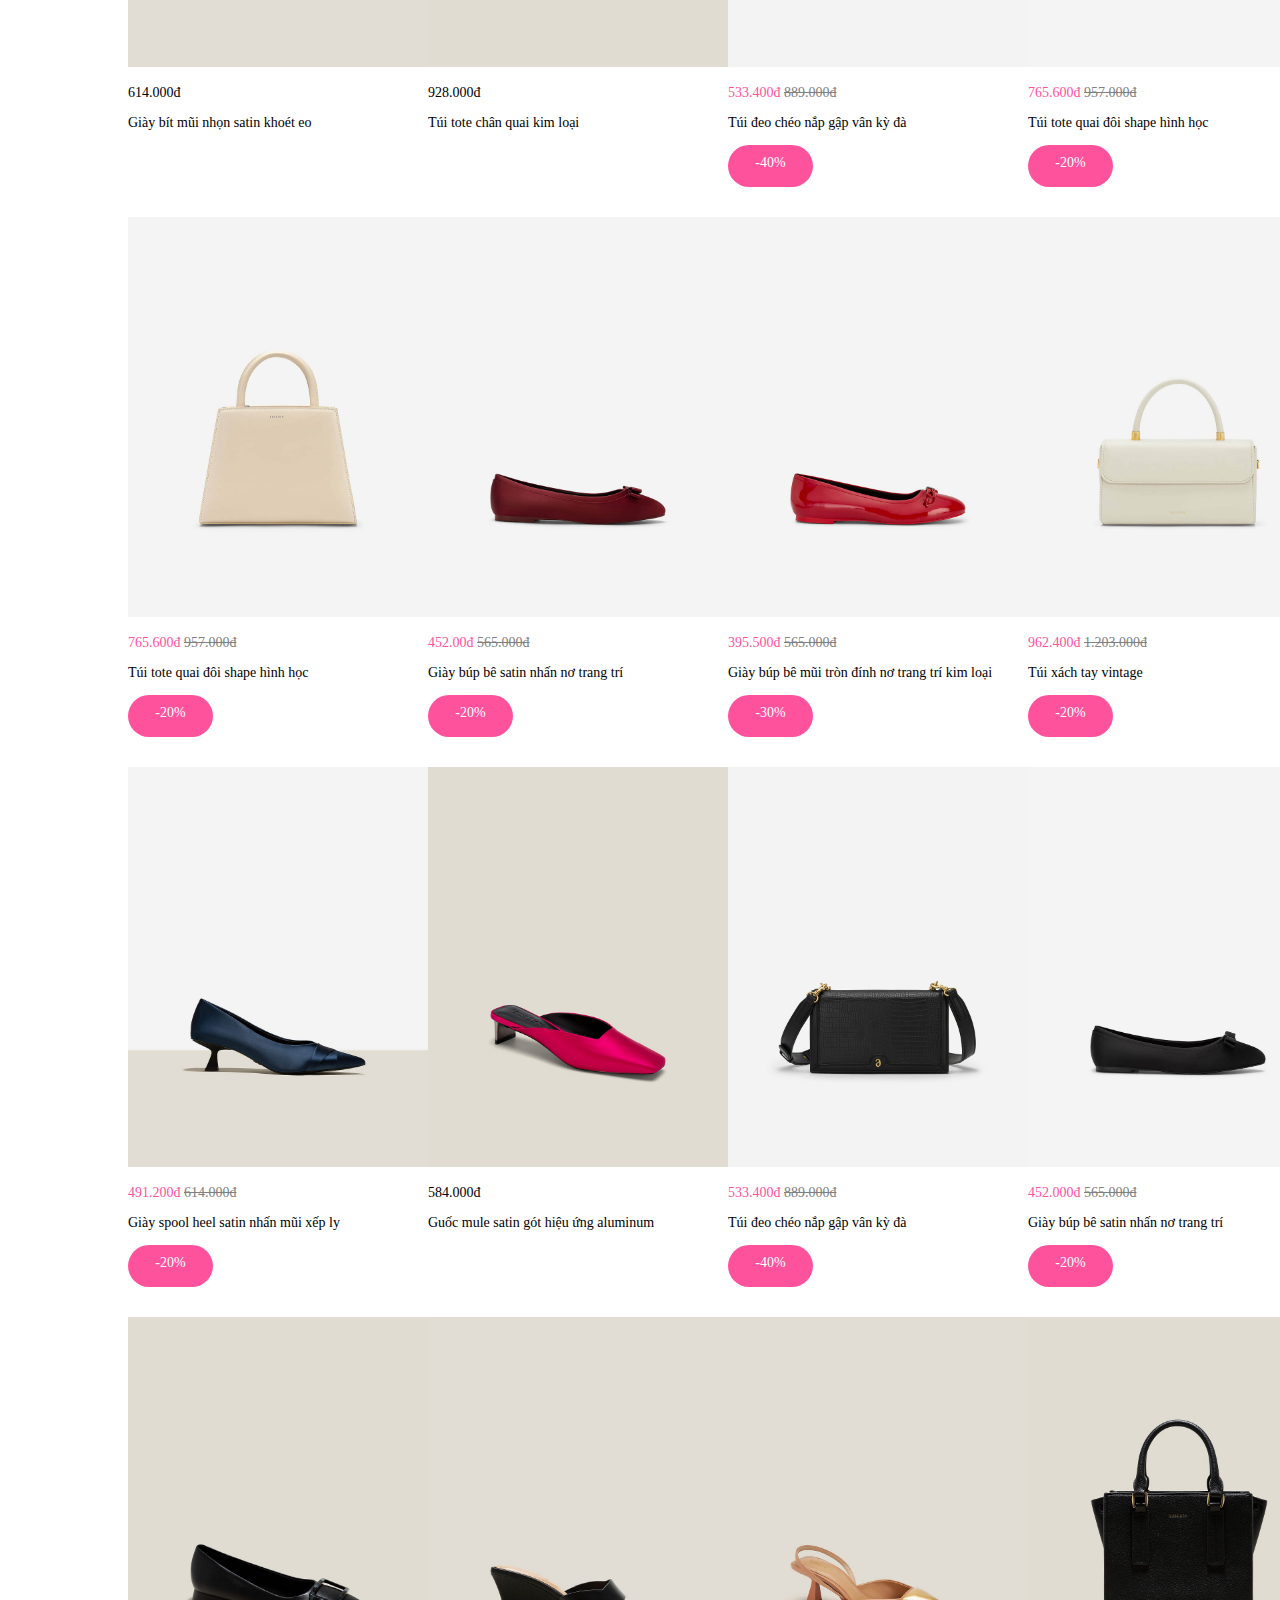
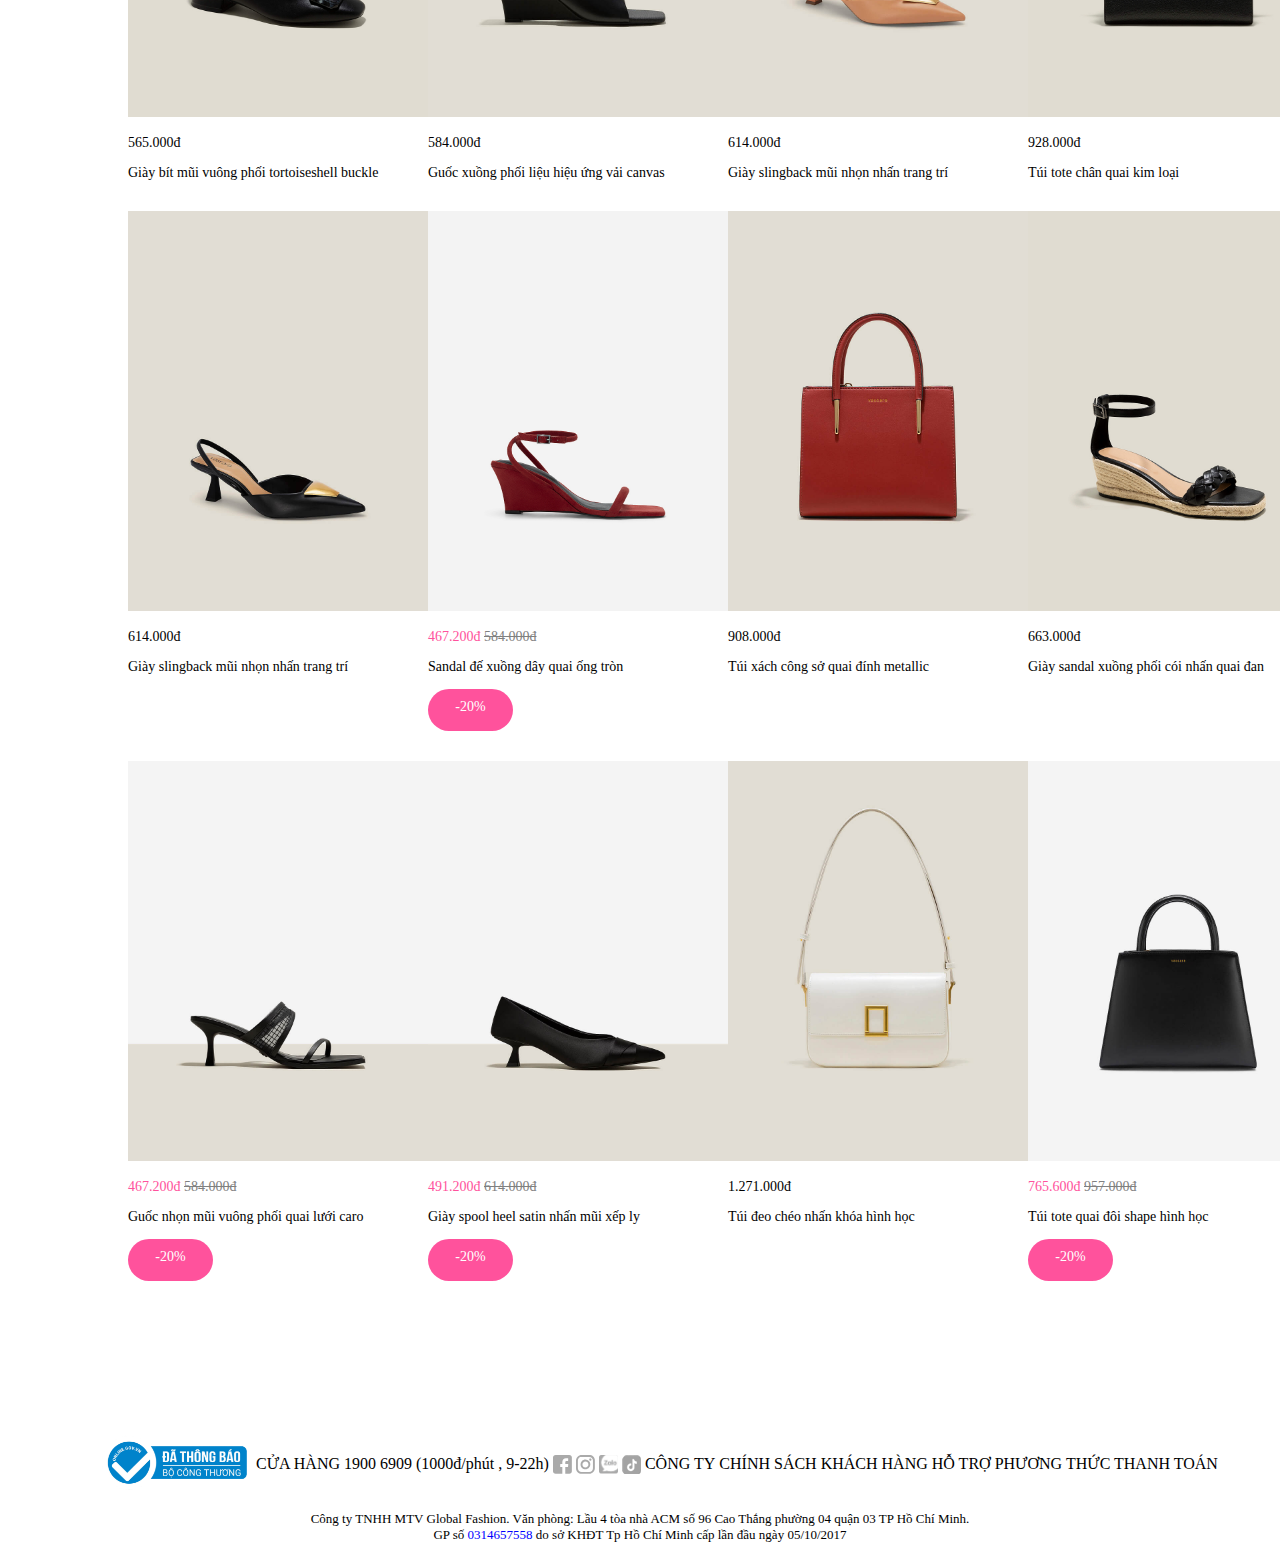
<file: teacherday.html>
<!DOCTYPE html>
<html lang="en">
<head>
    <meta charset="UTF-8">
    <meta name="viewport" content="width=device-width, initial-scale=1.0">
    <title>Teacher's Day | Vascara</title>
    <link rel="stylesheet" href="./btl.css">
    <link rel="stylesheet" href="teacherday.css">
    <link rel="stylesheet" href="chonkhohang.css">
    <link rel="shortcut icon" type="image/png" href="./hinhanh/Icon-Vascara.png"/>
</head>
<body>
    <div class="khungdau">
        <marquee style="text-align: center;" direction="up" height="40px" scrolldelay="500">
            <div><span style="color: red;">GIẢM 100% PHÍ VẬN CHUYỂN</span><span> CHO ĐƠN HÀNG TỪ 799K (TỐI ĐA 20K)</span></div>
            <br>
            <div><span>TẶNG COUPON 100K ÁP DỤNG ĐƠN HÀNG ĐẦU TIÊN.</span><span style="color: red"> <a style="color: red;" href="./dangkycoupon.html" target="_blank">ĐĂNG KÝ NGAY</a></span></div>
            <br>
            <div><span style="color: red;">GIAO HÀNG TRONG NGÀY</span><span> ÁP DỤNG KHU VỰC HCM & HN.</span><span style="color: red"> LIÊN HỆ 1900 6909 </span></div>
            <br>
        </marquee>
    </div>
    <ul class="khunghai">
            <li><a id="hinhlogo" href="./index.html"><img width="200px" height="40px" src="./hinhanh/logo.png"></a></li>
            <li>
                Chọn kho giao hàng: <div><b>HỒ CHÍ MINH</b><img class="chonkhohang" style="margin-left: 40px;" src="./hinhanh/chonkhohang.png" ></div>
                <ul class="menuchonkhohang">
                    <table border="1px" cellspacing="0">
                        <tr>
                          <td colspan="2" style="text-align: right;"><button style="background-color: white ;border-color: white; color: gray;" id="exit">X</button></td>
                        </tr>
                        <tr>
                          <td colspan="2">Vui lòng chọn khu vực bạn muốn xem tồn kho</td>
                        </tr>
                        <tr>
                          <td colspan="2">
                            <select>
                              <option value="">Hồ Chí Minh</option>
                              <option value="">Hà Nội</option>
                            </select>
                          </td>
                        </tr>
                        <tr>
                          <td colspan="2"><button class="xacnhan">XÁC NHẬN</button></td>
                        </tr>
                      </th>
                    </table>
                  </ul>
            </li>
            <li><input type="search" class="search" placeholder="Tìm kiếm" style="padding-left: 60px;"></li>
            <li style="margin-top: 15px;" style="color: black;"><a class="dangky" href="./dangky.html">ĐĂNG KÝ / </a><a class="dangnhap" href="./dangnhap.html">ĐĂNG NHẬP</a></li>
            <li><a href="./cart.html"><img src="./hinhanh/giohang.png" width="40px" height="40px"></a><i style="color: rgb(239, 94, 162);" >(0)</i></li>

    </ul>
    <div>
      <nav>
        <ul class="title">
            <li><a href="./newarrival.html">NEW ARRIVAL</a></li>
            <li><a href="./fallwinter.html"><b> FALL WINTER 2023 </b></a></li>
            <li><b><a href="./tmb.html">TMB</a></b></li>
            <li class="menu">COLLECTION
                <ul class="menu-dropdown">
                    <li style="color: pink;">THE DREAMWEAVER</li>
                    <li>THỜI TRANG ĐI BIỂN</li>
                    <li>#STREETWEAR</li>
                    <li>THỜI TRANG CÔNG SỞ</li>
                    <li>THỜI TRANG TIỆC TÙNG</li>
                    <li>SWEETGIRLS</li>
                    <li>MINIMALISM</li>
                    <li style="color: pink;">RESORT 2023:SENSE</li>
                    <li>LOVE LIMITED EDITION</li>
                </ul>
            </li>
            <li class="menu">GIÀY
                <ul class="menu-dropdown">
                    <li>XEM TẤT CẢ GIÀY</li>
                    <li>GIÀY BOOTS</li>
                    <li>GIÀY DA THẬT</li>
                    <li>GIÀY SCANDALS</li>
                    <li>DÉP VÀ GUỐC</li>
                    <li>GIÀY BÍT</li>
                    <li>GIÀY SNEAKER</li>
                    <li>GIÀY CAO GÓT</li>
                    <li>GIÀY BỆT</li>
                    <li>GIÀY BÚP BÊ</li>
                    <li>GIÀY LƯỜI</li>
                </ul>
            </li>
            <li class="menu">TÚI XÁCH
                <ul class="menu-dropdown">
                    <li>XEM TẤT CẢ TÚI XÁCH</li>
                    <li>TÚI XÁCH DA THẬT</li>
                    <li>TÚI XÁCH TAY</li>
                    <li>TÚI ĐEO CHÉO</li>
                </ul>
            </li>
            <li>BALO</li>
            <li class="menu">VÍ BÓP
                <ul class="menu-dropdown">
                    <li>XEM TẤT CẢ VÍ BÓP</li>
                    <li>VÍ DA THẬT</li>
                    <li>VÍ CẦM TAY</li>
                    <li>VÍ DỰ TIỆC</li>
                </ul>
            </li>
            <li class="menu">PHỤ KIỆN
                <ul class="menu-dropdown">
                    <li>XEM TẤT CẢ PHỤ KIỆN</li>
                    <li>MẮT KÍNH</li>
                    <li>TÚI ĐỰNG LAPTOP</li>
                    <li>THẮT LƯNG</li>
                    <li>MŨ/NÓN</li>
                    <li>TÚI DỆT/LƯỚI</li>
                    <li>TẤT/VỚ</li>
                    <li>ỐP ĐIỆN THOẠI</li>
                    <li>CHARM</li>
                </ul>
            </li>
            <li>GIFT CARD</li>
            <li>SALE OFF</li>
            <li class="menu">TIN TỨC
                <ul class="menu-dropdown">
                    <li>FASHION TALK</li>
                    <li>SỰ KIỆN/TÀI TRỢ</li>
                    <li>KHUYẾN MÃI</li>
                    <li>THÔNG BÁO</li>
                    <li>TUYỂN DỤNG</li>
                </ul>
            </li>
        </ul>
    </nav>
        
    </div>
    <br>    
    <div class="all">
        <div style="margin-left: 100px;"><a href="index.html">Trang chủ </a> - TEACHER'S DAY</div>
        <br><br>
        <div class="doan1">
            <img width=100% src="./hinhanh/teacher'sdaydoan1.jpg">
        </div>
        <br><br><br>
        <div class="doan2">
            <img width="1300px" height="465px" src="hinhanh/doan2teacherday.png" alt="">
        </div>
        <br><br><br>
        <div class="doan3">
            <img width="1300px" height="465px" src="hinhanh/doan3teacherday.png" alt="">
        </div>
        <br><br><br>
        <div class="doan4">
            <img width="1300px" src="hinhanh/doan4teacherday.png" alt="">
        </div>
        <br><br><br>
        <div class="doan5">
            <img src="hinhanh/doan5teacherday.png" alt="">
        </div>
        <br><br><br><br>
        <!-- <div class="doan6">
            <div countdown="" data-date="December 21 2023 10:10:10">
                Chỉ còn: <span data-days="">00</span> ngày 
                         <span data-hours="">00</span> giờ 
                         <span data-minutes="">00</span> phút 
                         <span data-seconds="">00</span> giây
             </div>

        </div> -->
        <div class="doan7">
            <ul>
                <li style="background-color: rgb(241, 104, 130); color: white;">ONLINE DEAL</li>
                <li>NEW ARRIVAL</li>
                <li>SALE OFF</li>
                <li>TÚI XÁCH</li>
                <li>GIÀY DÉP</li>
                <li>VÍ BÓP</li>
            </ul>
        </div>
        <br><br>
        <div class="doan8">
            <p>ƯU ĐÃI TRI ÂN - DEAL ĐỘC QUYỀN ONLINE (16.11 - 19.11)</p>
        </div>
        <div>
            <ul class="newarrival">
                <li>
                  <div class="newarrival1">
                    <img class="hinhtren" src="./hinhanh/teacherday1.jpg">
                    <img src="./hinhanh/teacherday1.1.jpg  ">
                    <p>614.000đ</p>
                    <p>Giày bít mũi nhọn satin khoét eo</p>
                  </div>
                </li>
                <li>
                  <div class="newarrival1">
                    <img class="hinhtren"  src="./hinhanh/teacherday2.jpg">
                    <img src="./hinhanh/teacherday2.1.jpg">
                    <p>928.000đ</p>
                    <p>Túi tote chân quai kim loại</p>
                  </div>
                </li>
                <li>
                  <div class="newarrival1">
                    <img class="hinhtren"  src="./hinhanh/teacherday3.jpg">
                    <img src="./hinhanh/teacherday3.1.jpg">
                    <p style="color: rgb(255, 82, 156);">533.400đ <del style="color: gray;"> 889.000đ</del></p>
                    <p>Túi đeo chéo nắp gập vân kỳ đà</p>
                    <p class="coupon">-40%</p>
                  </div>
                </li>
                <li>
                  <div class="newarrival1">
                    <img class="hinhtren"  src="./hinhanh/teacherday4.jpg">
                    <img src="./hinhanh/teacherday4.1.jpg">
                    <p style="color: rgb(255, 82, 156);">765.600đ <del style="color: gray;"> 957.000đ</del></p>
                    <p>Túi tote quai đôi shape hình học</p>
                    <p class="coupon">-20%</p>
                  </div>
                </li>
              </ul>

              <ul class="newarrival">
                <li>
                  <div class="newarrival1">
                    <img class="hinhtren" src="./hinhanh/teacherday5.jpg">
                    <img src="./hinhanh/teacherday5.1.jpg  ">
                    <p style="color: rgb(255, 82, 156);">765.600đ <del style="color: gray;"> 957.000đ</del></p>
                    <p>Túi tote quai đôi shape hình học</p>
                    <p class="coupon">-20%</p>
                  </div>
                </li>
                <li>
                  <div class="newarrival1">
                    <img class="hinhtren"  src="./hinhanh/teacherday6.jpg">
                    <img src="./hinhanh/teacherday6.1.jpg">
                    <p style="color: rgb(255, 82, 156);">452.00đ <del style="color: gray;"> 565.000đ</del></p>
                    <p>Giày búp bê satin nhấn nơ trang trí</p>
                    <p class="coupon">-20%</p>
                  </div>
                </li>
                <li>
                  <div class="newarrival1">
                    <img class="hinhtren"  src="./hinhanh/teacherday7.jpg">
                    <img src="./hinhanh/teacherday7.1.jpg">
                    <p style="color: rgb(255, 82, 156);">395.500đ <del style="color: gray;"> 565.000đ</del></p>
                    <p>Giày búp bê mũi tròn đính nơ trang trí kim loại</p>
                    <p class="coupon">-30%</p>
                  </div>
                </li>
                <li>
                  <div class="newarrival1">
                    <img class="hinhtren"  src="./hinhanh/teacherday8.jpg">
                    <img src="./hinhanh/teacherday8.1.jpg">
                    <p style="color: rgb(255, 82, 156);">962.400đ <del style="color: gray;"> 1.203.000đ</del></p>
                    <p>Túi xách tay vintage</p>
                    <p class="coupon">-20%</p>
                  </div>
                </li>
              </ul>

              <ul class="newarrival">
                <li>
                  <div class="newarrival1">
                    <img class="hinhtren" src="./hinhanh/teacherday9.jpg">
                    <img src="./hinhanh/teacherday9.1.jpg  ">
                    <p style="color: rgb(255, 82, 156);">491.200đ <del style="color: gray;"> 614.000đ</del></p>
                    <p>Giày spool heel satin nhấn mũi xếp ly</p>
                    <p class="coupon">-20%</p>
                  </div>
                </li>
                <li>
                  <div class="newarrival1">
                    <img class="hinhtren"  src="./hinhanh/teacherday10.jpg">
                    <img src="./hinhanh/teacherday10.1.jpg">
                    <p>584.000đ</p>
                    <p>Guốc mule satin gót hiệu ứng aluminum</p>
                  </div>
                </li>
                <li>
                  <div class="newarrival1">
                    <img class="hinhtren"  src="./hinhanh/teacherday11.jpg">
                    <img src="./hinhanh/teacherday11.1.jpg">
                    <p style="color: rgb(255, 82, 156);">533.400đ <del style="color: gray;"> 889.000đ</del></p>
                    <p>Túi đeo chéo nắp gập vân kỳ đà</p>
                    <p class="coupon">-40%</p>
                  </div>
                </li>
                <li>
                  <div class="newarrival1">
                    <img class="hinhtren"  src="./hinhanh/teacherday12.jpg">
                    <img src="./hinhanh/teacherday12.1.jpg">
                    <p style="color: rgb(255, 82, 156);">452.000đ <del style="color: gray;"> 565.000đ</del></p>
                    <p>Giày búp bê satin nhấn nơ trang trí</p>
                    <p class="coupon">-20%</p>
                  </div>
                </li>
              </ul>

              <ul class="newarrival">
                <li>
                  <div class="newarrival1">
                    <img class="hinhtren" src="./hinhanh/teacherday13.jpg">
                    <img src="./hinhanh/teacherday13.1.jpg  ">
                    <p>565.000đ</p>
                    <p>Giày bít mũi vuông phối tortoiseshell buckle</p>
                  </div>
                </li>
                <li>
                  <div class="newarrival1">
                    <img class="hinhtren"  src="./hinhanh/teacherday14.jpg">
                    <img src="./hinhanh/teacherday14.1.jpg">
                    <p>584.000đ</p>
                    <p>Guốc xuồng phối liệu hiệu ứng vải canvas</p>
                  </div>
                </li>
                <li>
                  <div class="newarrival1">
                    <img class="hinhtren"  src="./hinhanh/teacherday15.jpg">
                    <img src="./hinhanh/teacherday15.1.jpg">
                    <p>614.000đ</p>
                    <p>Giày slingback mũi nhọn nhấn trang trí</p>
                  </div>
                </li>
                <li>
                  <div class="newarrival1">
                    <img class="hinhtren"  src="./hinhanh/teacherday16.jpg">
                    <img src="./hinhanh/teacherday16.1.jpg">
                    <p>928.000đ</p>
                    <p>Túi tote chân quai kim loại</p>
                  </div>
                </li>
              </ul>

              <ul class="newarrival">
                <li>
                  <div class="newarrival1">
                    <img class="hinhtren" src="./hinhanh/teacherday17.jpg">
                    <img src="./hinhanh/teacherday17.1.jpg  ">
                    <p>614.000đ</p>
                    <p>Giày slingback mũi nhọn nhấn trang trí</p>
                  </div>
                </li>
                <li>
                  <div class="newarrival1">
                    <img class="hinhtren"  src="./hinhanh/teacherday18.jpg">
                    <img src="./hinhanh/teacherday18.1.jpg">
                    <p style="color: rgb(255, 82, 156);">467.200đ <del style="color: gray;"> 584.000đ</del></p>
                    <p>Sandal đế xuồng dây quai ống tròn</p>
                    <p class="coupon">-20%</p>
                  </div>
                </li>
                <li>
                  <div class="newarrival1">
                    <img class="hinhtren"  src="./hinhanh/teacherday19.jpg">
                    <img src="./hinhanh/teacherday19.1.jpg">
                    <p>908.000đ</p>
                    <p>Túi xách công sở quai đính metallic</p>
                  </div>
                </li>
                <li>
                  <div class="newarrival1">
                    <img class="hinhtren"  src="./hinhanh/teacherday20.jpg">
                    <img src="./hinhanh/teacherday20.1.jpg">
                    <p>663.000đ</p>
                    <p>Giày sandal xuồng phối cói nhấn quai đan</p>
                  </div>
                </li>
              </ul>

              <ul class="newarrival">
                <li>
                  <div class="newarrival1">
                    <img class="hinhtren" src="./hinhanh/teacherday21.jpg">
                    <img src="./hinhanh/teacherday21.1.jpg  ">
                    <p style="color: rgb(255, 82, 156);">467.200đ <del style="color: gray;"> 584.000đ</del></p>
                    <p>Guốc nhọn mũi vuông phối quai lưới caro</p>
                    <p class="coupon">-20%</p>
                  </div>
                </li>
                <li>
                  <div class="newarrival1">
                    <img class="hinhtren"  src="./hinhanh/teacherday22.jpg">
                    <img src="./hinhanh/teacherday22.1.jpg">
                    <p style="color: rgb(255, 82, 156);">491.200đ <del style="color: gray;"> 614.000đ</del></p>
                    <p>Giày spool heel satin nhấn mũi xếp ly</p>
                    <p class="coupon">-20%</p>
                  </div>
                </li>
                <li>
                  <div class="newarrival1">
                    <img class="hinhtren"  src="./hinhanh/teacherday23.jpg">
                    <img src="./hinhanh/teacherday23.1.jpg">
                    <p>1.271.000đ</p>
                    <p>Túi đeo chéo nhấn khóa hình học</p>
                  </div>
                </li>
                <li>
                  <div class="newarrival1">
                    <img class="hinhtren"  src="./hinhanh/teacherday24.jpg">
                    <img src="./hinhanh/teacherday24.1.jpg">
                    <p style="color: rgb(255, 82, 156);">765.600đ <del style="color: gray;"> 957.000đ</del></p>
                    <p>Túi tote quai đôi shape hình học</p>
                    <p class="coupon">-20%</p>
                  </div>
                </li>
              </ul>
        </div>
    </div>
    <!-- lap lai -->
    <div>
        <ul class="newarrival">
            <li>
              <div class="newarrival1">
                <img class="hinhtren" src="./hinhanh/teacherday1.jpg">
                <img src="./hinhanh/teacherday1.1.jpg  ">
                <p>614.000đ</p>
                <p>Giày bít mũi nhọn satin khoét eo</p>
              </div>
            </li>
            <li>
              <div class="newarrival1">
                <img class="hinhtren"  src="./hinhanh/teacherday2.jpg">
                <img src="./hinhanh/teacherday2.1.jpg">
                <p>928.000đ</p>
                <p>Túi tote chân quai kim loại</p>
              </div>
            </li>
            <li>
              <div class="newarrival1">
                <img class="hinhtren"  src="./hinhanh/teacherday3.jpg">
                <img src="./hinhanh/teacherday3.1.jpg">
                <p style="color: rgb(255, 82, 156);">533.400đ <del style="color: gray;"> 889.000đ</del></p>
                <p>Túi đeo chéo nắp gập vân kỳ đà</p>
                <p class="coupon">-40%</p>
              </div>
            </li>
            <li>
              <div class="newarrival1">
                <img class="hinhtren"  src="./hinhanh/teacherday4.jpg">
                <img src="./hinhanh/teacherday4.1.jpg">
                <p style="color: rgb(255, 82, 156);">765.600đ <del style="color: gray;"> 957.000đ</del></p>
                <p>Túi tote quai đôi shape hình học</p>
                <p class="coupon">-20%</p>
              </div>
            </li>
          </ul>

          <ul class="newarrival">
            <li>
              <div class="newarrival1">
                <img class="hinhtren" src="./hinhanh/teacherday5.jpg">
                <img src="./hinhanh/teacherday5.1.jpg  ">
                <p style="color: rgb(255, 82, 156);">765.600đ <del style="color: gray;"> 957.000đ</del></p>
                <p>Túi tote quai đôi shape hình học</p>
                <p class="coupon">-20%</p>
              </div>
            </li>
            <li>
              <div class="newarrival1">
                <img class="hinhtren"  src="./hinhanh/teacherday6.jpg">
                <img src="./hinhanh/teacherday6.1.jpg">
                <p style="color: rgb(255, 82, 156);">452.00đ <del style="color: gray;"> 565.000đ</del></p>
                <p>Giày búp bê satin nhấn nơ trang trí</p>
                <p class="coupon">-20%</p>
              </div>
            </li>
            <li>
              <div class="newarrival1">
                <img class="hinhtren"  src="./hinhanh/teacherday7.jpg">
                <img src="./hinhanh/teacherday7.1.jpg">
                <p style="color: rgb(255, 82, 156);">395.500đ <del style="color: gray;"> 565.000đ</del></p>
                <p>Giày búp bê mũi tròn đính nơ trang trí kim loại</p>
                <p class="coupon">-30%</p>
              </div>
            </li>
            <li>
              <div class="newarrival1">
                <img class="hinhtren"  src="./hinhanh/teacherday8.jpg">
                <img src="./hinhanh/teacherday8.1.jpg">
                <p style="color: rgb(255, 82, 156);">962.400đ <del style="color: gray;"> 1.203.000đ</del></p>
                <p>Túi xách tay vintage</p>
                <p class="coupon">-20%</p>
              </div>
            </li>
          </ul>

          <ul class="newarrival">
            <li>
              <div class="newarrival1">
                <img class="hinhtren" src="./hinhanh/teacherday9.jpg">
                <img src="./hinhanh/teacherday9.1.jpg  ">
                <p style="color: rgb(255, 82, 156);">491.200đ <del style="color: gray;"> 614.000đ</del></p>
                <p>Giày spool heel satin nhấn mũi xếp ly</p>
                <p class="coupon">-20%</p>
              </div>
            </li>
            <li>
              <div class="newarrival1">
                <img class="hinhtren"  src="./hinhanh/teacherday10.jpg">
                <img src="./hinhanh/teacherday10.1.jpg">
                <p>584.000đ</p>
                <p>Guốc mule satin gót hiệu ứng aluminum</p>
              </div>
            </li>
            <li>
              <div class="newarrival1">
                <img class="hinhtren"  src="./hinhanh/teacherday11.jpg">
                <img src="./hinhanh/teacherday11.1.jpg">
                <p style="color: rgb(255, 82, 156);">533.400đ <del style="color: gray;"> 889.000đ</del></p>
                <p>Túi đeo chéo nắp gập vân kỳ đà</p>
                <p class="coupon">-40%</p>
              </div>
            </li>
            <li>
              <div class="newarrival1">
                <img class="hinhtren"  src="./hinhanh/teacherday12.jpg">
                <img src="./hinhanh/teacherday12.1.jpg">
                <p style="color: rgb(255, 82, 156);">452.000đ <del style="color: gray;"> 565.000đ</del></p>
                <p>Giày búp bê satin nhấn nơ trang trí</p>
                <p class="coupon">-20%</p>
              </div>
            </li>
          </ul>

          <ul class="newarrival">
            <li>
              <div class="newarrival1">
                <img class="hinhtren" src="./hinhanh/teacherday13.jpg">
                <img src="./hinhanh/teacherday13.1.jpg  ">
                <p>565.000đ</p>
                <p>Giày bít mũi vuông phối tortoiseshell buckle</p>
              </div>
            </li>
            <li>
              <div class="newarrival1">
                <img class="hinhtren"  src="./hinhanh/teacherday14.jpg">
                <img src="./hinhanh/teacherday14.1.jpg">
                <p>584.000đ</p>
                <p>Guốc xuồng phối liệu hiệu ứng vải canvas</p>
              </div>
            </li>
            <li>
              <div class="newarrival1">
                <img class="hinhtren"  src="./hinhanh/teacherday15.jpg">
                <img src="./hinhanh/teacherday15.1.jpg">
                <p>614.000đ</p>
                <p>Giày slingback mũi nhọn nhấn trang trí</p>
              </div>
            </li>
            <li>
              <div class="newarrival1">
                <img class="hinhtren"  src="./hinhanh/teacherday16.jpg">
                <img src="./hinhanh/teacherday16.1.jpg">
                <p>928.000đ</p>
                <p>Túi tote chân quai kim loại</p>
              </div>
            </li>
          </ul>

          <ul class="newarrival">
            <li>
              <div class="newarrival1">
                <img class="hinhtren" src="./hinhanh/teacherday17.jpg">
                <img src="./hinhanh/teacherday17.1.jpg  ">
                <p>614.000đ</p>
                <p>Giày slingback mũi nhọn nhấn trang trí</p>
              </div>
            </li>
            <li>
              <div class="newarrival1">
                <img class="hinhtren"  src="./hinhanh/teacherday18.jpg">
                <img src="./hinhanh/teacherday18.1.jpg">
                <p style="color: rgb(255, 82, 156);">467.200đ <del style="color: gray;"> 584.000đ</del></p>
                <p>Sandal đế xuồng dây quai ống tròn</p>
                <p class="coupon">-20%</p>
              </div>
            </li>
            <li>
              <div class="newarrival1">
                <img class="hinhtren"  src="./hinhanh/teacherday19.jpg">
                <img src="./hinhanh/teacherday19.1.jpg">
                <p>908.000đ</p>
                <p>Túi xách công sở quai đính metallic</p>
              </div>
            </li>
            <li>
              <div class="newarrival1">
                <img class="hinhtren"  src="./hinhanh/teacherday20.jpg">
                <img src="./hinhanh/teacherday20.1.jpg">
                <p>663.000đ</p>
                <p>Giày sandal xuồng phối cói nhấn quai đan</p>
              </div>
            </li>
          </ul>

          <ul class="newarrival">
            <li>
              <div class="newarrival1">
                <img class="hinhtren" src="./hinhanh/teacherday21.jpg">
                <img src="./hinhanh/teacherday21.1.jpg  ">
                <p style="color: rgb(255, 82, 156);">467.200đ <del style="color: gray;"> 584.000đ</del></p>
                <p>Guốc nhọn mũi vuông phối quai lưới caro</p>
                <p class="coupon">-20%</p>
              </div>
            </li>
            <li>
              <div class="newarrival1">
                <img class="hinhtren"  src="./hinhanh/teacherday22.jpg">
                <img src="./hinhanh/teacherday22.1.jpg">
                <p style="color: rgb(255, 82, 156);">491.200đ <del style="color: gray;"> 614.000đ</del></p>
                <p>Giày spool heel satin nhấn mũi xếp ly</p>
                <p class="coupon">-20%</p>
              </div>
            </li>
            <li>
              <div class="newarrival1">
                <img class="hinhtren"  src="./hinhanh/teacherday23.jpg">
                <img src="./hinhanh/teacherday23.1.jpg">
                <p>1.271.000đ</p>
                <p>Túi đeo chéo nhấn khóa hình học</p>
              </div>
            </li>
            <li>
              <div class="newarrival1">
                <img class="hinhtren"  src="./hinhanh/teacherday24.jpg">
                <img src="./hinhanh/teacherday24.1.jpg">
                <p style="color: rgb(255, 82, 156);">765.600đ <del style="color: gray;"> 957.000đ</del></p>
                <p>Túi tote quai đôi shape hình học</p>
                <p class="coupon">-20%</p>
              </div>
            </li>
          </ul>
    </div>
</div>
<!-- lap lai lan 2 -->
<div>
    <ul class="newarrival">
        <li>
          <div class="newarrival1">
            <img class="hinhtren" src="./hinhanh/teacherday1.jpg">
            <img src="./hinhanh/teacherday1.1.jpg  ">
            <p>614.000đ</p>
            <p>Giày bít mũi nhọn satin khoét eo</p>
          </div>
        </li>
        <li>
          <div class="newarrival1">
            <img class="hinhtren"  src="./hinhanh/teacherday2.jpg">
            <img src="./hinhanh/teacherday2.1.jpg">
            <p>928.000đ</p>
            <p>Túi tote chân quai kim loại</p>
          </div>
        </li>
        <li>
          <div class="newarrival1">
            <img class="hinhtren"  src="./hinhanh/teacherday3.jpg">
            <img src="./hinhanh/teacherday3.1.jpg">
            <p style="color: rgb(255, 82, 156);">533.400đ <del style="color: gray;"> 889.000đ</del></p>
            <p>Túi đeo chéo nắp gập vân kỳ đà</p>
            <p class="coupon">-40%</p>
          </div>
        </li>
        <li>
          <div class="newarrival1">
            <img class="hinhtren"  src="./hinhanh/teacherday4.jpg">
            <img src="./hinhanh/teacherday4.1.jpg">
            <p style="color: rgb(255, 82, 156);">765.600đ <del style="color: gray;"> 957.000đ</del></p>
            <p>Túi tote quai đôi shape hình học</p>
            <p class="coupon">-20%</p>
          </div>
        </li>
      </ul>

      <ul class="newarrival">
        <li>
          <div class="newarrival1">
            <img class="hinhtren" src="./hinhanh/teacherday5.jpg">
            <img src="./hinhanh/teacherday5.1.jpg  ">
            <p style="color: rgb(255, 82, 156);">765.600đ <del style="color: gray;"> 957.000đ</del></p>
            <p>Túi tote quai đôi shape hình học</p>
            <p class="coupon">-20%</p>
          </div>
        </li>
        <li>
          <div class="newarrival1">
            <img class="hinhtren"  src="./hinhanh/teacherday6.jpg">
            <img src="./hinhanh/teacherday6.1.jpg">
            <p style="color: rgb(255, 82, 156);">452.00đ <del style="color: gray;"> 565.000đ</del></p>
            <p>Giày búp bê satin nhấn nơ trang trí</p>
            <p class="coupon">-20%</p>
          </div>
        </li>
        <li>
          <div class="newarrival1">
            <img class="hinhtren"  src="./hinhanh/teacherday7.jpg">
            <img src="./hinhanh/teacherday7.1.jpg">
            <p style="color: rgb(255, 82, 156);">395.500đ <del style="color: gray;"> 565.000đ</del></p>
            <p>Giày búp bê mũi tròn đính nơ trang trí kim loại</p>
            <p class="coupon">-30%</p>
          </div>
        </li>
        <li>
          <div class="newarrival1">
            <img class="hinhtren"  src="./hinhanh/teacherday8.jpg">
            <img src="./hinhanh/teacherday8.1.jpg">
            <p style="color: rgb(255, 82, 156);">962.400đ <del style="color: gray;"> 1.203.000đ</del></p>
            <p>Túi xách tay vintage</p>
            <p class="coupon">-20%</p>
          </div>
        </li>
      </ul>

      <ul class="newarrival">
        <li>
          <div class="newarrival1">
            <img class="hinhtren" src="./hinhanh/teacherday9.jpg">
            <img src="./hinhanh/teacherday9.1.jpg  ">
            <p style="color: rgb(255, 82, 156);">491.200đ <del style="color: gray;"> 614.000đ</del></p>
            <p>Giày spool heel satin nhấn mũi xếp ly</p>
            <p class="coupon">-20%</p>
          </div>
        </li>
        <li>
          <div class="newarrival1">
            <img class="hinhtren"  src="./hinhanh/teacherday10.jpg">
            <img src="./hinhanh/teacherday10.1.jpg">
            <p>584.000đ</p>
            <p>Guốc mule satin gót hiệu ứng aluminum</p>
          </div>
        </li>
        <li>
          <div class="newarrival1">
            <img class="hinhtren"  src="./hinhanh/teacherday11.jpg">
            <img src="./hinhanh/teacherday11.1.jpg">
            <p style="color: rgb(255, 82, 156);">533.400đ <del style="color: gray;"> 889.000đ</del></p>
            <p>Túi đeo chéo nắp gập vân kỳ đà</p>
            <p class="coupon">-40%</p>
          </div>
        </li>
        <li>
          <div class="newarrival1">
            <img class="hinhtren"  src="./hinhanh/teacherday12.jpg">
            <img src="./hinhanh/teacherday12.1.jpg">
            <p style="color: rgb(255, 82, 156);">452.000đ <del style="color: gray;"> 565.000đ</del></p>
            <p>Giày búp bê satin nhấn nơ trang trí</p>
            <p class="coupon">-20%</p>
          </div>
        </li>
      </ul>

      <ul class="newarrival">
        <li>
          <div class="newarrival1">
            <img class="hinhtren" src="./hinhanh/teacherday13.jpg">
            <img src="./hinhanh/teacherday13.1.jpg  ">
            <p>565.000đ</p>
            <p>Giày bít mũi vuông phối tortoiseshell buckle</p>
          </div>
        </li>
        <li>
          <div class="newarrival1">
            <img class="hinhtren"  src="./hinhanh/teacherday14.jpg">
            <img src="./hinhanh/teacherday14.1.jpg">
            <p>584.000đ</p>
            <p>Guốc xuồng phối liệu hiệu ứng vải canvas</p>
          </div>
        </li>
        <li>
          <div class="newarrival1">
            <img class="hinhtren"  src="./hinhanh/teacherday15.jpg">
            <img src="./hinhanh/teacherday15.1.jpg">
            <p>614.000đ</p>
            <p>Giày slingback mũi nhọn nhấn trang trí</p>
          </div>
        </li>
        <li>
          <div class="newarrival1">
            <img class="hinhtren"  src="./hinhanh/teacherday16.jpg">
            <img src="./hinhanh/teacherday16.1.jpg">
            <p>928.000đ</p>
            <p>Túi tote chân quai kim loại</p>
          </div>
        </li>
      </ul>

      <ul class="newarrival">
        <li>
          <div class="newarrival1">
            <img class="hinhtren" src="./hinhanh/teacherday17.jpg">
            <img src="./hinhanh/teacherday17.1.jpg  ">
            <p>614.000đ</p>
            <p>Giày slingback mũi nhọn nhấn trang trí</p>
          </div>
        </li>
        <li>
          <div class="newarrival1">
            <img class="hinhtren"  src="./hinhanh/teacherday18.jpg">
            <img src="./hinhanh/teacherday18.1.jpg">
            <p style="color: rgb(255, 82, 156);">467.200đ <del style="color: gray;"> 584.000đ</del></p>
            <p>Sandal đế xuồng dây quai ống tròn</p>
            <p class="coupon">-20%</p>
          </div>
        </li>
        <li>
          <div class="newarrival1">
            <img class="hinhtren"  src="./hinhanh/teacherday19.jpg">
            <img src="./hinhanh/teacherday19.1.jpg">
            <p>908.000đ</p>
            <p>Túi xách công sở quai đính metallic</p>
          </div>
        </li>
        <li>
          <div class="newarrival1">
            <img class="hinhtren"  src="./hinhanh/teacherday20.jpg">
            <img src="./hinhanh/teacherday20.1.jpg">
            <p>663.000đ</p>
            <p>Giày sandal xuồng phối cói nhấn quai đan</p>
          </div>
        </li>
      </ul>

      <ul class="newarrival">
        <li>
          <div class="newarrival1">
            <img class="hinhtren" src="./hinhanh/teacherday21.jpg">
            <img src="./hinhanh/teacherday21.1.jpg  ">
            <p style="color: rgb(255, 82, 156);">467.200đ <del style="color: gray;"> 584.000đ</del></p>
            <p>Guốc nhọn mũi vuông phối quai lưới caro</p>
            <p class="coupon">-20%</p>
          </div>
        </li>
        <li>
          <div class="newarrival1">
            <img class="hinhtren"  src="./hinhanh/teacherday22.jpg">
            <img src="./hinhanh/teacherday22.1.jpg">
            <p style="color: rgb(255, 82, 156);">491.200đ <del style="color: gray;"> 614.000đ</del></p>
            <p>Giày spool heel satin nhấn mũi xếp ly</p>
            <p class="coupon">-20%</p>
          </div>
        </li>
        <li>
          <div class="newarrival1">
            <img class="hinhtren"  src="./hinhanh/teacherday23.jpg">
            <img src="./hinhanh/teacherday23.1.jpg">
            <p>1.271.000đ</p>
            <p>Túi đeo chéo nhấn khóa hình học</p>
          </div>
        </li>
        <li>
          <div class="newarrival1">
            <img class="hinhtren"  src="./hinhanh/teacherday24.jpg">
            <img src="./hinhanh/teacherday24.1.jpg">
            <p style="color: rgb(255, 82, 156);">765.600đ <del style="color: gray;"> 957.000đ</del></p>
            <p>Túi tote quai đôi shape hình học</p>
            <p class="coupon">-20%</p>
          </div>
        </li>
      </ul>
</div>
</div>
<!-- lap lai lan 3 -->
<div>
    <ul class="newarrival">
        <li>
          <div class="newarrival1">
            <img class="hinhtren" src="./hinhanh/teacherday1.jpg">
            <img src="./hinhanh/teacherday1.1.jpg  ">
            <p>614.000đ</p>
            <p>Giày bít mũi nhọn satin khoét eo</p>
          </div>
        </li>
        <li>
          <div class="newarrival1">
            <img class="hinhtren"  src="./hinhanh/teacherday2.jpg">
            <img src="./hinhanh/teacherday2.1.jpg">
            <p>928.000đ</p>
            <p>Túi tote chân quai kim loại</p>
          </div>
        </li>
        <li>
          <div class="newarrival1">
            <img class="hinhtren"  src="./hinhanh/teacherday3.jpg">
            <img src="./hinhanh/teacherday3.1.jpg">
            <p style="color: rgb(255, 82, 156);">533.400đ <del style="color: gray;"> 889.000đ</del></p>
            <p>Túi đeo chéo nắp gập vân kỳ đà</p>
            <p class="coupon">-40%</p>
          </div>
        </li>
        <li>
          <div class="newarrival1">
            <img class="hinhtren"  src="./hinhanh/teacherday4.jpg">
            <img src="./hinhanh/teacherday4.1.jpg">
            <p style="color: rgb(255, 82, 156);">765.600đ <del style="color: gray;"> 957.000đ</del></p>
            <p>Túi tote quai đôi shape hình học</p>
            <p class="coupon">-20%</p>
          </div>
        </li>
      </ul>

      <ul class="newarrival">
        <li>
          <div class="newarrival1">
            <img class="hinhtren" src="./hinhanh/teacherday5.jpg">
            <img src="./hinhanh/teacherday5.1.jpg  ">
            <p style="color: rgb(255, 82, 156);">765.600đ <del style="color: gray;"> 957.000đ</del></p>
            <p>Túi tote quai đôi shape hình học</p>
            <p class="coupon">-20%</p>
          </div>
        </li>
        <li>
          <div class="newarrival1">
            <img class="hinhtren"  src="./hinhanh/teacherday6.jpg">
            <img src="./hinhanh/teacherday6.1.jpg">
            <p style="color: rgb(255, 82, 156);">452.00đ <del style="color: gray;"> 565.000đ</del></p>
            <p>Giày búp bê satin nhấn nơ trang trí</p>
            <p class="coupon">-20%</p>
          </div>
        </li>
        <li>
          <div class="newarrival1">
            <img class="hinhtren"  src="./hinhanh/teacherday7.jpg">
            <img src="./hinhanh/teacherday7.1.jpg">
            <p style="color: rgb(255, 82, 156);">395.500đ <del style="color: gray;"> 565.000đ</del></p>
            <p>Giày búp bê mũi tròn đính nơ trang trí kim loại</p>
            <p class="coupon">-30%</p>
          </div>
        </li>
        <li>
          <div class="newarrival1">
            <img class="hinhtren"  src="./hinhanh/teacherday8.jpg">
            <img src="./hinhanh/teacherday8.1.jpg">
            <p style="color: rgb(255, 82, 156);">962.400đ <del style="color: gray;"> 1.203.000đ</del></p>
            <p>Túi xách tay vintage</p>
            <p class="coupon">-20%</p>
          </div>
        </li>
      </ul>

      <ul class="newarrival">
        <li>
          <div class="newarrival1">
            <img class="hinhtren" src="./hinhanh/teacherday9.jpg">
            <img src="./hinhanh/teacherday9.1.jpg  ">
            <p style="color: rgb(255, 82, 156);">491.200đ <del style="color: gray;"> 614.000đ</del></p>
            <p>Giày spool heel satin nhấn mũi xếp ly</p>
            <p class="coupon">-20%</p>
          </div>
        </li>
        <li>
          <div class="newarrival1">
            <img class="hinhtren"  src="./hinhanh/teacherday10.jpg">
            <img src="./hinhanh/teacherday10.1.jpg">
            <p>584.000đ</p>
            <p>Guốc mule satin gót hiệu ứng aluminum</p>
          </div>
        </li>
        <li>
          <div class="newarrival1">
            <img class="hinhtren"  src="./hinhanh/teacherday11.jpg">
            <img src="./hinhanh/teacherday11.1.jpg">
            <p style="color: rgb(255, 82, 156);">533.400đ <del style="color: gray;"> 889.000đ</del></p>
            <p>Túi đeo chéo nắp gập vân kỳ đà</p>
            <p class="coupon">-40%</p>
          </div>
        </li>
        <li>
          <div class="newarrival1">
            <img class="hinhtren"  src="./hinhanh/teacherday12.jpg">
            <img src="./hinhanh/teacherday12.1.jpg">
            <p style="color: rgb(255, 82, 156);">452.000đ <del style="color: gray;"> 565.000đ</del></p>
            <p>Giày búp bê satin nhấn nơ trang trí</p>
            <p class="coupon">-20%</p>
          </div>
        </li>
      </ul>

      <ul class="newarrival">
        <li>
          <div class="newarrival1">
            <img class="hinhtren" src="./hinhanh/teacherday13.jpg">
            <img src="./hinhanh/teacherday13.1.jpg  ">
            <p>565.000đ</p>
            <p>Giày bít mũi vuông phối tortoiseshell buckle</p>
          </div>
        </li>
        <li>
          <div class="newarrival1">
            <img class="hinhtren"  src="./hinhanh/teacherday14.jpg">
            <img src="./hinhanh/teacherday14.1.jpg">
            <p>584.000đ</p>
            <p>Guốc xuồng phối liệu hiệu ứng vải canvas</p>
          </div>
        </li>
        <li>
          <div class="newarrival1">
            <img class="hinhtren"  src="./hinhanh/teacherday15.jpg">
            <img src="./hinhanh/teacherday15.1.jpg">
            <p>614.000đ</p>
            <p>Giày slingback mũi nhọn nhấn trang trí</p>
          </div>
        </li>
        <li>
          <div class="newarrival1">
            <img class="hinhtren"  src="./hinhanh/teacherday16.jpg">
            <img src="./hinhanh/teacherday16.1.jpg">
            <p>928.000đ</p>
            <p>Túi tote chân quai kim loại</p>
          </div>
        </li>
      </ul>

      <ul class="newarrival">
        <li>
          <div class="newarrival1">
            <img class="hinhtren" src="./hinhanh/teacherday17.jpg">
            <img src="./hinhanh/teacherday17.1.jpg  ">
            <p>614.000đ</p>
            <p>Giày slingback mũi nhọn nhấn trang trí</p>
          </div>
        </li>
        <li>
          <div class="newarrival1">
            <img class="hinhtren"  src="./hinhanh/teacherday18.jpg">
            <img src="./hinhanh/teacherday18.1.jpg">
            <p style="color: rgb(255, 82, 156);">467.200đ <del style="color: gray;"> 584.000đ</del></p>
            <p>Sandal đế xuồng dây quai ống tròn</p>
            <p class="coupon">-20%</p>
          </div>
        </li>
        <li>
          <div class="newarrival1">
            <img class="hinhtren"  src="./hinhanh/teacherday19.jpg">
            <img src="./hinhanh/teacherday19.1.jpg">
            <p>908.000đ</p>
            <p>Túi xách công sở quai đính metallic</p>
          </div>
        </li>
        <li>
          <div class="newarrival1">
            <img class="hinhtren"  src="./hinhanh/teacherday20.jpg">
            <img src="./hinhanh/teacherday20.1.jpg">
            <p>663.000đ</p>
            <p>Giày sandal xuồng phối cói nhấn quai đan</p>
          </div>
        </li>
      </ul>

      <ul class="newarrival">
        <li>
          <div class="newarrival1">
            <img class="hinhtren" src="./hinhanh/teacherday21.jpg">
            <img src="./hinhanh/teacherday21.1.jpg  ">
            <p style="color: rgb(255, 82, 156);">467.200đ <del style="color: gray;"> 584.000đ</del></p>
            <p>Guốc nhọn mũi vuông phối quai lưới caro</p>
            <p class="coupon">-20%</p>
          </div>
        </li>
        <li>
          <div class="newarrival1">
            <img class="hinhtren"  src="./hinhanh/teacherday22.jpg">
            <img src="./hinhanh/teacherday22.1.jpg">
            <p style="color: rgb(255, 82, 156);">491.200đ <del style="color: gray;"> 614.000đ</del></p>
            <p>Giày spool heel satin nhấn mũi xếp ly</p>
            <p class="coupon">-20%</p>
          </div>
        </li>
        <li>
          <div class="newarrival1">
            <img class="hinhtren"  src="./hinhanh/teacherday23.jpg">
            <img src="./hinhanh/teacherday23.1.jpg">
            <p>1.271.000đ</p>
            <p>Túi đeo chéo nhấn khóa hình học</p>
          </div>
        </li>
        <li>
          <div class="newarrival1">
            <img class="hinhtren"  src="./hinhanh/teacherday24.jpg">
            <img src="./hinhanh/teacherday24.1.jpg">
            <p style="color: rgb(255, 82, 156);">765.600đ <del style="color: gray;"> 957.000đ</del></p>
            <p>Túi tote quai đôi shape hình học</p>
            <p class="coupon">-20%</p>
          </div>
        </li>
      </ul>
</div>
</div>
    <br><br><br><br><br><br>
    <ul class="footer">
        <li><img src="./hinhanh/thongbao.png"></li>
        <li class="icon"><i class="fa-solid fa-location-dot"></i> CỬA HÀNG</li>
        <li class="icon"><i class="fa-solid fa-phone-volume"></i> 1900 6909 <span>(1000đ/phút , 9-22h)</span></li>
        <li class="icon"><img src="./hinhanh/facebook.png"> <img src="./hinhanh/instagram.png"> <img src="./hinhanh/zalo.png" width="19px" height="19px"> <img src="./hinhanh/tiktok.png"></li>
        <li class="icon">CÔNG TY</li>
        <li class="icon">CHÍNH SÁCH KHÁCH HÀNG</li>
        <li class="icon">HỖ TRỢ</li>
        <li class="icon">PHƯƠNG THỨC THANH TOÁN</li>
    </ul>
    <div class="thongtin">
        <div>Công ty TNHH MTV Global Fashion. Văn phòng: Lầu 4 tòa nhà ACM số 96 Cao Thắng phường 04 quận 03 TP Hồ Chí Minh.</div>
        <div>GP số <span style="color: blue;">0314657558</span> do sở KHĐT Tp Hồ Chí Minh cấp lần đầu ngày 05/10/2017</div>
    </div>
    <a class="reset" href="#"><img style="border-radius: 50%;width: 40px;height: 40px;" src="./hinhanh/nutreset.png"> </a>
   
    <script src="https://ajax.googleapis.com/ajax/libs/jquery/3.7.1/jquery.min.js"></script>
    <script src="./coutdown.js"></script>
    <script>
      $(document).ready(function(){
        $(".menuchonkhohang").hide();
        $(".chonkhohang").click(function(){
          $(".menuchonkhohang").show(); 
        });
        $("#exit").click(function(){
          $(".menuchonkhohang").hide();
        });
        $("#close").click(function(){
            $(".bubble").hide();
            $("#close").hide();
        })
      });
    </script>
    
</body>
</html>
</file>
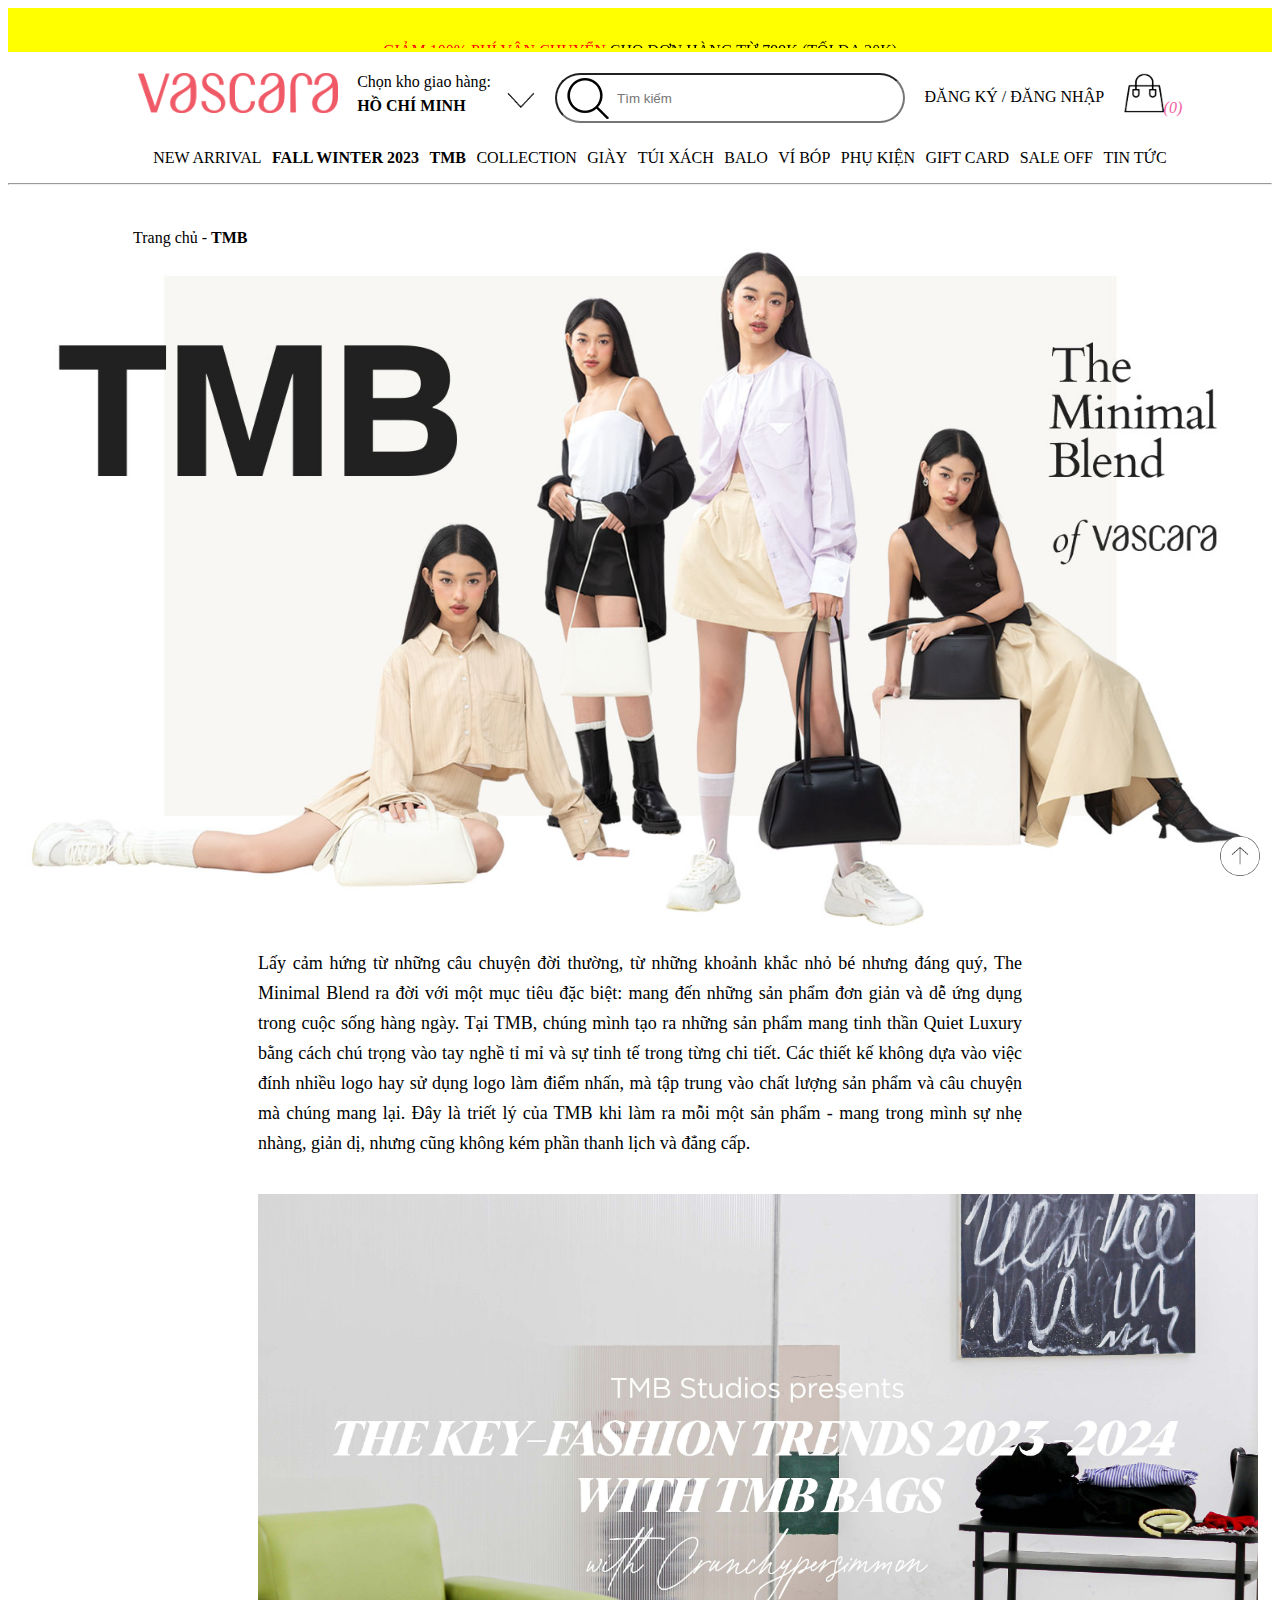
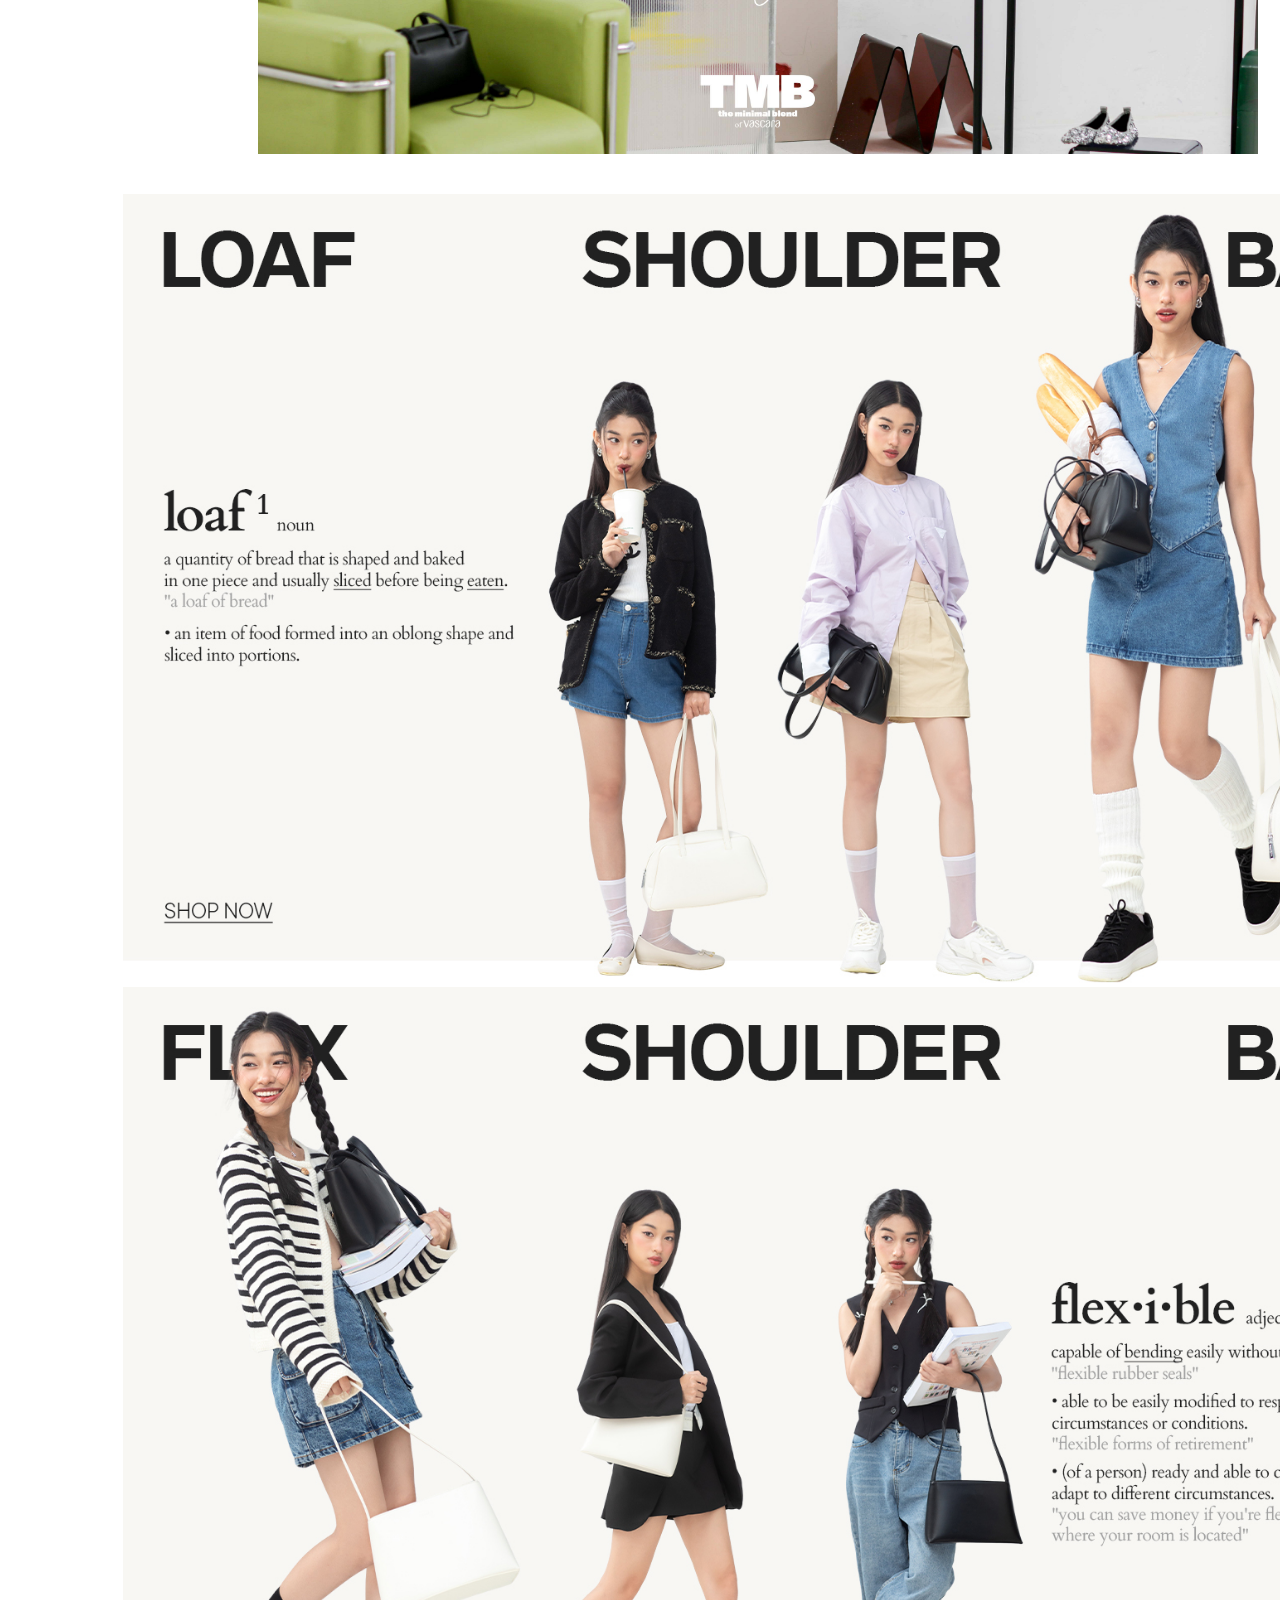
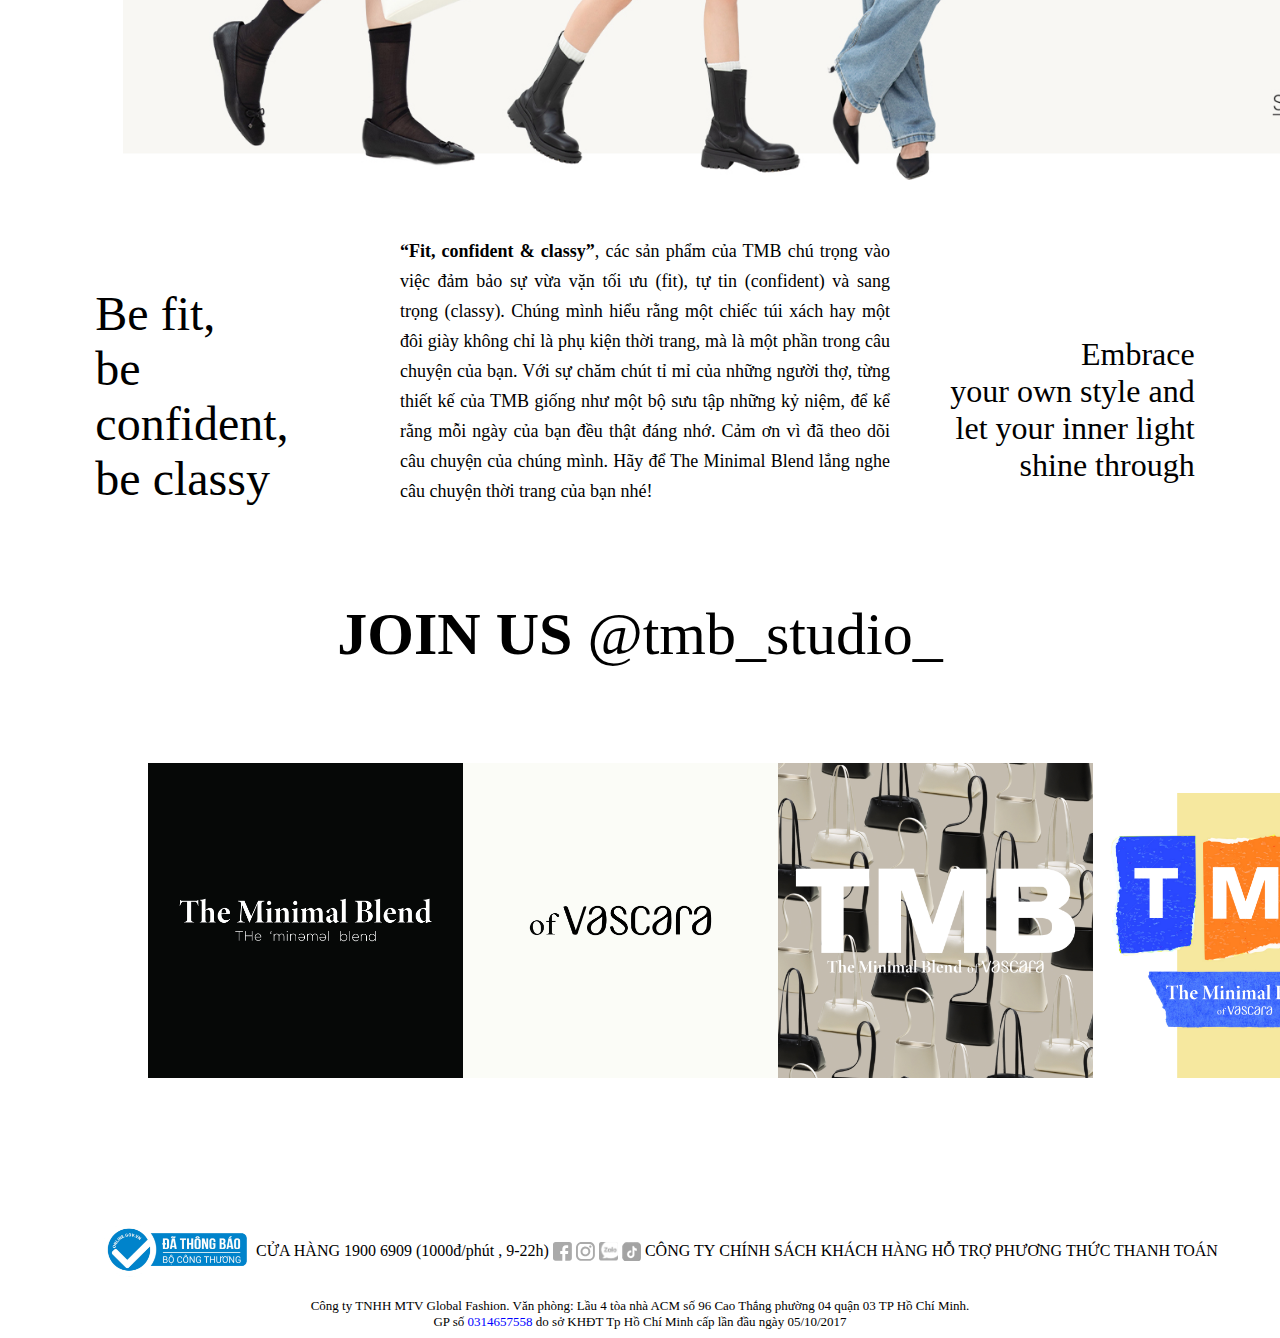
<file: tmb.html>
<!DOCTYPE html>
<html lang="en">
<head>
    <meta charset="UTF-8">
    <meta name="viewport" content="width=device-width, initial-scale=1.0">
    <title>TMB | Vascara</title>
    <link rel="stylesheet" href="./btl.css">
    <link rel="stylesheet" href="chonkhohang.css">
    <link rel="stylesheet" href="./tmb.css">
    <link rel="shortcut icon" type="image/png" href="./hinhanh/Icon-Vascara.png"/>
</head>
<body>
    <div class="khungdau">
        <marquee style="text-align: center;" direction="up" height="40px" scrolldelay="1000">
            <div><span style="color: red;">GIẢM 100% PHÍ VẬN CHUYỂN</span><span> CHO ĐƠN HÀNG TỪ 799K (TỐI ĐA 20K)</span></div>
            <br>
            <div><span>TẶNG COUPON 100K ÁP DỤNG ĐƠN HÀNG ĐẦU TIÊN.</span><span style="color: red"> <a style="color: red;" href="./dangkycoupon.html " target="_blank">ĐĂNG KÝ NGAY</a></span></div>
            <br>
            <div><span style="color: red;">GIAO HÀNG TRONG NGÀY</span><span> ÁP DỤNG KHU VỰC HCM & HN.</span><span style="color: red"> LIÊN HỆ 1900 6909 </span></div>
            <br>
        </marquee>
    </div>
    <ul class="khunghai">
            <li><a id="hinhlogo" href="./index.html"><img width="200px" height="40px" src="./hinhanh/logo.png"></a></li>
            <li>
                Chọn kho giao hàng: <div><b>HỒ CHÍ MINH</b><img class="chonkhohang" style="margin-left: 40px;" src="./hinhanh/chonkhohang.png" ></div>
                <ul class="menuchonkhohang">
                    <table border="1px" cellspacing="0">
                        <tr>
                          <td colspan="2" style="text-align: right;"><button style="background-color: white ;border-color: white; color: gray;" id="exit">X</button></td>
                        </tr>
                        <tr>
                          <td colspan="2">Vui lòng chọn khu vực bạn muốn xem tồn kho</td>
                        </tr>
                        <tr>
                          <td colspan="2">
                            <select>
                              <option value="">Hồ Chí Minh</option>
                              <option value="">Hà Nội</option>
                            </select>
                          </td>
                        </tr>
                        <tr>
                          <td colspan="2"><button class="xacnhan">XÁC NHẬN</button></td>
                        </tr>
                      </th>
                    </table>
                  </ul>
            </li>
            <li><input type="search" class="search" placeholder="Tìm kiếm" style="padding-left: 60px;"></li>
            <li style="margin-top: 15px;" style="color: black;"><a class="dangky" href="./dangky.html">ĐĂNG KÝ / </a><a class="dangnhap" href="./dangnhap.html">ĐĂNG NHẬP</a></li>
            <li><a href="./cart.html"><img src="./hinhanh/giohang.png" width="40px" height="40px"></a><i style="color: rgb(239, 94, 162);" >(0)</i></li>

    </ul>
    <div>
        <nav>
            <ul class="title">
                <li><a href="./newarrival.html">NEW ARRIVAL</a></li>
                <li><a href="./fallwinter.html"><b> FALL WINTER 2023 </b></a></li>
                <li><b><a href="./tmb.html">TMB</a></b></li>
                <li class="menu">COLLECTION
                    <ul class="menu-dropdown">
                        <li style="color: pink;">THE DREAMWEAVER</li>
                        <li>THỜI TRANG ĐI BIỂN</li>
                        <li>#STREETWEAR</li>
                        <li>THỜI TRANG CÔNG SỞ</li>
                        <li>THỜI TRANG TIỆC TÙNG</li>
                        <li>SWEETGIRLS</li>
                        <li>MINIMALISM</li>
                        <li style="color: pink;">RESORT 2023:SENSE</li>
                        <li>LOVE LIMITED EDITION</li>
                    </ul>
                </li>
                <li class="menu">GIÀY
                    <ul class="menu-dropdown">
                        <li>XEM TẤT CẢ GIÀY</li>
                        <li>GIÀY BOOTS</li>
                        <li>GIÀY DA THẬT</li>
                        <li>GIÀY SCANDALS</li>
                        <li>DÉP VÀ GUỐC</li>
                        <li>GIÀY BÍT</li>
                        <li>GIÀY SNEAKER</li>
                        <li>GIÀY CAO GÓT</li>
                        <li>GIÀY BỆT</li>
                        <li>GIÀY BÚP BÊ</li>
                        <li>GIÀY LƯỜI</li>
                    </ul>
                </li>
                <li class="menu">TÚI XÁCH
                    <ul class="menu-dropdown">
                        <li>XEM TẤT CẢ TÚI XÁCH</li>
                        <li>TÚI XÁCH DA THẬT</li>
                        <li>TÚI XÁCH TAY</li>
                        <li>TÚI ĐEO CHÉO</li>
                    </ul>
                </li>
                <li>BALO</li>
                <li class="menu">VÍ BÓP
                    <ul class="menu-dropdown">
                        <li>XEM TẤT CẢ VÍ BÓP</li>
                        <li>VÍ DA THẬT</li>
                        <li>VÍ CẦM TAY</li>
                        <li>VÍ DỰ TIỆC</li>
                    </ul>
                </li>
                <li class="menu">PHỤ KIỆN
                    <ul class="menu-dropdown">
                        <li>XEM TẤT CẢ PHỤ KIỆN</li>
                        <li>MẮT KÍNH</li>
                        <li>TÚI ĐỰNG LAPTOP</li>
                        <li>THẮT LƯNG</li>
                        <li>MŨ/NÓN</li>
                        <li>TÚI DỆT/LƯỚI</li>
                        <li>TẤT/VỚ</li>
                        <li>ỐP ĐIỆN THOẠI</li>
                        <li>CHARM</li>
                    </ul>
                </li>
                <li>GIFT CARD</li>
                <li>SALE OFF</li>
                <li class="menu">TIN TỨC
                    <ul class="menu-dropdown">
                        <li>FASHION TALK</li>
                        <li>SỰ KIỆN/TÀI TRỢ</li>
                        <li>KHUYẾN MÃI</li>
                        <li>THÔNG BÁO</li>
                        <li>TUYỂN DỤNG</li>
                    </ul>
                </li>
            </ul>
        </nav>
    </div>
    <hr>
    <br><br>
    <div class="all">
        <div class="doan1">
            <a href="./index.html">Trang chủ </a> - <b>TMB</b>
        </div>
        <div class="doan2">
            <img width="100%" height="100%" src="./hinhanh/doan1TMB.jpg" alt="">
        </div>
        <br>
        <div class="doan3">
            Lấy cảm hứng từ những câu chuyện đời thường, từ những khoảnh khắc nhỏ bé nhưng đáng quý, The Minimal Blend ra đời với một mục tiêu đặc biệt: mang đến những sản phẩm đơn giản và dễ ứng dụng trong cuộc sống hàng ngày. Tại TMB, chúng mình tạo ra những sản phẩm mang tinh thần Quiet Luxury bằng cách chú trọng vào tay nghề tỉ mỉ và sự tinh tế trong từng chi tiết. Các thiết kế không dựa vào việc đính nhiều logo hay sử dụng logo làm điểm nhấn, mà tập trung vào chất lượng sản phẩm và câu chuyện mà chúng mang lại. Đây là triết lý của TMB khi làm ra mỗi một sản phẩm - mang trong mình sự nhẹ nhàng, giản dị, nhưng cũng không kém phần thanh lịch và đẳng cấp.
        </div>
        <br><br>
        <div class="doan4">
            <img width="1000px" height="560px" src="./hinhanh/doan4TMB.jpg" alt="">
        </div>
        <br><br>
        <div class="doan5">
            <img width="1300px" src="./hinhanh/doan5TMB.jpg" alt="">
        </div>
        <div class="doan6">
            <img width="1300px" src="./hinhanh/doan6TMB.jpg" alt="">
        </div>
        <br><br>
        <div class="doan7">
            <ul>
                <li class="doan7_1" style=" font-size: xxx-large;">Be fit,<br>be confident,<br>be classy</li>
                <li class="doan7_2" style=" font-size: large; width: 490px; line-height: 30px;" ><b>“Fit, confident & classy”</b>, các sản phẩm của TMB chú trọng vào việc đảm bảo sự vừa vặn tối ưu (fit), tự tin (confident) và sang trọng (classy). Chúng mình hiểu rằng một chiếc túi xách hay một đôi giày không chỉ là phụ kiện thời trang, mà là một phần trong câu chuyện của bạn. Với sự chăm chút tỉ mỉ của những người thợ, từng thiết kế của TMB giống như một bộ sưu tập những kỷ niệm, để kể rằng mỗi ngày của bạn đều thật đáng nhớ. Cảm ơn vì đã theo dõi câu chuyện của chúng mình. Hãy để The Minimal Blend lắng nghe câu chuyện thời trang của bạn nhé!</li>
                <li class="doan7_3" style=" font-size: xx-large;">Embrace<br> your own style and<br> let your inner light<br> shine through</li>
            </ul>
        </div>
        <br>
        <div class="doan8">
            <p style="font-size: 60px;"><b>JOIN US</b> @tmb_studio_</p>
        </div>
        <br>
        <div class="doan9">
            <ul>
                <li><img width="315px" height="315px" src="./hinhanh/doan9TMB1.jpg" alt=""></li>
                <li><img width="315px" height="315px" src="./hinhanh/doan9TMB2.jpg" alt=""></li>
                <li><img width="315px" height="315px" src="./hinhanh/doan9TMB3.jpg" alt=""></li>
                <li><img width="315px" height="315px" src="./hinhanh/doan9TMB4.jpg" alt=""></li>
            </ul>
        </div>
    </div>
    <br><br><br><br><br><br>
    <ul class="footer">
        <li><img src="./hinhanh/thongbao.png"></li>
        <li class="icon"><i class="fa-solid fa-location-dot"></i> CỬA HÀNG</li>
        <li class="icon"><i class="fa-solid fa-phone-volume"></i> 1900 6909 <span>(1000đ/phút , 9-22h)</span></li>
        <li class="icon"><img src="./hinhanh/facebook.png"> <img src="./hinhanh/instagram.png"> <img src="./hinhanh/zalo.png" width="19px" height="19px"> <img src="./hinhanh/tiktok.png"></li>
        <li class="icon">CÔNG TY</li>
        <li class="icon">CHÍNH SÁCH KHÁCH HÀNG</li>
        <li class="icon">HỖ TRỢ</li>
        <li class="icon">PHƯƠNG THỨC THANH TOÁN</li>
    </ul>
    <div class="thongtin">
        <div>Công ty TNHH MTV Global Fashion. Văn phòng: Lầu 4 tòa nhà ACM số 96 Cao Thắng phường 04 quận 03 TP Hồ Chí Minh.</div>
        <div>GP số <span style="color: blue;">0314657558</span> do sở KHĐT Tp Hồ Chí Minh cấp lần đầu ngày 05/10/2017</div>
    </div>
    <a class="reset" href="#"><img style="border-radius: 50%;width: 40px;height: 40px;" src="./hinhanh/nutreset.png"> </a>
    <script src="https://ajax.googleapis.com/ajax/libs/jquery/3.7.1/jquery.min.js"></script>
    <script>
      $(document).ready(function(){
        $(".menuchonkhohang").hide();
        $(".chonkhohang").click(function(){
          $(".menuchonkhohang").show(); 
        });
        $("#exit").click(function(){
          $(".menuchonkhohang").hide();
        });
      });
    </script>
</body>
</html>
</file>
<file: btl.css>
a{
    text-decoration: none;
    color: black;
}
li{
    list-style-type: none;
}
.khungdau{
    background-color: yellow;
}
.khunghai{
    padding-top: 5px;
    padding-bottom: 10px;
    display: flex;
    justify-content: space-around;
    margin-left: 80px;
    margin-right: 80px;
}
.hinhanh1{
    text-align: center;
}
h1{
    text-align: center;
    color: rgb(255, 82, 156);
}
.title{
    display: flex;
    justify-content: space-around;
    margin-right:100px ;
    margin-left:100px ;
}
.title li{
    position: relative;
}
.menu{
    position: relative;
    cursor: pointer;
}
.menu:hover .menu-dropdown{
    display: block;
}

.menu-dropdown{
    width: 250px;
    position: absolute;
    left: 0;
    top: 100%;
    display: none;
    background-color: white;
    padding: 20px 40px 20px 30px;
    line-height: 3;
}
.menu-dropdown li:hover{
    font-size: 20px;
    font-family: cursive;
}
.search{
    background-position-y: 2px;
    background-position-x: 10px;
    background-image: url("./hinhanh/search-v1.png");
    background-repeat:no-repeat;
    width: 350px;
    height: 50px;
    border-radius: 30px;
}


#slideshow {
  overflow: hidden;
  height: 570px;    
  width: 1500px;

}

.slide-wrapper {
display: flex;
  width: 1500px;
  -webkit-animation: slide 14s ease infinite;
}

.slide {
  float: left;
  height: 570px;
  width: 1500px;
}
.newarrival{
    display: flex;
    position: relative;
    justify-content: space-around;
    margin-right: 80px;
    margin-left: 80px;
}
.newarrival1 img{
    width: 300px;
    height: 400px;

}
.hinhtren:hover{
    opacity: 0;
}
.hinhtren{
    position: absolute;
}
.xemtatca{
    color: gray;
}
.xemtatca:hover{
    color: rgb(255, 82, 156);
}
@-webkit-keyframes slide {
  20% {margin-left: 0px;}
  30% {margin-left: -1500px;}
  50% {margin-left: -1500px;}
  60% {margin-left: -3000px;}
  80% {margin-left: -3000px;}
}
.coupon{
    border: 0px;
    border-radius: 30px;
    background-color: rgb(255, 82, 156);
    color: white;
    width: 85px;
    height: 32px;
    text-align: center;
    padding-top: 10px;
}
.event{
    display: flex;
    justify-content: space-around;
    margin-left: 80px;
    margin-right: 80px;
}
.footer{
    display: flex;
    justify-content: space-evenly;
    margin-left: 50px;
    margin-right: 50px;
}
.thongtin{
    text-align: center;
    font-size: small;
}
.bubble{
    position: fixed;
    bottom: 100px;
    right: 10px;
    width: 125px;
    height: 125px;
}
#close{
    width: 20px;
    height: 20px;
    position: fixed;
    bottom: 195px;
    right: 15px;
}
.reset{
     position: fixed;
     right: 20px;
     bottom: 20px;
}
.icon{
    margin-top: 20px;
}
p{
    font-size: 14px;
}
.dangky:hover{
    color: rgb(255, 82, 156);
}
.dangnhap:hover{
    color:rgb(255, 82, 156);
}
</file>
<file: chonkhohang.css>
.menuchonkhohang{
    padding-top: 100px;
    padding-left: 85px;
    text-align: center;
    position: absolute;
}

.menuchonkhohang li{
    list-style-type: none;
    margin-bottom: 15px;
}
table{
    margin: auto;
    background-color: white;
    width: 600px;
    height: 300px;
    border-radius: 20px;
    border: 0px;
}
th{
    text-align: center;
    padding: 10px;
    border: none;
}
td{
    border: none;
}
select{
    width: 360px;
    height: 40px;
    border-radius: 20px;
    border: 1px solid rgb(235, 235, 235);
}
option{
    text-align: center;
}
.xacnhan{
    background-color: rgb(255, 82, 156);
    color: white;
    width: 360px;
    height: 40px;
    border-radius: 40px;
    margin-top: -15px;
    margin-bottom: 20px;
    border: 0px;
}
</file>
<file: cart.css>
.all{
    padding-left: 500px;
    padding-right: 500px; 
}
.all div{
    margin-bottom: 20px;
    text-align: center;
}
.muasam{
    width: 185px;
    height: 45px;
}
.muasam:hover{
    background-color: rgb(255, 104, 104);
    color: white;
}
</file>
<file: dangky.css>
.all{
   padding-left: 560px;
   padding-right: 560px;
}
.all div{
    margin-bottom: 7px;
}
.border{
    border-radius: 60px;
    width: 400px;
    height: 30px;
    padding-left: 20px;
    border: 1px solid rgb(235, 235, 235);
}
.button{
    border-radius: 60px;
    width: 425px;
    height: 45px;
    background-color: rgb(255, 82, 156);
    color: white;
    border: 0px;
}
a{
    text-decoration: none;
    color: black;
}
</file>
<file: danglycoupon.css>
.all{
    padding-left: 550px;
    padding-right: 550px;
}
.all div{
    margin-bottom: 15px;
}
.khung{
    border: 1px;
    border-color: black;

}
.border{
    width: 400px;
    height: 45px;
    border-radius: 15px;
    border: 1px solid rgb(235, 235, 235);

}
button{
    width: 410px;
    height: 45px;
    border-radius: 30px;
    border: 0px;
}
</file>
<file: dangnhap.css>
.all{
    padding-left: 600px;
    padding-right: 600px;
 }
 .all div{
     margin-bottom: 15px;
 }
 .border{
     border-radius: 60px;
     width: 340px;
     height: 50px;
     padding-left: 20px;
     border: 1px solid rgb(235, 235, 235);
     
 }
 .button{
    border-radius: 60px;
    border-radius: 60px;
    width: 370px;
    height: 50px;
    border: 0px;
 }
 a{
     text-decoration: none;
     color: black;
 }
</file>
<file: newarrival.css>
.doan1{
    margin-left: 130px;
}
.doan3{
    width: 1300px;
    height: 250px;
    margin-left: 120px;
}
.doan4{
    text-align: center;
}
button{
    width: 250px;
    height: 40px;
    border: 1px solid rgb(235, 235, 235);
    border-radius: 20px;
    background-color: white;
    color: black;
}
button:hover{
    border: 0px; background-color: black;color: white;
}
.doan5{
    text-align: center;
    font-size: xx-large;
}
.doan7{
    text-align: center;
}
.xemthem{
    width: 500px;
    height: 70px;
    border-radius: 40px;
    font-size: larger;
    border: 1px solid rgb(239, 94, 162);
}
.xemthem:hover{
    background-color: rgb(239, 94, 162);
    color: white;
}
</file>
<file: teacherday.css>
.doan2{
    margin-left: 125px;
}
.doan3{
    margin-left: 125px;
}
.doan4{
    margin-left: 125px;
}
.doan5{
    margin-left: 185px;
}
.doan7{
    margin-left: 80px;
    margin-right: 80px;
}
.doan7 ul{
    display: flex;
    justify-content: space-around;
}
.doan7 ul li{
    list-style-type: none;
    background-color: white;
    border: 1px solid black;
    width: 125px;
    height: 30px;
    text-align: center;
    padding-top: 10px;
    padding-left: 40px;
    padding-right: 40px;
    border-radius: 20px;
}
.doan7 ul li:hover{
    background-color: rgb(241, 104, 130);
    color: white;
}
.doan8{
    text-align: center;
    font-size: xx-large;
    color: rgb(241, 104, 130) ;
}
</file>
<file: tmb.css>
.doan1{
    margin-left: 125px;
}
.doan3{
    margin-left: 250px;
    margin-right: 250px;
    font-size: large;
    line-height: 30px;
    text-align:justify;
}
.doan4{
    margin-left: 250px;
    margin-right: 250px;
}
.doan5{
    margin-left: 115px;
    margin-right: 115px;
}
.doan6{
    margin-left: 115px;
    margin-right: 115px;
}
.doan7{
    margin-left: 20px;
    margin-right: 50px;
}
.doan7 ul{
    display: flex;
    justify-content: space-around;
}
.doan7 li{
    list-style-type: none;
    width: 250px;
}
.doan7_1{
    text-align: left;
    margin-top: 50px;
}
.doan7_2{
    text-align: justify;
}
.doan7_3{
    text-align: right;
    margin-top: 100px;
}
.doan8{
    text-align: center;

}
.doan9 ul{
    display: flex;
    margin-left: 100px;
}
.doan9 ul li{
    list-style-type: none;
    justify-content: space-around;
}
</file>
